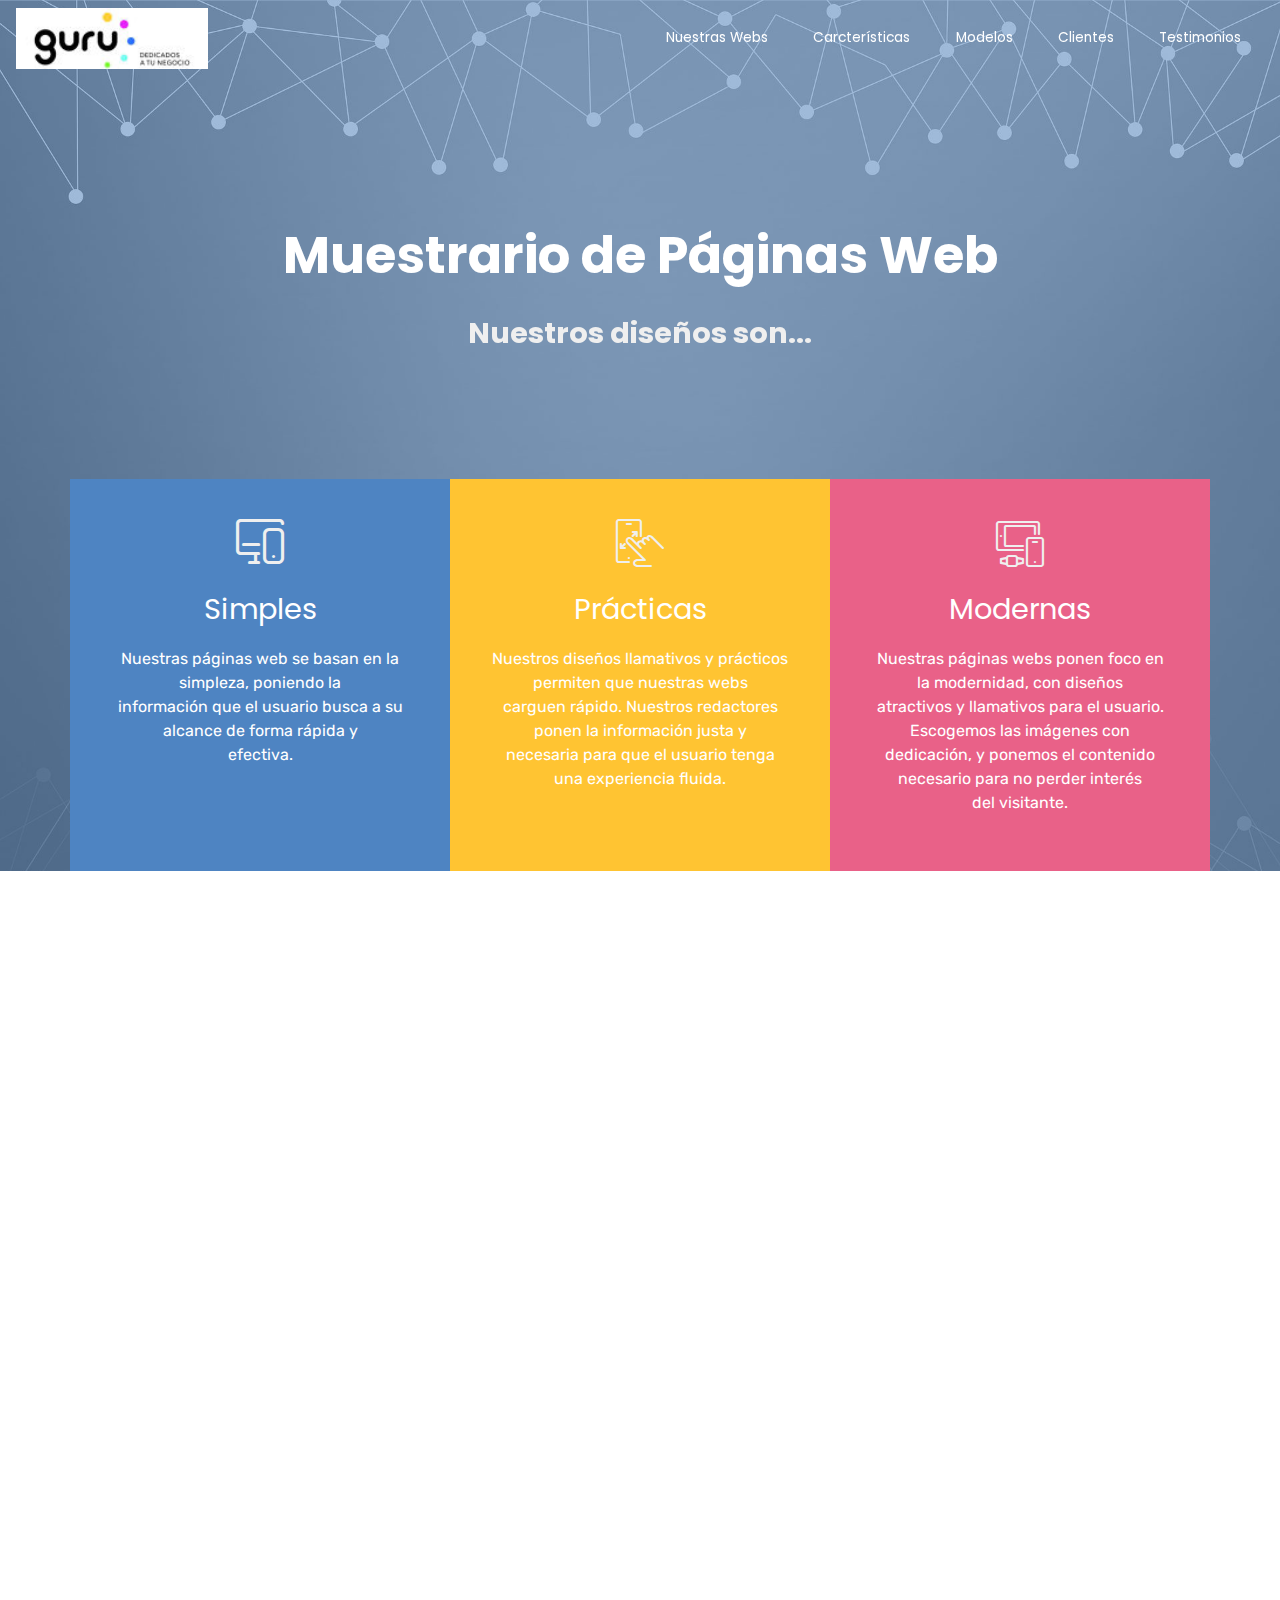
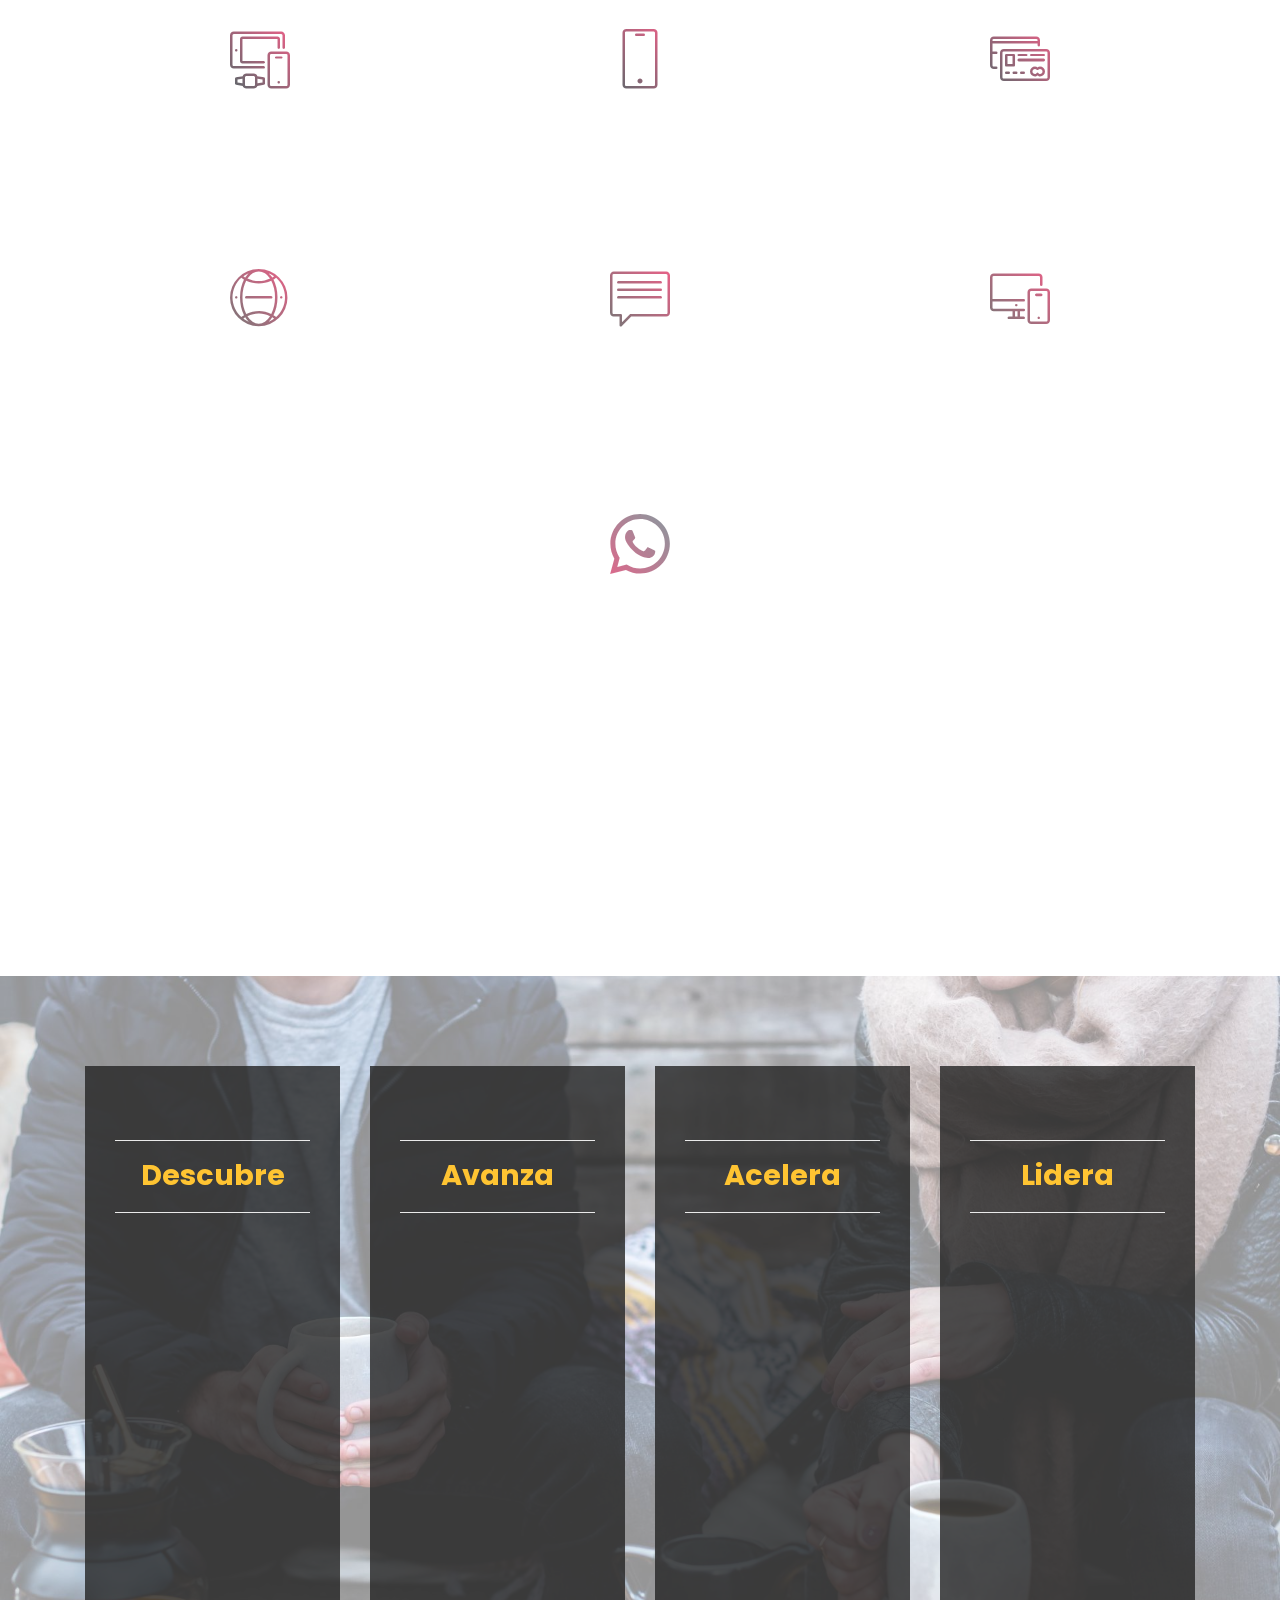
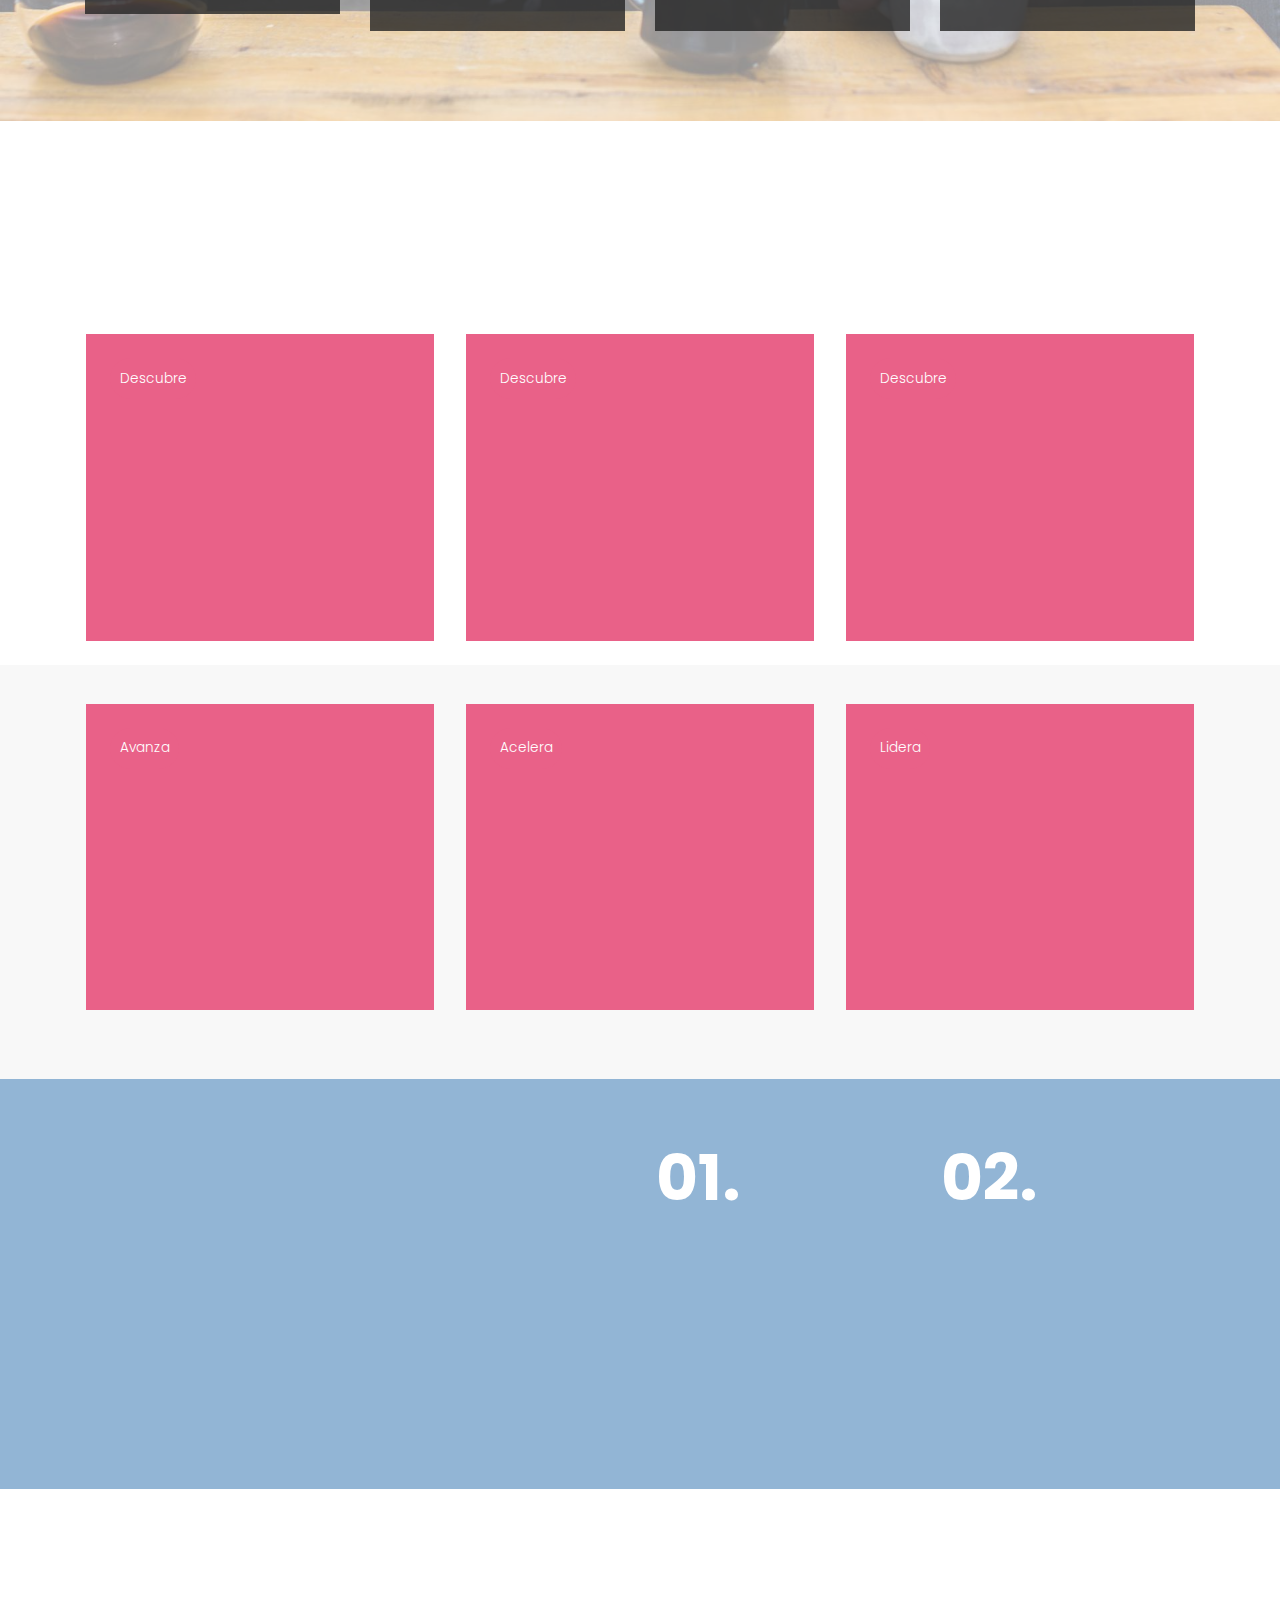
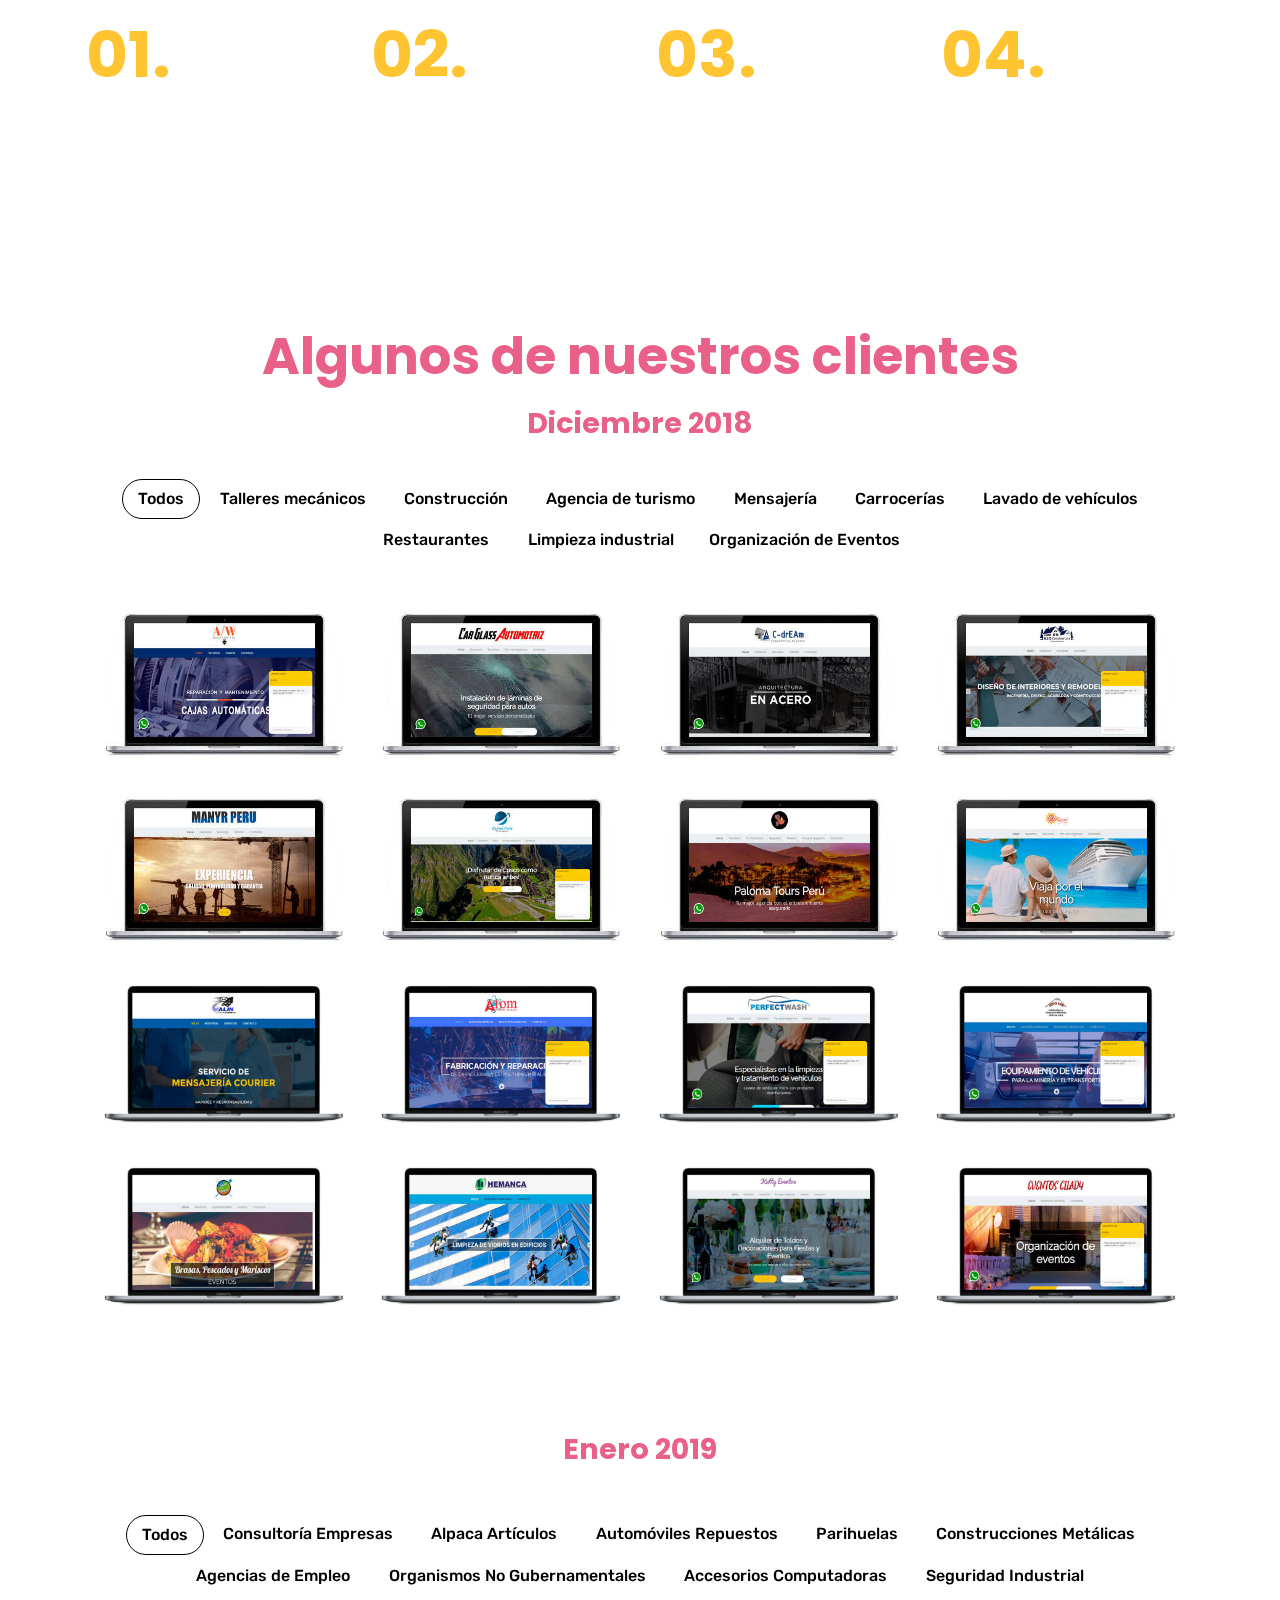
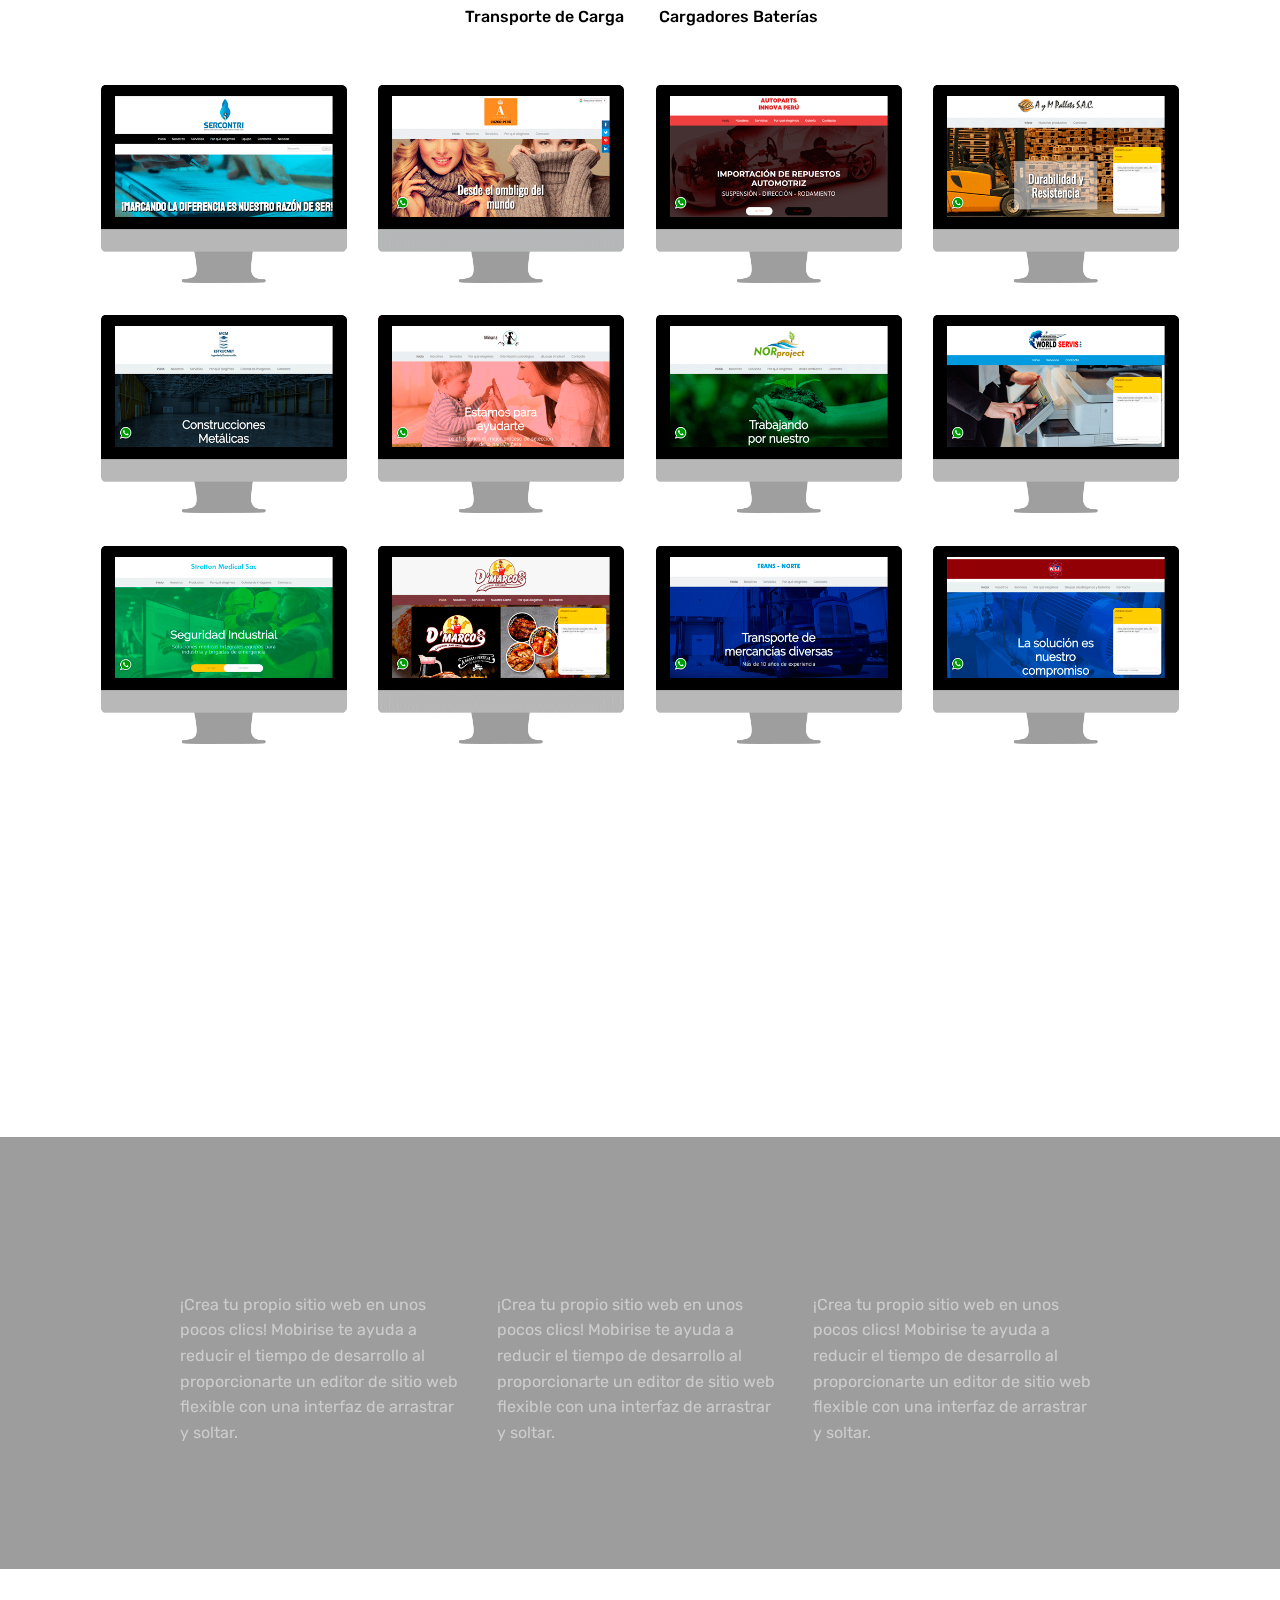
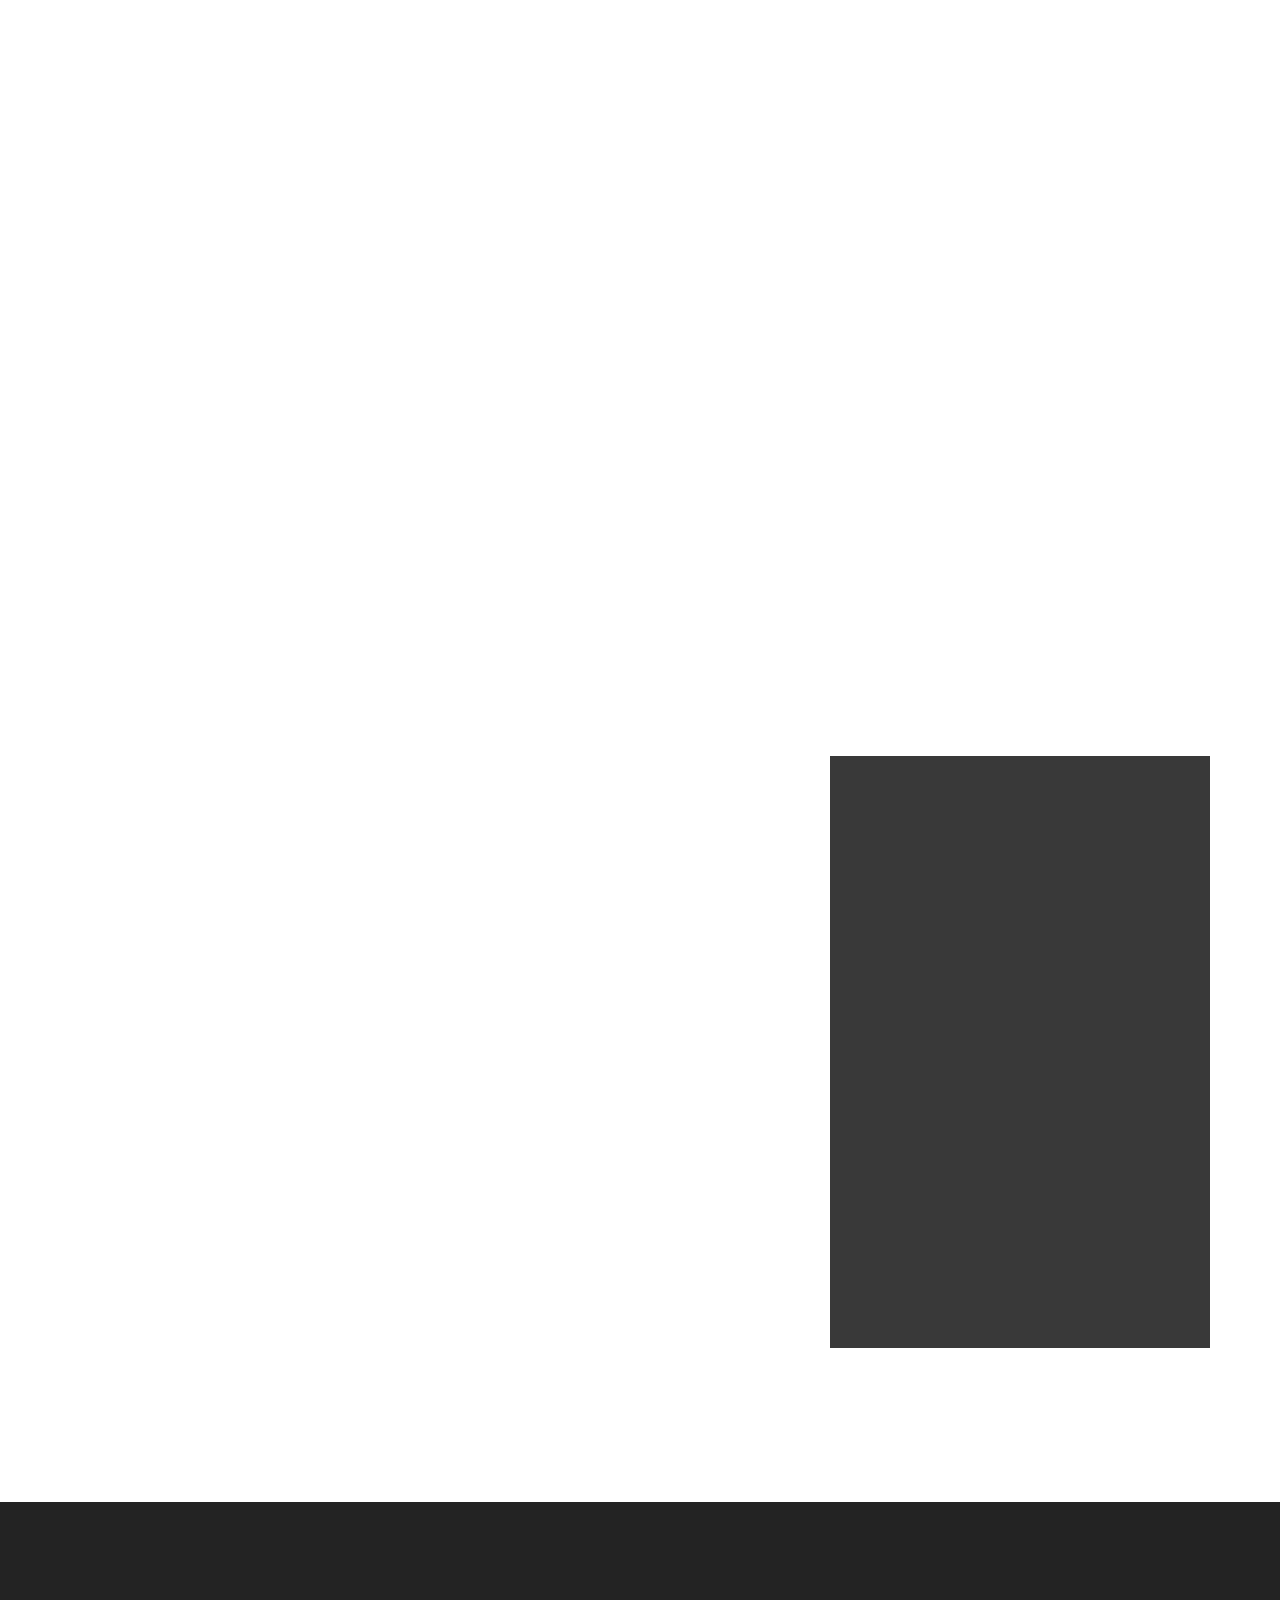
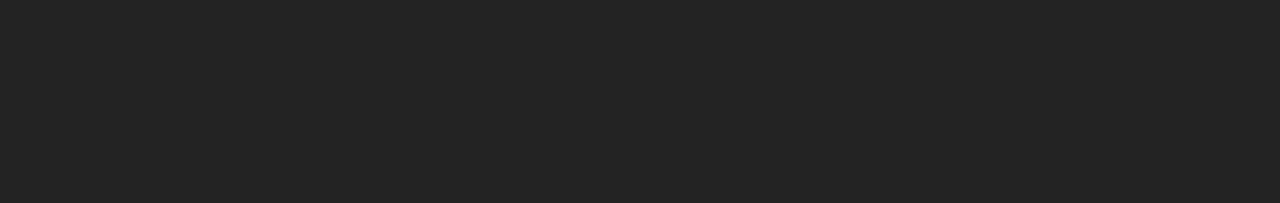
<file: index.html>
<!DOCTYPE html>
<html >
<head>
  <!-- Site made with Mobirise Website Builder v4.8.10, https://mobirise.com -->
  <meta charset="UTF-8">
  <meta http-equiv="X-UA-Compatible" content="IE=edge">
  <meta name="generator" content="Mobirise v4.8.10, mobirise.com">
  <meta name="viewport" content="width=device-width, initial-scale=1, minimum-scale=1">
  <link rel="shortcut icon" href="assets/images/logo-guru-164x52.jpg" type="image/x-icon">
  <meta name="description" content="">
  <title>Home</title>
  <link rel="stylesheet" href="assets/web/assets/mobirise-icons-bold/mobirise-icons-bold.css">
  <link rel="stylesheet" href="assets/web/assets/mobirise-icons/mobirise-icons.css">
  <link rel="stylesheet" href="assets/bootstrap/css/bootstrap.min.css">
  <link rel="stylesheet" href="assets/bootstrap/css/bootstrap-grid.min.css">
  <link rel="stylesheet" href="assets/bootstrap/css/bootstrap-reboot.min.css">
  <link rel="stylesheet" href="assets/animatecss/animate.min.css">
  <link rel="stylesheet" href="assets/dropdown/css/style.css">
  <link rel="stylesheet" href="assets/socicon/css/styles.css">
  <link rel="stylesheet" href="assets/theme/css/style.css">
  <link rel="stylesheet" href="assets/gallery/style.css">
  <link rel="stylesheet" href="assets/mobirise/css/mbr-additional.css" type="text/css">
  
  
  
</head>
<body>
  <section class="menu cid-rdACRpehW8" once="menu" id="menu3-1" data-sortbtn="btn-primary">

    
    

    <nav class="navbar navbar-dropdown navbar-fixed-top navbar-expand-lg">
        <div class="navbar-brand">
            <span class="navbar-logo">
                <a href="index.html#header2-1q">
                    <img src="assets/images/logo-guru-164x52.jpg" alt="Mobirise" title="" style="height: 3.8rem;">
                </a>
            </span>
            
        </div>
        <button class="navbar-toggler" type="button" data-toggle="collapse" data-target="#navbarSupportedContent" aria-controls="navbarNavAltMarkup" aria-expanded="false" aria-label="Toggle navigation">
            <div class="hamburger">
                <span></span>
                <span></span>
                <span></span>
                <span></span>
            </div>
        </button>
      <div class="collapse navbar-collapse" id="navbarSupportedContent">
            <ul class="navbar-nav nav-dropdown nav-right" data-app-modern-menu="true"><li class="nav-item"><a class="nav-link link text-white display-4" href="index.html" aria-expanded="false">
                        Nuestras Webs</a></li><li class="nav-item"><a class="nav-link link text-white display-4" href="index.html#features3-2h" aria-expanded="false">
                        Carcterísticas</a></li><li class="nav-item"><a class="nav-link link text-white display-4" href="index.html#info3-2l" aria-expanded="false">
                        Modelos</a></li><li class="nav-item"><a class="nav-link link text-white display-4" href="index.html#gallery2-2s" aria-expanded="false">
                        Clientes</a></li><li class="nav-item"><a class="nav-link link text-white display-4" href="index.html#content7-25" aria-expanded="false">
                        Testimonios</a></li></ul>
            
            
      </div>
    </nav>
</section>

<section class="header1 cid-reRrbXX9oQ mbr-parallax-background" id="header1-2f" data-sortbtn="btn-primary">

    

    <div class="mbr-overlay" style="opacity: 0.5; background-color: rgb(78, 132, 194);">
    </div>

    <div class="container text-content">

        

        <h1 class="mbr-section-title pb-3 mbr-fonts-style mbr-white align-center display-1"><strong>Muestrario de Páginas Web</strong></h1>
        <p class="mbr-text pb-3 mbr-fonts-style mbr-white align-center display-2"><strong>
            Nuestros diseños son...</strong></p>
        
    </div>
    <div class="container mbr-black">
        <div class="row justify-content-center">
            <div class="box-item col-md-4">
                <div class="icon-block-top pb-4 align-center">
                    <span class="mbr-iconfont mbrib-responsive display-2" style="color: rgb(239, 239, 239); fill: rgb(239, 239, 239);"></span>
                </div>
                <h4 class="box-item-title pb-3 mbr-fonts-style align-center display-2">Simples</h4>
                <p class="box-item-text mbr-fonts-style align-center display-7">Nuestras páginas web se basan en la simpleza, poniendo la
<br>información que el usuario busca a su alcance de forma rápida y
<br>efectiva.</p>
            </div>
            <div class="box-item col-md-4">
                <div class="icon-block-top pb-4 align-center">
                    <span class="mbr-iconfont mbri-touch-swipe display-2" style="color: rgb(239, 239, 239); fill: rgb(239, 239, 239);"></span>
                </div>
                <h4 class="box-item-title pb-3 mbr-fonts-style align-center display-2">Prácticas</h4>
                <p class="box-item-text mbr-fonts-style align-center display-7">Nuestros diseños llamativos y prácticos permiten que nuestras webs
<br>carguen rápido. Nuestros redactores ponen la información justa y
<br>necesaria para que el usuario tenga una experiencia fluida.</p>
            </div>
            <div class="box-item col-md-4">
                <div class="icon-block-top pb-4 align-center">
                    <span class="mbr-iconfont mbri-devices display-2" style="color: rgb(239, 239, 239); fill: rgb(239, 239, 239);"></span>
                </div>
                <h4 class="box-item-title pb-3 mbr-fonts-style align-center display-2">Modernas</h4>
                <p class="box-item-text mbr-fonts-style align-center display-7">Nuestras páginas webs ponen foco en la modernidad, con diseños
<br>atractivos y llamativos para el usuario. Escogemos las imágenes con
<br>dedicación, y ponemos el contenido necesario para no perder interés
<br>del visitante.</p>
            </div>
        </div>
    </div>
</section>

<section class="features16 cid-reRrqOzZcp" id="features16-2g" data-sortbtn="btn-primary">

    

    
    <div class="container">
        <div class="row main align-items-center">
            <div class="col-md-6 image-element ">
                <div class="img-wrap">
                    <img src="assets/images/website-3374825-640-640x426.jpg" alt="" title="">
                </div>
            </div>
            <div class="col-md-6 text-element">
                <div class="text-content">
                    
                    <h2 class="mbr-title pt-2 mbr-fonts-style align-left display-2">¿Cómo son nuestras Webs?</h2>
                    <div class="mbr-section-text">
                        <p class="mbr-text pt-3 mbr-light mbr-fonts-style align-left display-7">Nuestras páginas webs están
pensadas para mostrar tu&nbsp;negocio de forma simple,
practica y moderna.
<br>Rescatamos las mejores
practicas del mercado para&nbsp;crear webs donde los usuarios
puedan interactuar fácilmente
y conseguir los puntos de
contacto de tu negocio sin complicaciones.
¿Has entrado a una página&nbsp;web y no encuentras lo que
buscas? Con nuestras páginas
webs esto no pasará, toda la
información es accesible y al
alcance.<br> ¡No pierdas tiempo!</p>
                    </div>
                    <div class="mbr-section-btn pt-3 align-left"><a class="btn btn-md btn-info display-4" href="index.html#features3-2h">Conocer más</a></div>
                </div>
            </div>
        </div>
    </div>          
</section>

<section class="features3 cid-reRrrKQqRz" id="features3-2h" data-sortbtn="btn-primary">
    
    

    
    <div class="container">
        <h2 class="mbr-section-title align-center mbr-fonts-style display-1"><strong>
            Principales Características</strong></h2>
        <h3 class="mbr-section-subtitle display-5 align-center mbr-fonts-style">
            Conoce las bondades de nuestro producto</h3>
        <div class="row justify-content-center pt-3">
            <div class="card p-3 col-12 col-md-6 col-xl-4 col-lg-4">
                <div class="card-wrap">
                    <div class="card-img pb-4 align-center">
                        <span class="mbr-iconfont mbri-devices"></span>
                    </div>
                    <div class="card-box">
                        <h4 class="card-title mbr-fonts-style align-center display-5"><strong>
                            Diseño Flexible</strong></h4>
                        <p class="mbr-text mbr-fonts-style align-center display-7">Nuestras páginas webs están creadas sobre una&nbsp;plataforma que permite una gran flexibilidad en diseño.</p>
                    </div>
                </div>
            </div>

            <div class="card p-3 col-12 col-md-6 col-xl-4 col-lg-4">
                <div class="card-wrap">
                    <div class="card-img pb-4 align-center">
                        <span class="mbr-iconfont mbri-mobile"></span>
                    </div>
                    <div class="card-box">
                        <h4 class="card-title mbr-fonts-style align-center display-5"><strong>
                            Mobile Design</strong></h4>
                        <p class="mbr-text mbr-fonts-style align-center display-7">Nuestras páginas webs están pensadas para dispositivos&nbsp;móviles.</p>
                    </div>
                </div>
            </div>

            <div class="card p-3 col-12 col-md-6 col-xl-4 col-lg-4">
                <div class="card-wrap">
                    <div class="card-img pb-4 align-center">
                        <span class="mbr-iconfont mbri-credit-card"></span>
                    </div>
                    <div class="card-box">
                        <h4 class="card-title mbr-fonts-style align-center display-5"><strong>
                            Certificado de Seguridad SSL</strong></h4>
                        <p class="mbr-text mbr-fonts-style align-center display-7">Todas nuestras webs incluyen un certificado &nbsp;de&nbsp;seguridad que funciona con dominio propio.</p>
                    </div>
                </div>
            </div>

            
        </div>
    </div>
</section>

<section class="features3 cid-reRrtWooFU" id="features3-2i" data-sortbtn="btn-primary">
    
    

    
    <div class="container">
        
        
        <div class="row justify-content-center">
            <div class="card p-3 col-12 col-md-6 col-xl-4 col-lg-4">
                <div class="card-wrap">
                    <div class="card-img pb-4 align-center">
                        <span class="mbr-iconfont mbri-globe-2"></span>
                    </div>
                    <div class="card-box">
                        <h4 class="card-title mbr-fonts-style align-center display-5"><strong>
                            Visibilidad y Presencia</strong></h4>
                        <p class="mbr-text mbr-fonts-style align-center display-7">Todas nuestras webs son acompañadas por un trabajo
de optimización para SEO.</p>
                    </div>
                </div>
            </div>

            <div class="card p-3 col-12 col-md-6 col-xl-4 col-lg-4">
                <div class="card-wrap">
                    <div class="card-img pb-4 align-center">
                        <span class="mbr-iconfont mbri-chat" style="color: rgb(98, 166, 31); fill: rgb(98, 166, 31);"></span>
                    </div>
                    <div class="card-box">
                        <h4 class="card-title mbr-fonts-style align-center display-5"><strong>
                            Incluímos ChatBot ilimitado</strong></h4>
                        <p class="mbr-text mbr-fonts-style align-center display-7">Si contrataste tu anuncio de Páginas Amarillas con nosotros los incluímos en tu página y dispones de el ilimitadamente.</p>
                    </div>
                </div>
            </div>

            <div class="card p-3 col-12 col-md-6 col-xl-4 col-lg-4">
                <div class="card-wrap">
                    <div class="card-img pb-4 align-center">
                        <span class="mbr-iconfont mbri-responsive"></span>
                    </div>
                    <div class="card-box">
                        <h4 class="card-title mbr-fonts-style align-center display-5"><strong>Plataforma de Autogestión</strong></h4>
                        <p class="mbr-text mbr-fonts-style align-center display-7">¿Quieres modificar tu mismo la página web? Es muy simple, solo debes arrastrar y soltar (editor drag &amp; drop)</p>
                    </div>
                </div>
            </div>

            
        </div>
    </div>
</section>

<section class="features3 cid-rf59k6Nbzr" id="features3-2x" data-sortbtn="btn-primary">
    
    

    
    <div class="container">
        
        
        <div class="row justify-content-center">
            <div class="card p-3 col-12 col-md-6">
                <div class="card-wrap">
                    <div class="card-img pb-4 align-center">
                        <span class="mbr-iconfont socicon-whatsapp socicon"></span>
                    </div>
                    <div class="card-box">
                        <h4 class="card-title mbr-fonts-style align-center display-5"><strong>Ícono con link a WhatsApp</strong></h4>
                        <p class="mbr-text mbr-fonts-style align-center display-7">Con el fin de que no pierdas ningún canal&nbsp;de contacto con tus clientes<br>incluímos tu WhatsApp en tu página.</p>
                    </div>
                </div>
            </div>

            

            

            
        </div>
    </div>
</section>

<section class="cid-reRrvCmNh7" id="content7-2j" data-sortbtn="btn-primary">

    

    
    <div class="container">
        <div class="row justify-content-center">
            <div class="col-12 col-md-12 align-center">
                <h3 class="mbr-section-subtitle align-center mbr-fonts-style pb-2 display-2">Conoce más de nuestras Webs</h3>
                <h2 class="mbr-section-title align-center mbr-fonts-style mbr-bold display-1">Atributos funcionales</h2>
            </div>
        </div>
    </div>
</section>

<section class="cid-reRrwPWUSh" id="pricing-tables1-2k" data-sortbtn="btn-primary">

    

    <div class="mbr-overlay" style="opacity: 0.5; background-color: rgb(255, 255, 255);">
    </div>
    <div class="container">
        <div class="row align-items-start">
            <div class="col-md-6 justify-content-center col-lg-3">
                <div class="plan">
                    <div class="mbr-overlay"></div>
                    <div class="plan-header text-center">
                        <h3 class="plan-title mbr-white mbr-fonts-style display-2">
                            One Page</h3>
                        
                        <div class="plan-price">
                            <span class="price-figure mbr-white mbr-fonts-style display-2"><strong>Descubre</strong></span>
                            
                            
                        </div>
                    </div>
                    <div class="plan-body">
                        <div class="plan-list align-center">
                            <ul class="list-group list-group-flush mbr-white mbr-fonts-style display-4">
                                <li class="list-group-item"><span style="background-color: initial;">3 Ctas. de Correo - 6gb c/u</span><br></li><li class="list-group-item">6 fotos precargadas, ilimitadas por gestor</li><li class="list-group-item">Certificado SSL 
</li><li class="list-group-item">Estadísticas Web 
</li><li class="list-group-item">SEO Básico
</li><li class="list-group-item">Administrador de contenido 
</li><li class="list-group-item">Diseño Responsive
</li><li class="list-group-item">ChatBot, WhatsApp</li><li class="list-group-item">1 Formulario</li>
                            </ul>
                        </div>
                        
                    </div>
                </div>
            </div>

            <div class="col-md-6 justify-content-center col-lg-3">
                <div class="plan">
                    <div class="mbr-overlay"></div>
                    <div class="plan-header text-center">
                        <h3 class="plan-title mbr-white mbr-fonts-style display-2">
                            3 Páginas</h3>
                        
                        <div class="plan-price">
                            <span class="price-figure mbr-white mbr-fonts-style display-2"><strong>Avanza</strong></span>
                            
                            
                        </div>
                    </div>
                    <div class="plan-body">
                        <div class="plan-list align-center">
                            <ul class="list-group list-group-flush mbr-white mbr-fonts-style display-4">
                                <li class="list-group-item"><span style="background-color: initial;">5 Ctas. de Correo - 6gb c/u</span><br></li><li class="list-group-item">12 fotos precargadas, ilimitadas por gestor</li><li class="list-group-item"><span style="background-color: initial;">Certificado SSL&nbsp;</span><br></li><li class="list-group-item"><span style="background-color: initial;">Estadísticas Web&nbsp;</span></li><li class="list-group-item">SEO Básico
</li><li class="list-group-item"><span style="background-color: initial;">Administrador de contenido&nbsp;</span><span style="background-color: initial;"></span></li><li class="list-group-item">Diseño Responsive
</li><li class="list-group-item"><span style="background-color: initial;">ChatBot, WhatsApp</span></li><li class="list-group-item"><span style="background-color: initial;">2 Formularios</span><br></li>
                            </ul>
                        </div>
                        
                    </div>
                </div>
            </div>

            <div class="col-md-6 justify-content-center col-lg-3">
                <div class="plan">
                    <div class="mbr-overlay"></div>
                    <div class="plan-header text-center">
                        <h3 class="plan-title mbr-white mbr-fonts-style display-2">
                            5 Páginas</h3>
                        
                        <div class="plan-price">
                            <span class="price-figure mbr-white mbr-fonts-style display-2"><strong>Acelera</strong></span>
                            
                            
                        </div>
                    </div>
                    <div class="plan-body">
                        <div class="plan-list align-center">
                            <ul class="list-group list-group-flush mbr-white mbr-fonts-style display-4">
                                <li class="list-group-item"><span style="background-color: initial;">10 Ctas. de Correo - 6gb c/u</span><br></li><li class="list-group-item">18 fotos precargadas, ilimitadas por gestor</li><li class="list-group-item">Certificado SSL 
</li><li class="list-group-item">Estadísticas Web 
</li><li class="list-group-item">SEO Básico
</li><li class="list-group-item">Administrador de contenido 
</li><li class="list-group-item">Diseño Responsive
</li><li class="list-group-item">ChatBot, WhatsApp</li><li class="list-group-item">3 Formularios</li>
                            </ul>
                        </div>
                        
                    </div>
                </div>
            </div>

            <div class="col-md-6 justify-content-center col-lg-3">
                <div class="plan">
                    <div class="mbr-overlay"></div>
                    <div class="plan-header text-center">
                        <h3 class="plan-title mbr-white mbr-fonts-style display-2">
                            10 Páginas</h3>
                        
                        <div class="plan-price">
                            <span class="price-figure mbr-white mbr-fonts-style display-2"><strong>Lidera</strong></span>
                            
                            
                        </div>
                    </div>
                    <div class="plan-body">
                        <div class="plan-list align-center">
                            <ul class="list-group list-group-flush mbr-white mbr-fonts-style display-4">
                                <li class="list-group-item"><span style="background-color: initial;">15 Ctas. de Correo - 6gb c/u</span><br></li><li class="list-group-item">24 fotos precargadas, ilimitadas por gestor</li><li class="list-group-item">Certificado SSL 
</li><li class="list-group-item">Estadísticas Web 
</li><li class="list-group-item">SEO Básico
</li><li class="list-group-item">Administrador de contenido 
</li><li class="list-group-item">Diseño Responsive
</li><li class="list-group-item">ChatBot, WhatsApp</li><li class="list-group-item">4 Formularios</li>
                            </ul>
                        </div>
                        
                    </div>
                </div>
            </div>
        </div>
    </div>
</section>

<section class="cid-reRrxWvAi8" id="info3-2l" data-sortbtn="btn-primary">

    

    
    <div class="container">
        <div class="row justify-content-center">
            <div class="col-12 col-md-12 align-center">
                
                <h2 class="mbr-section-title align-center mbr-fonts-style mbr-bold display-1">Elige el modelo de Diseño</h2>
            </div>
        </div>
    </div>
</section>

<section class="features10 cid-reRrzgaqPh" id="features10-2m" data-sortbtn="btn-primary">

    

    
    <div class="container">
        

        
        <div class="row justify-content-center align-items-start">
            
            <div class="card px-3 py-4 col-md-4">
                <div class="card-wrapper flip-card">
                    <div class="card-img">
                        <a href="https://gurudesign.websguru.pe/" target="_blank"><img src="assets/images/gur-design-696x371.png" alt="Mobirise" title=""></a>
                        <div class="img-text mbr-text mbr-fonts-style align-center mbr-white display-4">Descubre</div>
                    </div>
                    <div class="card-box">
                        <h3 class="mbr-title mbr-fonts-style mbr-black align-center display-5"><strong>Diseño One Page</strong></h3>
                        <p class="mbr-card-text mbr-fonts-style align-center display-4">Diseño ideal para prfesionales y empresas del rubro de diseño, fotografía, venta de artículos personales, etc.</p>
                        
                    </div>
                </div>
            </div>

            <div class="card px-3 py-4 col-md-4">
                <div class="card-wrapper flip-card">
                    <div class="card-img">
                        <a href="https://gurudigital.websguru.pe/" target="_blank"><img src="assets/images/guru-digital-696x371.png" alt="Mobirise" title=""></a>
                        <div class="img-text mbr-text mbr-fonts-style align-center mbr-white display-4">
                             Descubre</div>
                    </div>
                    <div class="card-box">
                        <h3 class="mbr-title mbr-fonts-style mbr-black align-center display-5"><strong>Diseño One Page</strong></h3>
                        <p class="mbr-card-text mbr-fonts-style align-center display-4">Diseño limpio para empresas del rubro de servicios digitales, asesoría, marketing, publicidad, etc.</p>
                        
                    </div>
                </div>
            </div>

            <div class="card px-3 py-4 col-md-4">
                <div class="card-wrapper flip-card">
                    <div class="card-img">
                        <a href="https://guruinmobiliaria.websguru.pe/" target="_blank"><img src="assets/images/guru-inmobiliaria-696x371.png" alt="Mobirise" title=""></a>
                        <div class="img-text mbr-text mbr-fonts-style align-center mbr-white display-4">Descubre</div>
                    </div>
                    <div class="card-box">
                        <h3 class="mbr-title mbr-fonts-style mbr-black align-center display-5"><strong>Diseño One Page</strong></h3>
                        <p class="mbr-card-text mbr-fonts-style align-center display-4">
                            Para empresas del rubro inmobiliario, proyectos, construcción, arquitectura, obras, etc. &nbsp;</p>
                        
                    </div>
                </div>
            </div>

            
        </div>
    </div>
</section>

<section class="features10 cid-reRrA6p1vS" id="features10-2n" data-sortbtn="btn-primary">

    

    
    <div class="container">
        

        
        <div class="row justify-content-center align-items-start">
            
            <div class="card px-3 py-4 col-md-4">
                <div class="card-wrapper flip-card">
                    <div class="card-img">
                        <a href="https://gurutravel.websguru.pe/" target="_blank"><img src="assets/images/guru-travel-696x371.png" alt="Mobirise" title=""></a>
                        <div class="img-text mbr-text mbr-fonts-style align-center mbr-white display-4">Avanza</div>
                    </div>
                    <div class="card-box">
                        <h3 class="mbr-title mbr-fonts-style mbr-black align-center display-5"><strong>Diseño hasta en 3 Páginas</strong></h3>
                        <p class="mbr-card-text mbr-fonts-style align-center display-4">Modelo atractivo para empresas del sector turismo, agencias, hostales y hoteles, restaurantes, clubs, etc.&nbsp;</p>
                        
                    </div>
                </div>
            </div>

            <div class="card px-3 py-4 col-md-4">
                <div class="card-wrapper flip-card">
                    <div class="card-img">
                        <a href="https://guruodontologia.websguru.pe/" target="_blank"><img src="assets/images/gur-odontologa-696x371.png" alt="Mobirise" title=""></a>
                        <div class="img-text mbr-text mbr-fonts-style align-center mbr-white display-4">
                             Acelera</div>
                    </div>
                    <div class="card-box">
                        <h3 class="mbr-title mbr-fonts-style mbr-black align-center display-5"><strong>Diseño hasta en 5 Páginas</strong></h3>
                        <p class="mbr-card-text mbr-fonts-style align-center display-4">
                            Ideal para profesiobnales del sector salud, abogados, contadores, que quieran promocionar sus servicios.&nbsp;</p>
                        
                    </div>
                </div>
            </div>

            <div class="card px-3 py-4 col-md-4">
                <div class="card-wrapper flip-card">
                    <div class="card-img">
                        <a href="https://www.juegosrecreativoswlcing.com/" target="_blank"><img src="assets/images/guru-lidera-696x371.png" alt="Mobirise" title=""></a>
                        <div class="img-text mbr-text mbr-fonts-style align-center mbr-white display-4">Lidera</div>
                    </div>
                    <div class="card-box">
                        <h3 class="mbr-title mbr-fonts-style mbr-black align-center display-5"><strong>Diseño hasta en 10 Páginas</strong></h3>
                        <p class="mbr-card-text mbr-fonts-style align-center display-4">Para empresas que deseen publicitar información completa de la empresa, sus productos y servicios, sucursales, etc.</p>
                        
                    </div>
                </div>
            </div>

            
        </div>
    </div>
</section>

<section class="features7 cid-reRrC4Ea8h" id="features7-2p" data-sortbtn="btn-primary">
    
    

    
    <div class="container">
        <div class="row justify-content-center content-row">
            <div class="col-md-6 content-column">
                    <h4 class="mbr-section-subtitle mbr-fonts-style mbr-black align-left display-2"><strong>Nuestra Web más vendida</strong></h4>
                    
                    <h2 class="mbr-title pt-2 mbr-fonts-style align-left display-1"><strong>
                        Web DESCUBRE</strong></h2>
                    <p class="mbr-text mbr-section-text pt-3 mbr-fonts-style align-left display-7">Diseño One Page - Muchas compañías en el mundo están optando por este tipo de diseño, muy similares a las Landing page con el objetivo de lograr más conversiones, al brindar la información de sus productos o servicios de una manera más concisa, buscando el contacto posterior con los datos que proporcionan los clientes en su formulario.&nbsp;</p>
                    
            </div>
            <div class="col-md-6">
                <div class="row">
                    <div class="card p-3 col-md-6">
                        <div class="card-box">
                            <div class="title">
                                <span class="num mbr-fonts-style mbr-bold display-1">01.</span>
                                <h4 class="card-title m-0 mbr-fonts-style mbr-bold display-5">
                                    Ventaja</h4>
                            </div>
                            <p class="mbr-text card-text mbr-fonts-style  display-7">Toda la información relevante de la empresa se muestra en una única página, de esta manera los clientes pueden encontrar lo que necesitan de una manera intuitiva sin hacer muchos clics.</p>
                        </div>
                    </div>
                    <div class="card p-3 col-md-6">
                        <div class="card-box">
                            <div class="title">
                                <span class="num mbr-fonts-style mbr-bold display-1">02.</span>
                                <h4 class="card-title mbr-fonts-style m-0 mbr-bold display-5">
                                    Ventaja</h4>
                            </div>
                            <p class="mbr-text card-text mbr-fonts-style display-7">Con este tipo de web tienes la posibilidad de transmitir las competencias básicas de tu empresa de una forma ordenada y estructurada, así tus clientes tendrán la información a la mano. &nbsp;</p>
                        </div>
                    </div>
                    
                    
                </div>
            </div>
        </div>
    </div>
</section>

<section class="features5 cid-reRrB2Q3vl" id="features5-2o" data-sortbtn="btn-primary">
    
    

    
    <div class="container">
        <h2 class="mbr-section-title align-left mbr-fonts-style display-2">¿Por qué elegir un Diseño One Page?</h2>
        

        <div class="row justify-content-center content-row pt-4">
            <div class="card p-3 col-md-6 col-lg-3">
                <div class="card-box">
                    <div class="title">
                        <span class="num mbr-fonts-style mbr-bold display-1">01.</span>
                        <h4 class="card-title m-0 mbr-fonts-style mbr-bold display-5">INFORMACIÓN ACCESIBLE</h4>
                    </div>
                    <p class="mbr-text card-text mbr-fonts-style  display-7">Proporcionan a los usuarios una experiencia rápida, limpia y simple.</p>
                </div>
            </div>
            <div class="card p-3 col-md-6 col-lg-3">
                <div class="card-box">
                    <div class="title">
                        <span class="num mbr-fonts-style mbr-bold display-1">02.</span>
                        <h4 class="card-title mbr-fonts-style m-0 mbr-bold display-5">DISEÑOS MODERNOS</h4>
                    </div>
                    <p class="mbr-text card-text mbr-fonts-style display-7">El acabado que se logra denota orden y limpieza que la hacen agradable a la vista.</p>
                </div>
            </div>
            <div class="card p-3 col-md-6 col-lg-3">
                <div class="card-box">
                    <div class="title">
                        <span class="num mbr-fonts-style mbr-bold display-1">03.</span>
                        <h4 class="card-title m-0 mbr-fonts-style mbr-bold display-5">MAYOR % DE CONVERSIÓN</h4>
                    </div>
                    <p class="mbr-text card-text mbr-fonts-style  display-7">Al mostrar la información de una manera clara y directa aumenta la probabilidad de conversión.</p>
                </div>
            </div>
            <div class="card p-3 col-md-6 col-lg-3">
                <div class="card-box">
                    <div class="title">
                        <span class="num mbr-fonts-style mbr-bold display-1">04.</span>
                        <h4 class="card-title mbr-fonts-style m-0 mbr-bold display-5">FACIL MANTENIMIENTO</h4>
                    </div>
                    <p class="mbr-text card-text mbr-fonts-style display-7">Las acciones de modificaciones desde el gestor de contenido se hacen más sencillas.</p>
                </div>
            </div>
        </div>
    </div>
</section>

<section class="mbr-gallery mbr-slider-carousel cid-reRrTYK851" id="gallery2-2s" data-sortbtn="btn-primary">

    

    
    <div class="container">
        <h3 class="mbr-section-subtitle mbr-fonts-style pb-2 align-center display-1"><strong>Algunos de nuestros clientes</strong></h3>
        <h2 class="align-center mbr-fonts-style mbr-section-title display-2"><strong>Diciembre 2018</strong></h2>
    </div> 

    <div class="container">
        <div class="col-left-gallery"><!-- Filter --><div class="mbr-gallery-filter container gallery-filter-active"><ul buttons="0"><li class="mbr-gallery-filter-all"><a class="btn btn-md btn-primary-outline active display-7" href="">Todos</a></li></ul></div><!-- Gallery --><div class="mbr-gallery-row"><div class="mbr-gallery-layout-default"><div><div><div class="mbr-gallery-item mbr-gallery-item--p2" data-video-url="false" data-tags="Talleres mecánicos"><div href="#lb-gallery2-2s" data-slide-to="0" data-toggle="modal"><img src="assets/images/aw-480x300-480x300.jpg" alt="" title=""><span class="icon-focus"></span><span class="mbr-gallery-title mbr-fonts-style display-4"><a href="https://www.awcajasautomaticas.com" target="_blank" class="text-black">Ver Página Web</a></span></div></div><div class="mbr-gallery-item mbr-gallery-item--p2" data-video-url="false" data-tags="Talleres mecánicos"><div href="#lb-gallery2-2s" data-slide-to="1" data-toggle="modal"><img src="assets/images/carglass-480x300-480x300.jpg" alt="Car Glass" title="www.carglass.com"><span class="icon-focus"></span><span class="mbr-gallery-title mbr-fonts-style display-7"><a href="https://www.carglassautomotriz.com" target="_blank" class="text-black">Ver Página Web</a><br></span></div></div><div class="mbr-gallery-item mbr-gallery-item--p2" data-video-url="false" data-tags="Construcción"><div href="#lb-gallery2-2s" data-slide-to="2" data-toggle="modal"><img src="assets/images/cdream-480x300-480x300.jpg" alt="" title=""><span class="icon-focus"></span><span class="mbr-gallery-title mbr-fonts-style display-7"><a href="https://www.cdreamperu.com" target="_blank">Ver Página Web</a></span></div></div><div class="mbr-gallery-item mbr-gallery-item--p2" data-video-url="false" data-tags="Construcción"><div href="#lb-gallery2-2s" data-slide-to="3" data-toggle="modal"><img src="assets/images/gso-constructora-480x300-480x300.jpg" alt="" title=""><span class="icon-focus"></span><span class="mbr-gallery-title mbr-fonts-style display-7"><a href="https://gsoconstructora.com" target="_blank">Ver Página Web</a></span></div></div><div class="mbr-gallery-item mbr-gallery-item--p2" data-video-url="false" data-tags="Construcción"><div href="#lb-gallery2-2s" data-slide-to="4" data-toggle="modal"><img src="assets/images/manyr-480x300-480x300.jpg" alt="" title=""><span class="icon-focus"></span><span class="mbr-gallery-title mbr-fonts-style display-7"><a href="https://manyrperu.com" target="_blank">Ver Página Web</a></span></div></div><div class="mbr-gallery-item mbr-gallery-item--p2" data-video-url="false" data-tags="Agencia de turismo"><div href="#lb-gallery2-2s" data-slide-to="5" data-toggle="modal"><img src="assets/images/ozone-480x300-480x300.jpg" alt="" title=""><span class="icon-focus"></span><span class="mbr-gallery-title mbr-fonts-style display-7"><a href="https://www.ozoneperu.com" target="_blank" class="text-black">Ver Página Web</a></span></div></div><div class="mbr-gallery-item mbr-gallery-item--p2" data-video-url="false" data-tags="Agencia de turismo"><div href="#lb-gallery2-2s" data-slide-to="6" data-toggle="modal"><img src="assets/images/paloma-480x300-480x300.jpg" alt="" title=""><span class="icon-focus"></span><span class="mbr-gallery-title mbr-fonts-style display-7"><a href="https://www.palomatoursperu.com" target="_blank">Ver Página Web</a></span></div></div><div class="mbr-gallery-item mbr-gallery-item--p2" data-video-url="false" data-tags="Agencia de turismo"><div href="#lb-gallery2-2s" data-slide-to="7" data-toggle="modal"><img src="assets/images/raymi-480x300-480x300.jpg" alt="" title=""><span class="icon-focus"></span><span class="mbr-gallery-title mbr-fonts-style display-7"><a href="https://raymitoursusa.com" target="_blank">Ver Página web</a></span></div></div><div class="mbr-gallery-item mbr-gallery-item--p2" data-video-url="false" data-tags="Mensajería"><div href="#lb-gallery2-2s" data-slide-to="8" data-toggle="modal"><img src="assets/images/alin-mensajeria-808x492-800x487.jpg" alt="" title=""><span class="icon-focus"></span><span class="mbr-gallery-title mbr-fonts-style display-4"><a href="https://www.alincourier.com" target="_blank" class="text-black">Ver Página Web</a></span></div></div><div class="mbr-gallery-item mbr-gallery-item--p2" data-video-url="false" data-tags="Carrocerías"><div href="#lb-gallery2-2s" data-slide-to="9" data-toggle="modal"><img src="assets/images/atom-carrocerias-808x492-800x487.jpg" alt="" title=""><span class="icon-focus"></span><span class="mbr-gallery-title mbr-fonts-style display-4"><a href="https://www.atomindustriametalica.com" target="_blank" class="text-black">Ver Página Web</a></span></div></div><div class="mbr-gallery-item mbr-gallery-item--p2" data-video-url="false" data-tags="Lavado de vehículos"><div href="#lb-gallery2-2s" data-slide-to="10" data-toggle="modal"><img src="assets/images/perfectwash-limpieza-808x492-800x487.jpg" alt="" title=""><span class="icon-focus"></span><span class="mbr-gallery-title mbr-fonts-style display-4"><a href="https://www.perfectwashlamolina.com" target="_blank" class="text-black">Ver Página Web</a></span></div></div><div class="mbr-gallery-item mbr-gallery-item--p2" data-video-url="false" data-tags="Carrocerías"><div href="#lb-gallery2-2s" data-slide-to="11" data-toggle="modal"><img src="assets/images/misticar-carrocerias-808x492-800x487.jpg" alt="" title=""><span class="icon-focus"></span><span class="mbr-gallery-title mbr-fonts-style display-4"><a href="https://www.misticar.com" target="_blank" class="text-black">Ver Página Web</a></span></div></div><div class="mbr-gallery-item mbr-gallery-item--p2" data-video-url="false" data-tags="Restaurantes"><div href="#lb-gallery2-2s" data-slide-to="12" data-toggle="modal"><img src="assets/images/limon-restaurantes-808x492-800x487.jpg" alt="" title=""><span class="icon-focus"></span><span class="mbr-gallery-title mbr-fonts-style display-4"><a href="https://www.limonybrasas.com" target="_blank" class="text-black">Ver Página Web</a></span></div></div><div class="mbr-gallery-item mbr-gallery-item--p2" data-video-url="false" data-tags="Limpieza industrial"><div href="#lb-gallery2-2s" data-slide-to="13" data-toggle="modal"><img src="assets/images/hemanca-limpieza-808x492-800x487.jpg" alt="" title=""><span class="icon-focus"></span><span class="mbr-gallery-title mbr-fonts-style display-4"><a href="https://www.limpiezaindustrialhemanca.com" target="_blank" class="text-black">Ver Página Web</a></span></div></div><div class="mbr-gallery-item mbr-gallery-item--p2" data-video-url="false" data-tags="Organización de Eventos"><div href="#lb-gallery2-2s" data-slide-to="14" data-toggle="modal"><img src="assets/images/katty-eventos-808x492-800x487.jpg" alt="" title=""><span class="icon-focus"></span><span class="mbr-gallery-title mbr-fonts-style display-4"><a href="https://www.kattytoldos.com" target="_blank" class="text-black">Ver Página Web</a></span></div></div><div class="mbr-gallery-item mbr-gallery-item--p2" data-video-url="false" data-tags="Organización de Eventos"><div href="#lb-gallery2-2s" data-slide-to="15" data-toggle="modal"><img src="assets/images/cilady-org-eventos-808x492-800x487.jpg" alt="" title=""><span class="icon-focus"></span><span class="mbr-gallery-title mbr-fonts-style display-4"><a href="https://www.eventoscilady.net" target="_blank" class="text-black">Ver Página Web</a></span></div></div></div></div><div class="clearfix"></div></div></div><!-- Lightbox --><div data-app-prevent-settings="" class="mbr-slider modal fade carousel slide" tabindex="-1" data-keyboard="true" data-interval="false" id="lb-gallery2-2s"><div class="modal-dialog"><div class="modal-content"><div class="modal-body"><ol class="carousel-indicators"><li data-app-prevent-settings="" data-target="#lb-gallery2-2s" data-slide-to="0"></li><li data-app-prevent-settings="" data-target="#lb-gallery2-2s" data-slide-to="1"></li><li data-app-prevent-settings="" data-target="#lb-gallery2-2s" data-slide-to="2"></li><li data-app-prevent-settings="" data-target="#lb-gallery2-2s" data-slide-to="3"></li><li data-app-prevent-settings="" data-target="#lb-gallery2-2s" data-slide-to="4"></li><li data-app-prevent-settings="" data-target="#lb-gallery2-2s" data-slide-to="5"></li><li data-app-prevent-settings="" data-target="#lb-gallery2-2s" data-slide-to="6"></li><li data-app-prevent-settings="" data-target="#lb-gallery2-2s" data-slide-to="7"></li><li data-app-prevent-settings="" data-target="#lb-gallery2-2s" data-slide-to="8"></li><li data-app-prevent-settings="" data-target="#lb-gallery2-2s" data-slide-to="9"></li><li data-app-prevent-settings="" data-target="#lb-gallery2-2s" data-slide-to="10"></li><li data-app-prevent-settings="" data-target="#lb-gallery2-2s" data-slide-to="11"></li><li data-app-prevent-settings="" data-target="#lb-gallery2-2s" class=" active" data-slide-to="12"></li><li data-app-prevent-settings="" data-target="#lb-gallery2-2s" data-slide-to="13"></li><li data-app-prevent-settings="" data-target="#lb-gallery2-2s" data-slide-to="14"></li><li data-app-prevent-settings="" data-target="#lb-gallery2-2s" data-slide-to="15"></li></ol><div class="carousel-inner"><div class="carousel-item"><img src="assets/images/aw-480x300.jpg" alt="" title=""></div><div class="carousel-item"><img src="assets/images/carglass-480x300.jpg" alt="Car Glass" title="www.carglass.com"></div><div class="carousel-item"><img src="assets/images/cdream-480x300.jpg" alt="" title=""></div><div class="carousel-item"><img src="assets/images/gso-constructora-480x300.jpg" alt="" title=""></div><div class="carousel-item"><img src="assets/images/manyr-480x300.jpg" alt="" title=""></div><div class="carousel-item"><img src="assets/images/ozone-480x300.jpg" alt="" title=""></div><div class="carousel-item"><img src="assets/images/paloma-480x300.jpg" alt="" title=""></div><div class="carousel-item"><img src="assets/images/raymi-480x300.jpg" alt="" title=""></div><div class="carousel-item"><img src="assets/images/alin-mensajeria-808x492.jpg" alt="" title=""></div><div class="carousel-item"><img src="assets/images/atom-carrocerias-808x492.jpg" alt="" title=""></div><div class="carousel-item"><img src="assets/images/perfectwash-limpieza-808x492.jpg" alt="" title=""></div><div class="carousel-item"><img src="assets/images/misticar-carrocerias-808x492.jpg" alt="" title=""></div><div class="carousel-item active"><img src="assets/images/limon-restaurantes-808x492.jpg" alt="" title=""></div><div class="carousel-item"><img src="assets/images/hemanca-limpieza-808x492.jpg" alt="" title=""></div><div class="carousel-item"><img src="assets/images/katty-eventos-808x492.jpg" alt="" title=""></div><div class="carousel-item"><img src="assets/images/cilady-org-eventos-808x492.jpg" alt="" title=""></div></div><a class="carousel-control carousel-control-prev" role="button" data-slide="prev" href="#lb-gallery2-2s"><span class="mbri-left mbr-iconfont" aria-hidden="true"></span><span class="sr-only">Previous</span></a><a class="carousel-control carousel-control-next" role="button" data-slide="next" href="#lb-gallery2-2s"><span class="mbri-right mbr-iconfont" aria-hidden="true"></span><span class="sr-only">Next</span></a><a class="close" href="#" role="button" data-dismiss="modal"><span class="sr-only">Close</span></a></div></div></div></div></div>
    </div>
</section>

<section class="mbr-gallery mbr-slider-carousel cid-rgYu9vtyaB" id="gallery2-32" data-sortbtn="btn-primary">

    

    
    <div class="container">
        <h3 class="mbr-section-subtitle mbr-fonts-style pb-2 align-center display-2"><strong>Enero 2019</strong></h3>
        
    </div> 

    <div class="container">
        <div class="col-left-gallery"><!-- Filter --><div class="mbr-gallery-filter container gallery-filter-active"><ul buttons="0"><li class="mbr-gallery-filter-all"><a class="btn btn-md btn-primary-outline active display-7" href="">Todos</a></li></ul></div><!-- Gallery --><div class="mbr-gallery-row"><div class="mbr-gallery-layout-default"><div><div><div class="mbr-gallery-item mbr-gallery-item--p2" data-video-url="false" data-tags="Consultoría Empresas"><div href="#lb-gallery2-32" data-slide-to="0" data-toggle="modal"><img src="assets/images/sercontri-460x372-460x372.png" alt="Diseño One Page" title=""><span class="icon-focus"></span><span class="mbr-gallery-title mbr-fonts-style display-7"><a href="https://www.sercontrigestionempresarial.com/" target="_blank" class="text-info">Descubre</a></span></div></div><div class="mbr-gallery-item mbr-gallery-item--p2" data-video-url="false" data-tags="Alpaca Artículos"><div href="#lb-gallery2-32" data-slide-to="1" data-toggle="modal"><img src="assets/images/alparey-pdescubre-460x372-460x372.png" alt="" title=""><span class="icon-focus"></span><span class="mbr-gallery-title mbr-fonts-style display-7"><a href="https://www.alpareycuzcoproducts.com/" target="_blank">Descubre</a></span></div></div><div class="mbr-gallery-item mbr-gallery-item--p2" data-video-url="false" data-tags="Automóviles Repuestos"><div href="#lb-gallery2-32" data-slide-to="2" data-toggle="modal"><img src="assets/images/autoparts-pdescubre-460x372-460x372.png" alt="" title=""><span class="icon-focus"></span><span class="mbr-gallery-title mbr-fonts-style display-7"><a href="https://www.autopartsinnovaperu.com/" target="_blank">Descubre</a></span></div></div><div class="mbr-gallery-item mbr-gallery-item--p2" data-video-url="false" data-tags="Parihuelas"><div href="#lb-gallery2-32" data-slide-to="3" data-toggle="modal"><img src="assets/images/a-y-m-pallets-pavanza-460x372-460x372.png" alt="" title=""><span class="icon-focus"></span><span class="mbr-gallery-title mbr-fonts-style display-7"><a href="https://www.aympallets.com/" target="_blank">Avanza</a></span></div></div><div class="mbr-gallery-item mbr-gallery-item--p2" data-video-url="false" data-tags="Construcciones Metálicas"><div href="#lb-gallery2-32" data-slide-to="4" data-toggle="modal"><img src="assets/images/estrucmet-pdescubre-460x372-460x372.png" alt="" title=""><span class="icon-focus"></span><span class="mbr-gallery-title mbr-fonts-style display-7"><a href="https://www.ingenieraestrucmet.com/" target="_blank">Descubre</a></span></div></div><div class="mbr-gallery-item mbr-gallery-item--p2" data-video-url="false" data-tags="Agencias de Empleo"><div href="#lb-gallery2-32" data-slide-to="5" data-toggle="modal"><img src="assets/images/minana-pdescubre-460x372-460x372.png" alt="" title=""><span class="icon-focus"></span><span class="mbr-gallery-title mbr-fonts-style display-7"><a href="https://www.minanaperu.com/" target="_blank">Descubre</a></span></div></div><div class="mbr-gallery-item mbr-gallery-item--p2" data-video-url="false" data-tags="Organismos No Gubernamentales"><div href="#lb-gallery2-32" data-slide-to="6" data-toggle="modal"><img src="assets/images/norproyect-pdescubre-460x372-460x372.png" alt="" title=""><span class="icon-focus"></span><span class="mbr-gallery-title mbr-fonts-style display-7"><a href="https://norproject.org/" target="_blank" class="text-info">Descubre</a></span></div></div><div class="mbr-gallery-item mbr-gallery-item--p2" data-video-url="false" data-tags="Accesorios Computadoras"><div href="#lb-gallery2-32" data-slide-to="7" data-toggle="modal"><img src="assets/images/world-servis-pavanza-460x372-460x372.png" alt="" title=""><span class="icon-focus"></span><span class="mbr-gallery-title mbr-fonts-style display-7"><a href="https://www.worldservisperu.com/" target="_blank">Avanza</a></span></div></div><div class="mbr-gallery-item mbr-gallery-item--p2" data-video-url="false" data-tags="Seguridad Industrial"><div href="#lb-gallery2-32" data-slide-to="8" data-toggle="modal"><img src="assets/images/stratton-pdescubre-460x372-460x372.png" alt="Diseño One Page" title=""><span class="icon-focus"></span><span class="mbr-gallery-title mbr-fonts-style display-7"><a href="https://www.strattonperu.com/" target="_blank" class="text-info">Descubre</a></span></div></div><div class="mbr-gallery-item mbr-gallery-item--p2" data-video-url="false" data-tags="Consultoría Empresas"><div href="#lb-gallery2-32" data-slide-to="9" data-toggle="modal"><img src="assets/images/demarcos-pdescubre-460x372-460x372.png" alt="Diseño One Page" title=""><span class="icon-focus"></span><span class="mbr-gallery-title mbr-fonts-style display-7"><a href="https://www.dmarcospollosyparrillas.com/" target="_blank" class="text-info">Descubre</a></span></div></div><div class="mbr-gallery-item mbr-gallery-item--p2" data-video-url="false" data-tags="Transporte de Carga"><div href="#lb-gallery2-32" data-slide-to="10" data-toggle="modal"><img src="assets/images/transnorte-pdescubre-460x372-460x372.png" alt="Diseño One Page" title=""><span class="icon-focus"></span><span class="mbr-gallery-title mbr-fonts-style display-7"><a href="https://www.trans-norte.com/" target="_blank" class="text-info">Descubre</a></span></div></div><div class="mbr-gallery-item mbr-gallery-item--p2" data-video-url="false" data-tags="Cargadores Baterías"><div href="#lb-gallery2-32" data-slide-to="11" data-toggle="modal"><img src="assets/images/world-servicios-pdescubre-460x372-460x372.png" alt="Diseño One Page" title=""><span class="icon-focus"></span><span class="mbr-gallery-title mbr-fonts-style display-7"><a href="https://www.worldserviciosindustriales.com/" target="_blank" class="text-info">Descubre</a></span></div></div></div></div><div class="clearfix"></div></div></div><!-- Lightbox --><div data-app-prevent-settings="" class="mbr-slider modal fade carousel slide" tabindex="-1" data-keyboard="true" data-interval="false" id="lb-gallery2-32"><div class="modal-dialog"><div class="modal-content"><div class="modal-body"><ol class="carousel-indicators"><li data-app-prevent-settings="" data-target="#lb-gallery2-32" data-slide-to="0"></li><li data-app-prevent-settings="" data-target="#lb-gallery2-32" data-slide-to="1"></li><li data-app-prevent-settings="" data-target="#lb-gallery2-32" data-slide-to="2"></li><li data-app-prevent-settings="" data-target="#lb-gallery2-32" data-slide-to="3"></li><li data-app-prevent-settings="" data-target="#lb-gallery2-32" data-slide-to="4"></li><li data-app-prevent-settings="" data-target="#lb-gallery2-32" data-slide-to="5"></li><li data-app-prevent-settings="" data-target="#lb-gallery2-32" data-slide-to="6"></li><li data-app-prevent-settings="" data-target="#lb-gallery2-32" data-slide-to="7"></li><li data-app-prevent-settings="" data-target="#lb-gallery2-32" data-slide-to="8"></li><li data-app-prevent-settings="" data-target="#lb-gallery2-32" data-slide-to="9"></li><li data-app-prevent-settings="" data-target="#lb-gallery2-32" data-slide-to="10"></li><li data-app-prevent-settings="" data-target="#lb-gallery2-32" class=" active" data-slide-to="11"></li></ol><div class="carousel-inner"><div class="carousel-item"><img src="assets/images/sercontri-460x372.png" alt="Diseño One Page" title=""></div><div class="carousel-item"><img src="assets/images/alparey-pdescubre-460x372.png" alt="" title=""></div><div class="carousel-item"><img src="assets/images/autoparts-pdescubre-460x372.png" alt="" title=""></div><div class="carousel-item"><img src="assets/images/a-y-m-pallets-pavanza-460x372.png" alt="" title=""></div><div class="carousel-item"><img src="assets/images/estrucmet-pdescubre-460x372.png" alt="" title=""></div><div class="carousel-item"><img src="assets/images/minana-pdescubre-460x372.png" alt="" title=""></div><div class="carousel-item"><img src="assets/images/norproyect-pdescubre-460x372.png" alt="" title=""></div><div class="carousel-item"><img src="assets/images/world-servis-pavanza-460x372.png" alt="" title=""></div><div class="carousel-item"><img src="assets/images/stratton-pdescubre-460x372.png" alt="Diseño One Page" title=""></div><div class="carousel-item"><img src="assets/images/demarcos-pdescubre-460x372.png" alt="Diseño One Page" title=""></div><div class="carousel-item"><img src="assets/images/transnorte-pdescubre-460x372.png" alt="Diseño One Page" title=""></div><div class="carousel-item active"><img src="assets/images/world-servicios-pdescubre-460x372.png" alt="Diseño One Page" title=""></div></div><a class="carousel-control carousel-control-prev" role="button" data-slide="prev" href="#lb-gallery2-32"><span class="mbri-left mbr-iconfont" aria-hidden="true"></span><span class="sr-only">Previous</span></a><a class="carousel-control carousel-control-next" role="button" data-slide="next" href="#lb-gallery2-32"><span class="mbri-right mbr-iconfont" aria-hidden="true"></span><span class="sr-only">Next</span></a><a class="close" href="#" role="button" data-dismiss="modal"><span class="sr-only">Close</span></a></div></div></div></div></div>
    </div>
</section>

<section class="cid-relEcVN0Lm" id="content7-25" data-sortbtn="btn-primary">

    

    
    <div class="container">
        <div class="row justify-content-center">
            <div class="col-12 col-md-12 align-center">
                <h3 class="mbr-section-subtitle align-center mbr-fonts-style pb-2 display-5">Tu opinión es importante para nosotros&nbsp;</h3>
                <h2 class="mbr-section-title align-center mbr-fonts-style mbr-bold display-1">
                    Testimonios de nuestros clientes</h2>
            </div>
        </div>
    </div>
</section>

<section class="carousel slide testimonials-slider cid-rdQLYZnEDh" data-bg-video="https://www.youtube.com/watch?v=36YgDDJ7XSc" id="testimonials-slider2-24" data-sortbtn="btn-primary">
    
    

    <div class="mbr-overlay" style="opacity: 0.4; background-color: rgb(35, 35, 35);">
    </div>

    <div class="container text-center">
        
        <h3 class="mbr-section-subtitle mbr-fonts-style align-left display-5">Trabajamos para impulsar tu negocio</h3>

        <h2 class="mbr-fonts-style mbr-section-title align-left mbr-white display-2">
            Ellos Dicen
        </h2>

        <div class="carousel slide pt-4" data-ride="carousel" role="listbox">
            <div class="carousel-inner">
                
            <div class="carousel-item">
                    <div class="row justify-content-center">
                        <div class="col-md-4">                          
                            <div class="mbr-text mbr-fonts-style align-left display-7">
                                 ¡Crea tu propio sitio web en unos pocos clics! Mobirise te ayuda a reducir el tiempo de desarrollo al proporcionarte un editor de sitio web flexible con una interfaz de arrastrar y soltar.
                            </div>
                            <h4 class="mbr-fonts-style signature mbr-bold pt-3 align-left display-5"><strong>— John Smith</strong></h4>                   
                            <h5 class="desk mbr-fonts-style pt-3 align-left display-5">Gerente</h5>
                        </div>

                        <div class="col-md-4 d-none d-md-block">
                            <div class="mbr-text mbr-fonts-style align-left display-7">
                                 ¡Crea tu propio sitio web en unos pocos clics! Mobirise te ayuda a reducir el tiempo de desarrollo al proporcionarte un editor de sitio web flexible con una interfaz de arrastrar y soltar.
                            </div>
                            <h4 class="mbr-fonts-style signature mbr-bold pt-3 align-left display-5"><strong>— John Smith</strong></h4>       
                            <h5 class="desk mbr-fonts-style pt-3 align-left display-5">Gerente</h5>            
                        </div>
                        
                        <div class="col-md-4 d-none d-md-block">
                            <div class="mbr-text mbr-fonts-style align-left display-7">
                                 ¡Crea tu propio sitio web en unos pocos clics! Mobirise te ayuda a reducir el tiempo de desarrollo al proporcionarte un editor de sitio web flexible con una interfaz de arrastrar y soltar.</div>
                            <h4 class="mbr-fonts-style signature mbr-bold pt-3 align-left display-5"><strong>— John Smith</strong></h4>
                            <h5 class="desk mbr-fonts-style pt-3 align-left display-5">Gerente</h5>                    
                        </div>
                    </div>
                </div><div class="carousel-item">
                    <div class="row justify-content-center">
                        <div class="col-md-4">                          
                            <div class="mbr-text mbr-fonts-style align-left display-7">
                                 ¡Crea tu propio sitio web en unos pocos clics! Mobirise te ayuda a reducir el tiempo de desarrollo al proporcionarte un editor de sitio web flexible con una interfaz de arrastrar y soltar.
                            </div>
                            <h4 class="mbr-fonts-style signature mbr-bold pt-3 align-left display-5"><strong>— John Smith</strong></h4>                   
                            <h5 class="desk mbr-fonts-style pt-3 align-left display-5">Gerente</h5>
                        </div>

                        <div class="col-md-4 d-none d-md-block">
                            <div class="mbr-text mbr-fonts-style align-left display-7">
                                 ¡Crea tu propio sitio web en unos pocos clics! Mobirise te ayuda a reducir el tiempo de desarrollo al proporcionarte un editor de sitio web flexible con una interfaz de arrastrar y soltar.
                            </div>
                            <h4 class="mbr-fonts-style signature mbr-bold pt-3 align-left display-5"><strong>— John Smith</strong></h4>       
                            <h5 class="desk mbr-fonts-style pt-3 align-left display-5">Gerente</h5>            
                        </div>
                        
                        <div class="col-md-4 d-none d-md-block">
                            <div class="mbr-text mbr-fonts-style align-left display-7">
                                 ¡Crea tu propio sitio web en unos pocos clics! Mobirise te ayuda a reducir el tiempo de desarrollo al proporcionarte un editor de sitio web flexible con una interfaz de arrastrar y soltar.</div>
                            <h4 class="mbr-fonts-style signature mbr-bold pt-3 align-left display-5"><strong>— John Smith</strong></h4>
                            <h5 class="desk mbr-fonts-style pt-3 align-left display-5">Gerente</h5>                    
                        </div>
                    </div>
                </div></div>

            <div class="carousel-controls">
                <a class="carousel-control-prev" role="button" data-slide="prev">
                  <span aria-hidden="true" class="mbri-left mbr-iconfont"></span>
                  <span class="sr-only">Anterior</span>
                </a>
                
                <a class="carousel-control-next" role="button" data-slide="next">
                  <span aria-hidden="true" class="mbri-right mbr-iconfont"></span>
                  <span class="sr-only">Siguiente</span>
                </a>
            </div>
        </div>
    </div>
</section>

<section class="features13 cid-reDdKSyTTU" id="features13-2h" data-sortbtn="btn-primary">

    

    
    <div class="container">
        <h2 class="mbr-section-title align-left mbr-fonts-style display-1"><strong>
            Tenemos algo valioso para tí</strong><br><strong><br></strong></h2>

        <p class="mbr-section-subtitle align-left mbr-fonts-style display-5">
            En gurú queremos ser parte de tu éxito, para ello ponemos a tu disposición información valiosa e importante que contribuya a consolidar tu emprendimiento o crecimiento de tu negocio.</p>
        <div class="row justify-content-center align-items-start">
            
            <div class="card px-3 py-4 col-md-4">
                <div class="card-wrapper flip-card">
                    <div class="card-img">
                        <a href="https://drive.google.com/file/d/1iCAEBm57UyaFCbY3nRcODpbJSvRSeuOf/view?usp=sharing"><img src="assets/images/mbr-6-696x392.jpg" alt="Mobirise" title=""></a>
                        
                    </div>
                    
                </div>
            </div>

            <div class="card px-3 py-4 col-md-4">
                <div class="card-wrapper flip-card">
                    <div class="card-img">
                        <a href="https://drive.google.com/file/d/19C9sl0-0riBu2bEvg05VVrup71A2M619/view?usp=sharing"><img src="assets/images/diccionario-mkt-458x318.jpg" alt="Mobirise" title=""></a>
                        
                    </div>
                    
                </div>
            </div>

            <div class="card px-3 py-4 col-md-4">
                <div class="card-wrapper flip-card">
                    <div class="card-img">
                        <a href="https://drive.google.com/file/d/1aLdnXSx6DxYmowGUYqyfiFfIB-bNHEJh/view?usp=sharing" target="_blank"><img src="assets/images/marketing-arrasador-492x348.jpg" alt="Mobirise" title=""></a>
                        
                    </div>
                    
                </div>
            </div>

            
        </div>
    </div>
</section>

<section class="cid-rdPu0JioWs mbr-fullscreen" id="header2-1q" data-sortbtn="btn-primary">

    

    
    <div class="container">
        <div class="row justify-content-center">
            <div class="col-md-12 col-lg-8 text-element">
                <h3 class="mbr-section-subtitle mbr-fonts-style align-left pb-2 display-2">Llámanos o escríbenos!</h3>
                <h1 class="mbr-section-title mbr-white mbr-fonts-style align-left display-1">Solicita una llamada de nuestros asesores...</h1>
                <p class="mbr-text pb-3 mbr-fonts-style mbr-white align-left display-7">en gurú estamos Dedicados a tu negocio.&nbsp;</p>
                
            </div>
            <div class="form-1 col-md-12 col-lg-4" data-form-type="formoid">
                <div class="mbr-overlay" style="opacity: 0.9; background-color: rgb(35, 35, 35);">
                </div>
                <h2 class="form-title pb-3 mbr-fonts-style mbr-white display-2">Bríndanos tu nombre, correo o teléfono</h2>
                <h4 class="mbr-fonts-style form-subtitle align-left display-7">&nbsp;</h4>
                <div data-form-alert="" hidden="">¡Gracias, nos pondremos en contacto contigo!</div>
                <form class="mbr-form" action="https://mobirise.com/" method="post" data-form-title="My Mobirise Form"><input type="hidden" name="email" data-form-email="true" value="xjqoI95pFCoBC6evkWxAbYrmwVFpnaigYB6P1p1cdA0yrokBEryirFYgm4rPFIiO+z1Vj9odAW6p3qrYbf+A0wzJx6qHhx71DLWEYYuAdsszVeXp8RTiP1OZZsLLzWWF">
                    <div class="input-wrap" data-for="name">
                        <input type="text" class="field display-7" name="name" data-form-field="Name" required="" placeholder="Tu nombre" id="name-header2-1q">
                    </div>
                     <div class="input-wrap" data-for="RUC">
                        <input type="text" class="field display-7" name="ruc" data-form-field="RUC" required="" placeholder="Tu RUC" id="ruc-header2-1q">
                    </div>
                    <div class="input-wrap" data-for="email">
                        <input type="text" class="field display-7" name="email" data-form-field="E-mail" required="" placeholder="Tu correo electrónico" id="email-header2-1q">
                    </div>
                    <div class="input-wrap" data-for="phone">
                        <input type="text" class="field display-7" name="phone" data-form-field="Phone" placeholder="Tu celular" id="phone-header2-1q">
                    </div>
                    <div class="btn-row">
                        <span class="input-group-btn">
                            <button href="https://mobirise.com/" type="submit" class="btn btn-md btn-form btn-info display-4">Enviar Ahora</button>
                        </span>
                    </div>
                </form>
                <h5 class="pt-3 mbr-fonts-style form-text align-left display-4">gurú Soluciones SAC.</h5>
            </div>
        </div>
    </div>
              
</section>

<section class="footer4 cid-rdADpaAuv8" id="footer3-4" data-sortbtn="btn-primary">

    

    

    <div class="container">
        <div class="row content mbr-white justify-content-center">
            <div class="col-lg-4 col-md-12 mb-md-4">
                <h2 class="mb-4 footer-main-title mbr-fonts-style display-2">gurú Soluciones</h2>
                <div class="media-container-column" data-form-type="formoid">
                    <div data-form-alert="" hidden="" class="align-center">¡Gracias por rellenar el formulario!</div>

                    <form class="form-inline" action="https://mobirise.com/" method="post" data-form-title="Mobirise Form">
                        <input type="hidden" value="yWZRetBeCXQkIifcZTvQz1Ndq+LOYS4KtFMbmgRergsyQDxiDzPi8rj3LcVcfhfv7I3H3cOTyaaPUKXo4t1iGC242rP09njA3lPRhWOl1LxvTAFVYpaEeuCbJah/Z6Pj" data-form-email="true">
                        <div class="form-group">
                            <input type="email" class="form-control input-sm input-inverse my-2" name="email" required="" data-form-field="Email" placeholder="Ingresa tu Correo electrónico*" id="email-footer3-4">
                        </div>
                        <div class="input-group-btn mx-0 my-2"><button href="" class="btn btn-white-outline m-0 display-4" type="submit" role="button">Contáctenme</button></div>
                    </form>
                </div>
                <p class="mbr-text mbr-fonts-style form-text mt-4 display-4">© Copyright 2019 gurú Soluciones</p>
            </div>

            <div class="col-md-6 col-lg-4">
                <h3 class="mb-4 mbr-fonts-style footer-title display-5">
                    Contáctanos</h3>
                <div class="mbr-footer-list mbr-fonts-style display-4">
                    <ul class="list">
                        <li>Phone: +51 (1) 417 2000</li>
                        <li>Email: contacto@gurusoluciones.com</li>
                        <li>Dirección: Av. Paseo de la República 3775, Piso 2, San Isidro</li>
                    </ul>
                </div>
                
            </div>
            <div class="col-md-6 col-lg-4">
                <h3 class="mb-4 footer-title mbr-fonts-style display-5">Webs gurú</h3>
                <div class="mbr-footer-list mbr-fonts-style display-4">
                    <ul class="list">
                        <li><a href="index.html#features3-2h">Características</a></li><a href="page2.html#header1-1a">
                        </a><li><a href="index.html#info3-2l">Modelos</a></li><li><a href="index.html#gallery2-2s">Agunos Clientes</a></li><a href="index.html#info3-d">
                        </a><li><br></li>
                    </ul>
                </div>
            </div>
            
        </div>
    </div>
</section>


  <script src="assets/web/assets/jquery/jquery.min.js"></script>
  <script src="assets/popper/popper.min.js"></script>
  <script src="assets/bootstrap/js/bootstrap.min.js"></script>
  <script src="assets/viewportchecker/jquery.viewportchecker.js"></script>
  <script src="assets/masonry/masonry.pkgd.min.js"></script>
  <script src="assets/imagesloaded/imagesloaded.pkgd.min.js"></script>
  <script src="assets/bootstrapcarouselswipe/bootstrap-carousel-swipe.js"></script>
  <script src="assets/smoothscroll/smooth-scroll.js"></script>
  <script src="assets/parallax/jarallax.min.js"></script>
  <script src="assets/ytplayer/jquery.mb.ytplayer.min.js"></script>
  <script src="assets/vimeoplayer/jquery.mb.vimeo_player.js"></script>
  <script src="assets/dropdown/js/script.min.js"></script>
  <script src="assets/touchswipe/jquery.touch-swipe.min.js"></script>
  <script src="assets/mbr-testimonials-slider/mbr-testimonials-slider.js"></script>
  <script src="assets/theme/js/script.js"></script>
  <script src="assets/formoid/formoid.min.js"></script>
  <script src="assets/gallery/player.min.js"></script>
  <script src="assets/gallery/script.js"></script>
  
  
 <div id="scrollToTop" class="scrollToTop mbr-arrow-up"><a style="text-align: center;"><i></i></a></div>
    <input name="animation" type="hidden">
  </body>
</html>
</file>
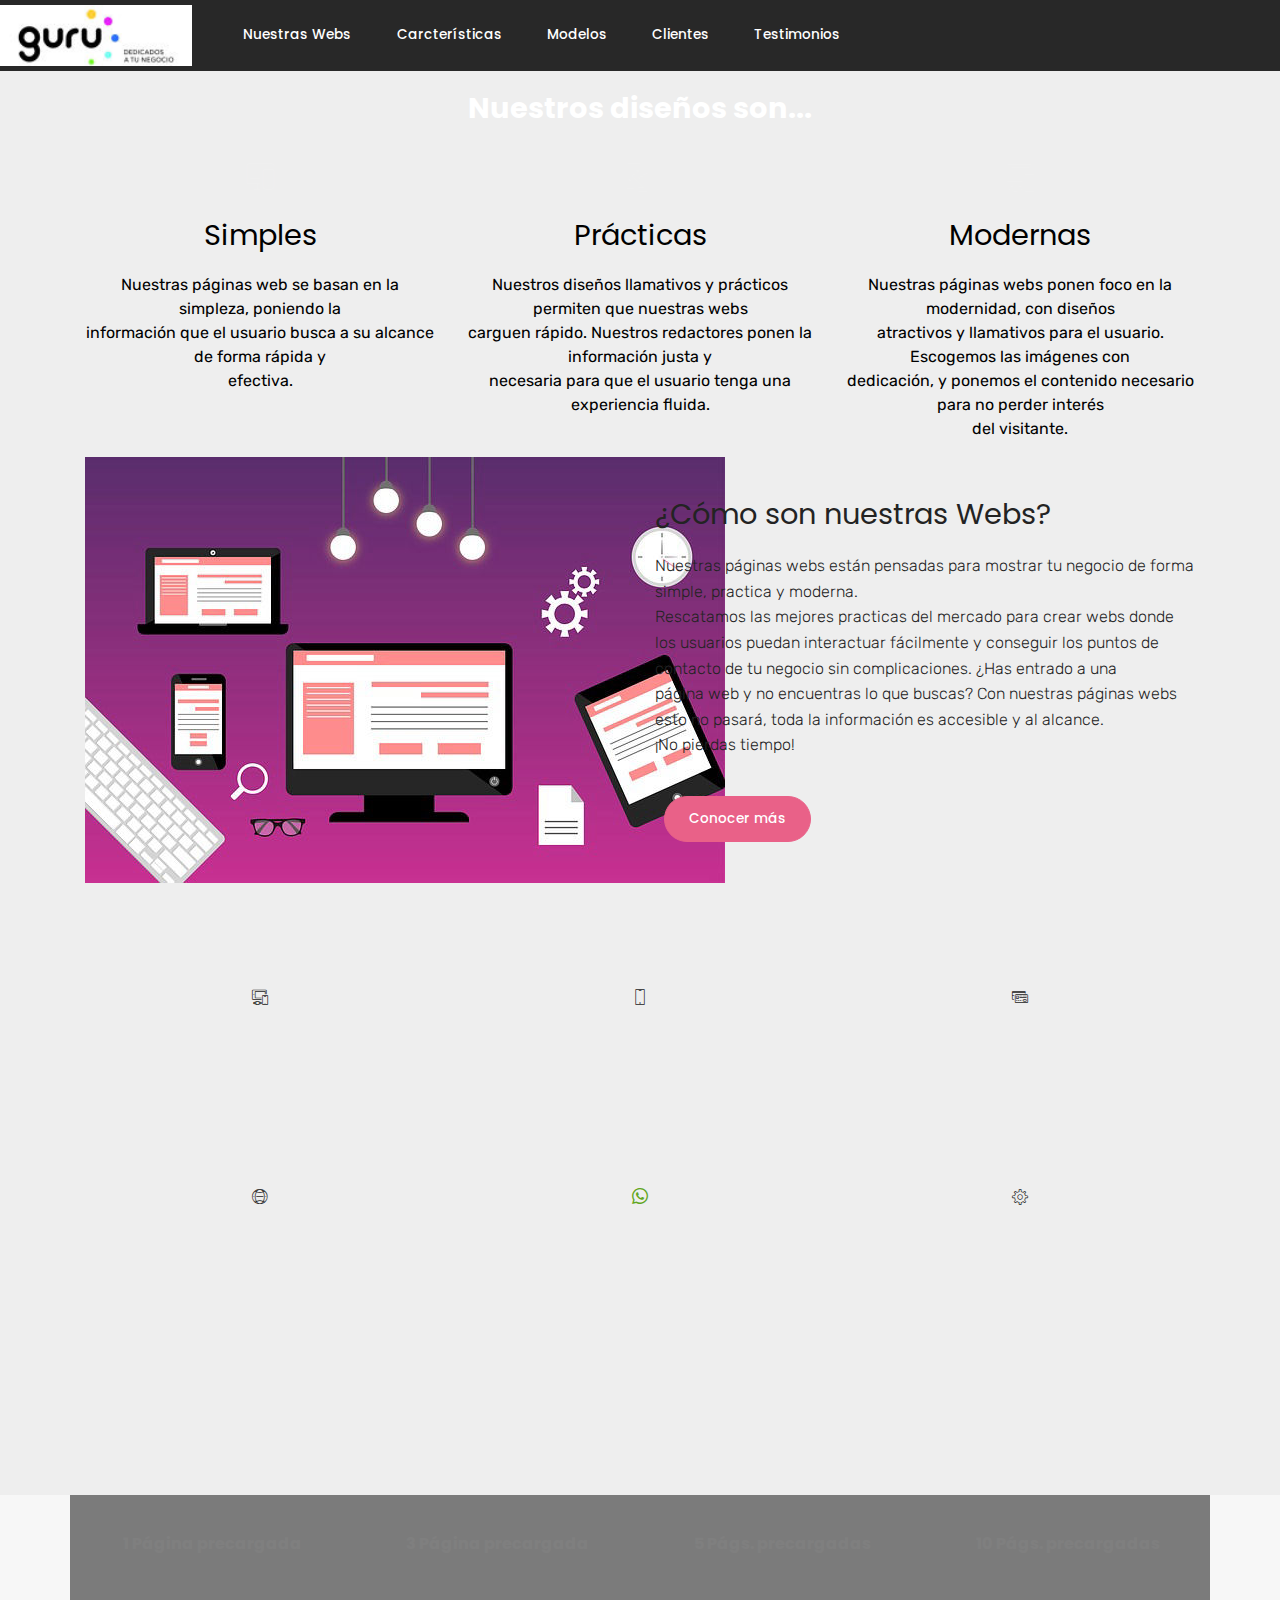
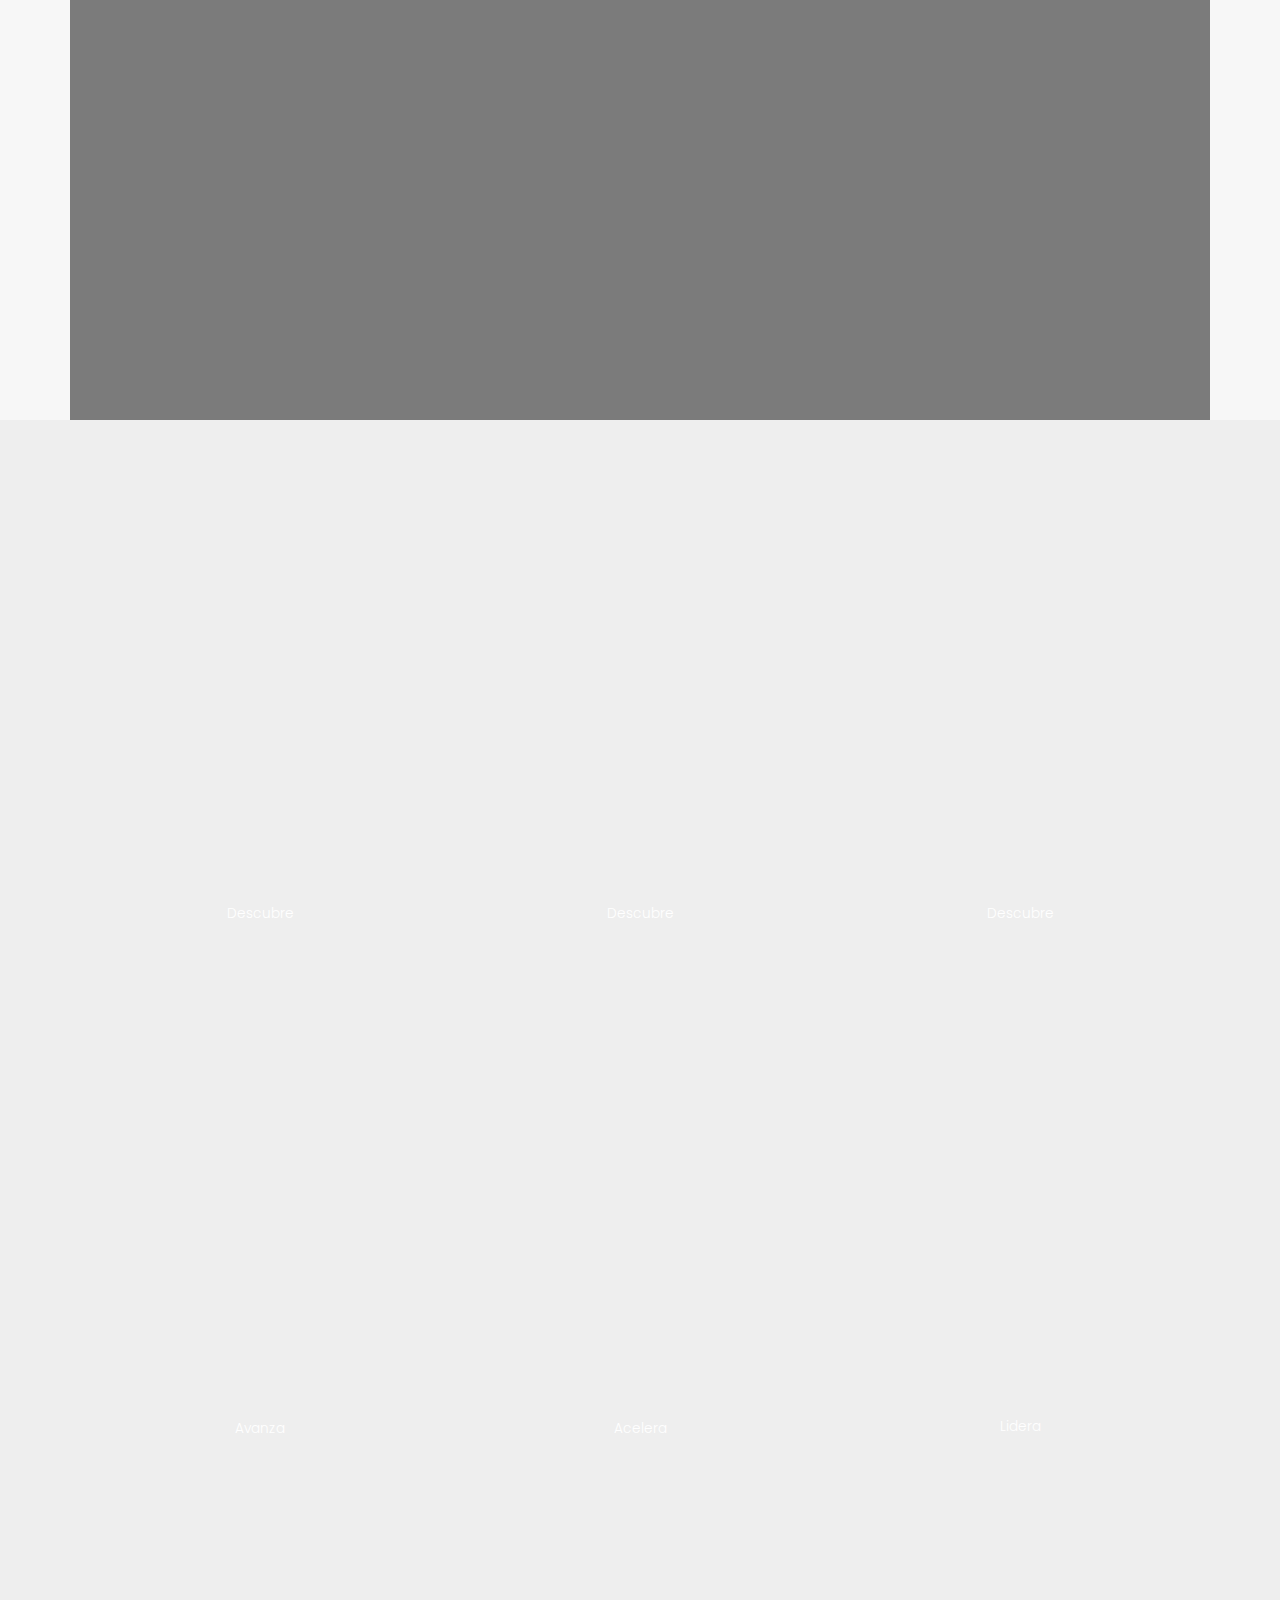
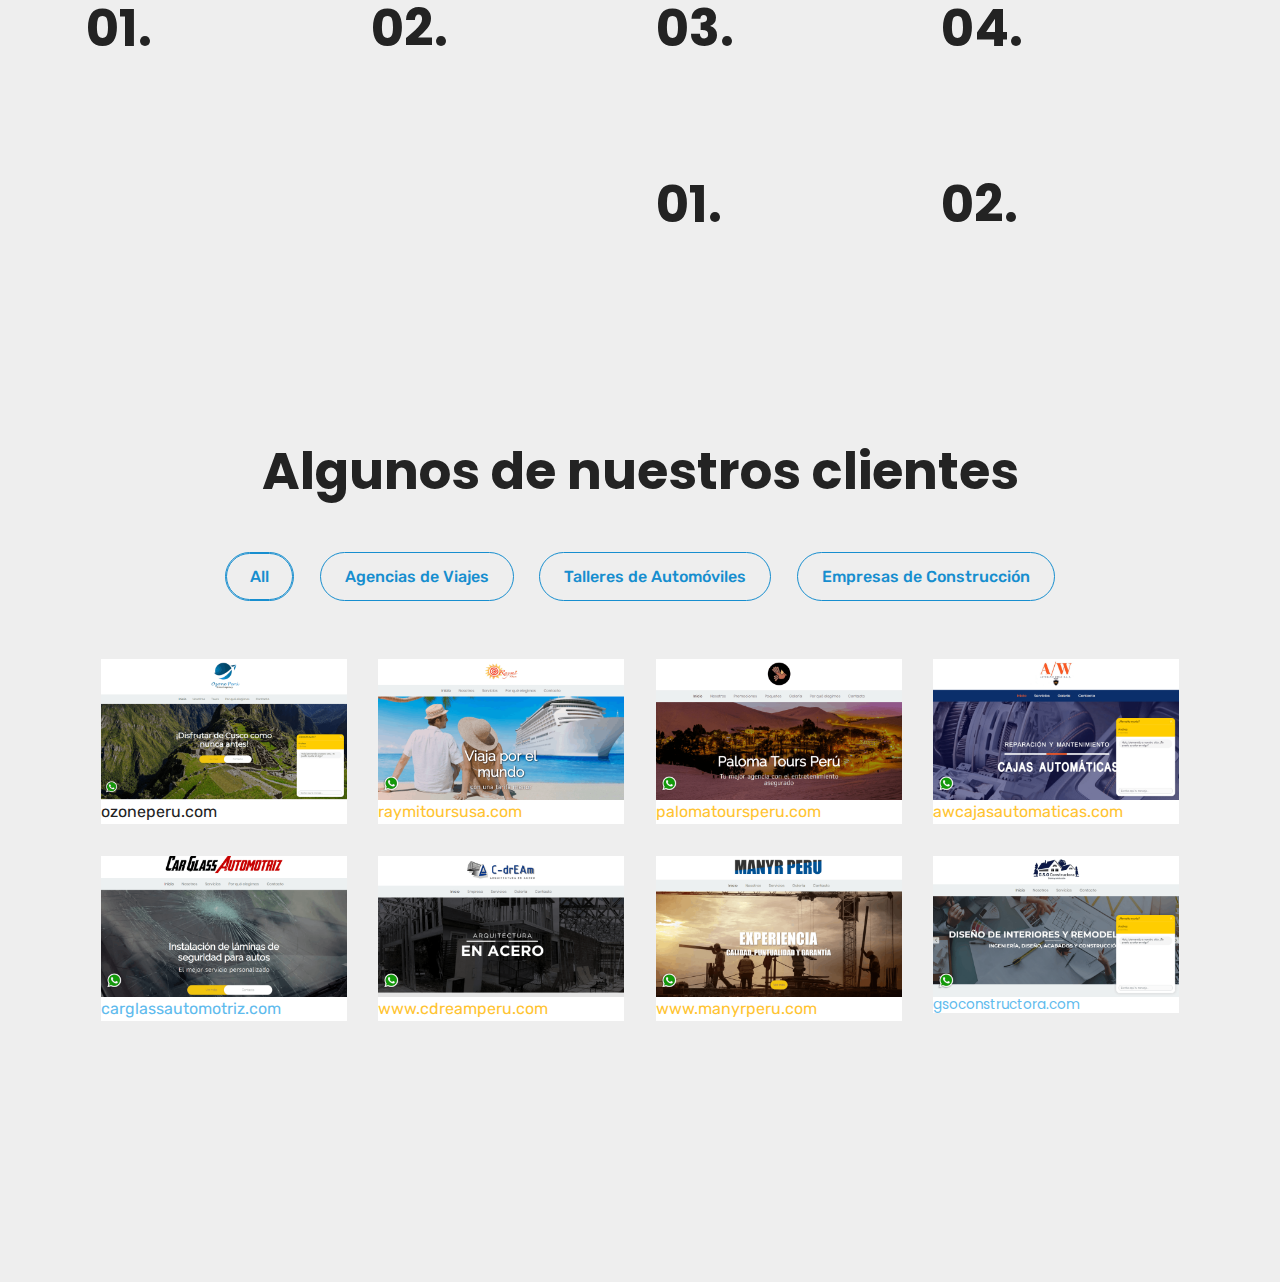
<file: page2.html>
<!DOCTYPE html>
<html >
<head>
  <!-- Site made with Mobirise Website Builder v4.8.10, https://mobirise.com -->
  <meta charset="UTF-8">
  <meta http-equiv="X-UA-Compatible" content="IE=edge">
  <meta name="generator" content="Mobirise v4.8.10, mobirise.com">
  <meta name="viewport" content="width=device-width, initial-scale=1, minimum-scale=1">
  <link rel="shortcut icon" href="assets/images/logo-guru-164x52.jpg" type="image/x-icon">
  <meta name="description" content="">
  <title>Páginas Web</title>
  <link rel="stylesheet" href="assets/web/assets/mobirise-icons-bold/mobirise-icons-bold.css">
  <link rel="stylesheet" href="assets/web/assets/mobirise-icons/mobirise-icons.css">
  <link rel="stylesheet" href="assets/bootstrap/css/bootstrap.min.css">
  <link rel="stylesheet" href="assets/bootstrap/css/bootstrap-grid.min.css">
  <link rel="stylesheet" href="assets/bootstrap/css/bootstrap-reboot.min.css">
  <link rel="stylesheet" href="assets/animatecss/animate.min.css">
  <link rel="stylesheet" href="assets/dropdown/css/style.css">
  <link rel="stylesheet" href="assets/socicon/css/styles.css">
  <link rel="stylesheet" href="assets/theme/css/style.css">
  <link rel="stylesheet" href="assets/gallery/style.css">
  <link rel="stylesheet" href="assets/mobirise/css/mbr-additional.css" type="text/css">
  
  
  
</head>
<body>
  <section class="menu cid-rdBl8ezCsQ" once="menu" id="menu3-19">

    
    

    <nav class="navbar navbar-dropdown navbar-fixed-top navbar-expand-lg">
        <div class="navbar-brand">
            <span class="navbar-logo">
                <a href="index.html#header2-1q">
                    <img src="assets/images/logo-guru-164x52.jpg" alt="Mobirise" title="" style="height: 3.8rem;">
                </a>
            </span>
            
        </div>
        <button class="navbar-toggler" type="button" data-toggle="collapse" data-target="#navbarSupportedContent" aria-controls="navbarNavAltMarkup" aria-expanded="false" aria-label="Toggle navigation">
            <div class="hamburger">
                <span></span>
                <span></span>
                <span></span>
                <span></span>
            </div>
        </button>
      <div class="collapse navbar-collapse" id="navbarSupportedContent">
            <ul class="navbar-nav nav-dropdown nav-right" data-app-modern-menu="true"><li class="nav-item"><a class="nav-link link text-white display-4" href="index.html" aria-expanded="false">
                        Nuestras Webs</a></li><li class="nav-item"><a class="nav-link link text-white display-4" href="index.html#content7-2j" aria-expanded="false">
                        Carcterísticas</a></li><li class="nav-item"><a class="nav-link link text-white display-4" href="index.html#info3-2l" aria-expanded="false">
                        Modelos</a></li><li class="nav-item"><a class="nav-link link text-white display-4" href="index.html#gallery2-2s" aria-expanded="false">
                        Clientes</a></li><li class="nav-item"><a class="nav-link link text-white display-4" href="index.html#content7-25" aria-expanded="false">
                        Testimonios</a></li></ul>
            
            
      </div>
    </nav>
</section>

<section class="header1 cid-rdBmakKdJ0 mbr-parallax-background" id="header1-1a">

    

    

    <div class="container text-content">

        

        <h1 class="mbr-section-title pb-3 mbr-fonts-style mbr-white align-center display-1"><strong>Muestrario de Páginas Web</strong></h1>
        <p class="mbr-text pb-3 mbr-fonts-style mbr-white align-center display-2"><strong>
            Nuestros diseños son...</strong></p>
        
    </div>
    <div class="container mbr-black">
        <div class="row justify-content-center">
            <div class="box-item col-md-4">
                <div class="icon-block-top pb-4 align-center">
                    <span class="mbr-iconfont mbrib-responsive display-2" style="color: rgb(239, 239, 239); fill: rgb(239, 239, 239);"></span>
                </div>
                <h4 class="box-item-title pb-3 mbr-fonts-style align-center display-2">Simples</h4>
                <p class="box-item-text mbr-fonts-style align-center display-7">Nuestras páginas web se basan en la simpleza, poniendo la
<br>información que el usuario busca a su alcance de forma rápida y
<br>efectiva.</p>
            </div>
            <div class="box-item col-md-4">
                <div class="icon-block-top pb-4 align-center">
                    <span class="mbr-iconfont mbri-touch-swipe display-2" style="color: rgb(239, 239, 239); fill: rgb(239, 239, 239);"></span>
                </div>
                <h4 class="box-item-title pb-3 mbr-fonts-style align-center display-2">Prácticas</h4>
                <p class="box-item-text mbr-fonts-style align-center display-7">Nuestros diseños llamativos y prácticos permiten que nuestras webs
<br>carguen rápido. Nuestros redactores ponen la información justa y
<br>necesaria para que el usuario tenga una experiencia fluida.</p>
            </div>
            <div class="box-item col-md-4">
                <div class="icon-block-top pb-4 align-center">
                    <span class="mbr-iconfont mbri-devices display-2" style="color: rgb(239, 239, 239); fill: rgb(239, 239, 239);"></span>
                </div>
                <h4 class="box-item-title pb-3 mbr-fonts-style align-center display-2">Modernas</h4>
                <p class="box-item-text mbr-fonts-style align-center display-7">Nuestras páginas webs ponen foco en la modernidad, con diseños
<br>atractivos y llamativos para el usuario. Escogemos las imágenes con
<br>dedicación, y ponemos el contenido necesario para no perder interés
<br>del visitante.</p>
            </div>
        </div>
    </div>
</section>

<section class="features16 cid-rdBl842jVC" id="features16-11">

    

    
    <div class="container">
        <div class="row main align-items-center">
            <div class="col-md-6 image-element ">
                <div class="img-wrap">
                    <img src="assets/images/website-3374825-640-640x426.jpg" alt="" title="">
                </div>
            </div>
            <div class="col-md-6 text-element">
                <div class="text-content">
                    
                    <h2 class="mbr-title pt-2 mbr-fonts-style align-left display-2">¿Cómo son nuestras Webs?</h2>
                    <div class="mbr-section-text">
                        <p class="mbr-text pt-3 mbr-light mbr-fonts-style align-left display-7">Nuestras páginas webs están
pensadas para mostrar tu&nbsp;negocio de forma simple,
practica y moderna.
<br>Rescatamos las mejores
practicas del mercado para&nbsp;crear webs donde los usuarios
puedan interactuar fácilmente
y conseguir los puntos de
contacto de tu negocio sin complicaciones.
¿Has entrado a una página&nbsp;web y no encuentras lo que
buscas? Con nuestras páginas
webs esto no pasará, toda la
información es accesible y al
alcance.<br> ¡No pierdas tiempo!</p>
                    </div>
                    <div class="mbr-section-btn pt-3 align-left"><a class="btn btn-md btn-info display-4" href="page2.html#features3-1d">Conocer más</a></div>
                </div>
            </div>
        </div>
    </div>          
</section>

<section class="features3 cid-rdBvOkxaJ0" id="features3-1d">
    
    

    
    <div class="container">
        <h2 class="mbr-section-title align-center mbr-fonts-style display-2">
            Principales Características</h2>
        <h3 class="mbr-section-subtitle display-5 align-center mbr-fonts-style">
            Conoce las bondades de nuestro producto</h3>
        <div class="row justify-content-center pt-3">
            <div class="card p-3 col-12 col-md-6 col-xl-4 col-lg-4">
                <div class="card-wrap">
                    <div class="card-img pb-4 align-center">
                        <span class="mbr-iconfont mbri-devices"></span>
                    </div>
                    <div class="card-box">
                        <h4 class="card-title mbr-fonts-style align-center display-5"><strong>
                            Diseño Flexible</strong></h4>
                        <p class="mbr-text mbr-fonts-style align-center display-7">Nuestras páginas webs están creadas sobre una&nbsp;plataforma que permite una gran flexibilidad en diseño.</p>
                    </div>
                </div>
            </div>

            <div class="card p-3 col-12 col-md-6 col-xl-4 col-lg-4">
                <div class="card-wrap">
                    <div class="card-img pb-4 align-center">
                        <span class="mbr-iconfont mbri-mobile"></span>
                    </div>
                    <div class="card-box">
                        <h4 class="card-title mbr-fonts-style align-center display-5"><strong>
                            Mobile Design</strong></h4>
                        <p class="mbr-text mbr-fonts-style align-center display-7">Nuestras páginas webs están pensadas para dispositivos&nbsp;móviles.</p>
                    </div>
                </div>
            </div>

            <div class="card p-3 col-12 col-md-6 col-xl-4 col-lg-4">
                <div class="card-wrap">
                    <div class="card-img pb-4 align-center">
                        <span class="mbr-iconfont mbri-credit-card"></span>
                    </div>
                    <div class="card-box">
                        <h4 class="card-title mbr-fonts-style align-center display-5"><strong>
                            Certificado de Seguridad SSL</strong></h4>
                        <p class="mbr-text mbr-fonts-style align-center display-7">Todas nuestras webs incluyen un certificado &nbsp;de&nbsp;seguridad que funciona con dominio propio.</p>
                    </div>
                </div>
            </div>

            
        </div>
    </div>
</section>

<section class="features3 cid-rdBwAXiFVM" id="features3-1e">
    
    

    
    <div class="container">
        
        
        <div class="row justify-content-center">
            <div class="card p-3 col-12 col-md-6 col-xl-4 col-lg-4">
                <div class="card-wrap">
                    <div class="card-img pb-4 align-center">
                        <span class="mbr-iconfont mbri-globe-2"></span>
                    </div>
                    <div class="card-box">
                        <h4 class="card-title mbr-fonts-style align-center display-5"><strong>
                            Visibilidad y Presencia</strong></h4>
                        <p class="mbr-text mbr-fonts-style align-center display-7">Todas nuestras webs son acompañadas por un trabajo
de optimización para SEO.</p>
                    </div>
                </div>
            </div>

            <div class="card p-3 col-12 col-md-6 col-xl-4 col-lg-4">
                <div class="card-wrap">
                    <div class="card-img pb-4 align-center">
                        <span class="mbr-iconfont socicon-whatsapp socicon" style="color: rgb(98, 166, 31); fill: rgb(98, 166, 31);"></span>
                    </div>
                    <div class="card-box">
                        <h4 class="card-title mbr-fonts-style align-center display-5"><strong>
                            Incluímos ChatBot y WhatsApp</strong></h4>
                        <p class="mbr-text mbr-fonts-style align-center display-7">Incluimos todos los puntos de contacto necesarios para
el usuario, incluida la opción de WhatsApp y un
ChatBot.</p>
                    </div>
                </div>
            </div>

            <div class="card p-3 col-12 col-md-6 col-xl-4 col-lg-4">
                <div class="card-wrap">
                    <div class="card-img pb-4 align-center">
                        <span class="mbr-iconfont mbri-setting3"></span>
                    </div>
                    <div class="card-box">
                        <h4 class="card-title mbr-fonts-style align-center display-5"><strong>Plataforma de Autogestión</strong></h4>
                        <p class="mbr-text mbr-fonts-style align-center display-7">¿Quieres modificar tu mismo la página web? Es muy simple, solo debes arrastrar y soltar (editor drag &amp; drop)</p>
                    </div>
                </div>
            </div>

            
        </div>
    </div>
</section>

<section class="cid-rdBxOj5gc9" id="content7-1f">

    

    
    <div class="container">
        <div class="row justify-content-center">
            <div class="col-12 col-md-12 align-center">
                <h3 class="mbr-section-subtitle align-center mbr-fonts-style pb-2 display-2">Conoce más de nuestras Webs</h3>
                <h2 class="mbr-section-title align-center mbr-fonts-style mbr-bold display-1">Características</h2>
            </div>
        </div>
    </div>
</section>

<section class="cid-rdBl8acSrl" id="pricing-tables1-16">

    

    <div class="mbr-overlay" style="opacity: 0.5; background-color: rgb(255, 255, 255);">
    </div>
    <div class="container">
        <div class="row align-items-start">
            <div class="col-md-6 justify-content-center col-lg-3">
                <div class="plan">
                    <div class="mbr-overlay"></div>
                    <div class="plan-header text-center">
                        <h3 class="plan-title mbr-white mbr-fonts-style display-2">
                            Descubre</h3>
                        
                        <div class="plan-price">
                            <span class="price-figure mbr-white mbr-fonts-style display-5"><strong>1 Página precargada</strong></span>
                            
                            
                        </div>
                    </div>
                    <div class="plan-body">
                        <div class="plan-list align-center">
                            <ul class="list-group list-group-flush mbr-white mbr-fonts-style display-7">
                                <li class="list-group-item"><span style="background-color: initial;">3 Ctas. de Correo (6gb)&nbsp;</span><br></li><li class="list-group-item">6 fotos precargadas, ilimitadas por gestor</li><li class="list-group-item">Certificado SSL 
</li><li class="list-group-item">Estadísticas Web 
</li><li class="list-group-item">SEO Básico
</li><li class="list-group-item">Administrador de contenido 
</li><li class="list-group-item">Diseño Responsive
</li><li class="list-group-item">ChatBot, WAttsApp, </li><li class="list-group-item">1 Formulario</li>
                            </ul>
                        </div>
                        
                    </div>
                </div>
            </div>

            <div class="col-md-6 justify-content-center col-lg-3">
                <div class="plan">
                    <div class="mbr-overlay"></div>
                    <div class="plan-header text-center">
                        <h3 class="plan-title mbr-white mbr-fonts-style display-2">
                            Avanza</h3>
                        
                        <div class="plan-price">
                            <span class="price-figure mbr-white mbr-fonts-style display-5"><strong>3 Página precargada</strong></span>
                            
                            
                        </div>
                    </div>
                    <div class="plan-body">
                        <div class="plan-list align-center">
                            <ul class="list-group list-group-flush mbr-white mbr-fonts-style display-7">
                                <li class="list-group-item"><span style="background-color: initial;">5 Ctas. de Correo (6gb)</span><br></li><li class="list-group-item">12 fotos precargadas, ilimitadas por gestor</li><li class="list-group-item"><span style="background-color: initial;">Certificado SSL&nbsp;</span><br></li><li class="list-group-item"><span style="background-color: initial;">Estadísticas Web&nbsp;</span></li><li class="list-group-item">SEO Básico
</li><li class="list-group-item"><span style="background-color: initial;">Administrador de contenido&nbsp;</span><span style="background-color: initial;"></span></li><li class="list-group-item">Diseño Responsive
</li><li class="list-group-item"><span style="background-color: initial;">ChatBot, WAttsApp</span></li><li class="list-group-item"><span style="background-color: initial;">2 Formularios</span><br></li>
                            </ul>
                        </div>
                        
                    </div>
                </div>
            </div>

            <div class="col-md-6 justify-content-center col-lg-3">
                <div class="plan">
                    <div class="mbr-overlay"></div>
                    <div class="plan-header text-center">
                        <h3 class="plan-title mbr-white mbr-fonts-style display-2">
                            Acelera</h3>
                        
                        <div class="plan-price">
                            <span class="price-figure mbr-white mbr-fonts-style display-5"><strong>
                                5 Págs. precargadas</strong></span>
                            
                            
                        </div>
                    </div>
                    <div class="plan-body">
                        <div class="plan-list align-center">
                            <ul class="list-group list-group-flush mbr-white mbr-fonts-style display-7">
                                <li class="list-group-item"><span style="background-color: initial;">10 Ctas. de Correo (6gb)</span><br></li><li class="list-group-item">18 fotos precargadas, ilimitadas por gestor</li><li class="list-group-item">Certificado SSL 
</li><li class="list-group-item">Estadísticas Web 
</li><li class="list-group-item">SEO Básico
</li><li class="list-group-item">Administrador de contenido 
</li><li class="list-group-item">Diseño Responsive
</li><li class="list-group-item">ChatBot, WAttsApp</li><li class="list-group-item">3 Formularios</li>
                            </ul>
                        </div>
                        
                    </div>
                </div>
            </div>

            <div class="col-md-6 justify-content-center col-lg-3">
                <div class="plan">
                    <div class="mbr-overlay"></div>
                    <div class="plan-header text-center">
                        <h3 class="plan-title mbr-white mbr-fonts-style display-2">
                            Lidera</h3>
                        
                        <div class="plan-price">
                            <span class="price-figure mbr-white mbr-fonts-style display-5"><strong>10 Págs. precargadas</strong></span>
                            
                            
                        </div>
                    </div>
                    <div class="plan-body">
                        <div class="plan-list align-center">
                            <ul class="list-group list-group-flush mbr-white mbr-fonts-style display-7">
                                <li class="list-group-item"><span style="background-color: initial;">15 Ctas. de Correo (6gb)</span><br></li><li class="list-group-item">24 fotos precargadas, ilimitadas por gestor</li><li class="list-group-item">Certificado SSL 
</li><li class="list-group-item">Estadísticas Web 
</li><li class="list-group-item">SEO Básico
</li><li class="list-group-item">Administrador de contenido 
</li><li class="list-group-item">Diseño Responsive
</li><li class="list-group-item">ChatBot, WAttsApp</li><li class="list-group-item">4 Formularios</li>
                            </ul>
                        </div>
                        
                    </div>
                </div>
            </div>
        </div>
    </div>
</section>

<section class="cid-resmJXiqQg" id="info3-2c">

    

    
    <div class="container">
        <div class="row justify-content-center">
            <div class="col-12 col-md-12 align-center">
                
                <h2 class="mbr-section-title align-center mbr-fonts-style mbr-bold display-1">Elige el modelo de Diseño</h2>
            </div>
        </div>
    </div>
</section>

<section class="features10 cid-reDOwNkZ6a" id="features10-2i">

    

    
    <div class="container">
        

        
        <div class="row justify-content-center align-items-start">
            
            <div class="card px-3 py-4 col-md-4">
                <div class="card-wrapper flip-card">
                    <div class="card-img">
                        <a href="https://gurudesign.websguru.pe/" target="_blank"><img src="assets/images/gurudesign.websguru-696x779.jpg" alt="Mobirise" title=""></a>
                        <div class="img-text mbr-text mbr-fonts-style align-center mbr-white display-4">Descubre</div>
                    </div>
                    <div class="card-box">
                        <h3 class="mbr-title mbr-fonts-style mbr-black align-center display-5">One Page</h3>
                        <p class="mbr-card-text mbr-fonts-style align-center display-4">Diseño ideal para pequeñas empresas</p>
                        
                    </div>
                </div>
            </div>

            <div class="card px-3 py-4 col-md-4">
                <div class="card-wrapper flip-card">
                    <div class="card-img">
                        <a href="https://gurudigital.websguru.pe/" target="_blank"><img src="assets/images/gurudigital.websguru-696x779.jpg" alt="Mobirise" title=""></a>
                        <div class="img-text mbr-text mbr-fonts-style align-center mbr-white display-4">
                             Descubre</div>
                    </div>
                    <div class="card-box">
                        <h3 class="mbr-title mbr-fonts-style mbr-black align-center display-5">One Page</h3>
                        <p class="mbr-card-text mbr-fonts-style align-center display-4">Diseño limpio y ordenado</p>
                        
                    </div>
                </div>
            </div>

            <div class="card px-3 py-4 col-md-4">
                <div class="card-wrapper flip-card">
                    <div class="card-img">
                        <a href="https://guruinmobiliaria.websguru.pe/" target="_blank"><img src="assets/images/guruinmobiliaria.websguru-696x779.jpg" alt="Mobirise" title=""></a>
                        <div class="img-text mbr-text mbr-fonts-style align-center mbr-white display-4">Descubre</div>
                    </div>
                    <div class="card-box">
                        <h3 class="mbr-title mbr-fonts-style mbr-black align-center display-5">One Page</h3>
                        <p class="mbr-card-text mbr-fonts-style align-center display-4">
                            Simples, eficaces y modernas</p>
                        
                    </div>
                </div>
            </div>

            
        </div>
    </div>
</section>

<section class="features10 cid-reDOxCVBhh" id="features10-2j">

    

    
    <div class="container">
        

        
        <div class="row justify-content-center align-items-start">
            
            <div class="card px-3 py-4 col-md-4">
                <div class="card-wrapper flip-card">
                    <div class="card-img">
                        <a href="https://gurutravel.websguru.pe/" target="_blank"><img src="assets/images/gurutravel.websguru-696x779.jpg" alt="Mobirise" title=""></a>
                        <div class="img-text mbr-text mbr-fonts-style align-center mbr-white display-4">Avanza</div>
                    </div>
                    <div class="card-box">
                        <h3 class="mbr-title mbr-fonts-style mbr-black align-center display-5">3 Páginas</h3>
                        <p class="mbr-card-text mbr-fonts-style align-center display-4">
                            Nuestra web más vendida</p>
                        
                    </div>
                </div>
            </div>

            <div class="card px-3 py-4 col-md-4">
                <div class="card-wrapper flip-card">
                    <div class="card-img">
                        <a href="https://guruodontologia.websguru.pe/" target="_blank"><img src="assets/images/guruodontologia.websguru-696x778.jpg" alt="Mobirise" title=""></a>
                        <div class="img-text mbr-text mbr-fonts-style align-center mbr-white display-4">
                             Acelera</div>
                    </div>
                    <div class="card-box">
                        <h3 class="mbr-title mbr-fonts-style mbr-black align-center display-5">5 Páginas</h3>
                        <p class="mbr-card-text mbr-fonts-style align-center display-4">
                            Ideal si quieres ser encontrado</p>
                        
                    </div>
                </div>
            </div>

            <div class="card px-3 py-4 col-md-4">
                <div class="card-wrapper flip-card">
                    <div class="card-img">
                        <a href="https://www.juegosrecreativoswlcing.com/" target="_blank"><img src="assets/images/fabricacin-de-juegos-recreativos-696x775.jpg" alt="Mobirise" title=""></a>
                        <div class="img-text mbr-text mbr-fonts-style align-center mbr-white display-4">Lidera</div>
                    </div>
                    <div class="card-box">
                        <h3 class="mbr-title mbr-fonts-style mbr-black align-center display-5">10 Páginas</h3>
                        <p class="mbr-card-text mbr-fonts-style align-center display-4">Para empresas con mayor contenido</p>
                        
                    </div>
                </div>
            </div>

            
        </div>
    </div>
</section>

<section class="features5 cid-rdBl86i3LO" id="features5-13">
    
    

    
    <div class="container">
        <h2 class="mbr-section-title align-left mbr-fonts-style display-2">¿Por qué elegir un Diseño One Page?</h2>
        

        <div class="row justify-content-center content-row pt-4">
            <div class="card p-3 col-md-6 col-lg-3">
                <div class="card-box">
                    <div class="title">
                        <span class="num mbr-fonts-style mbr-bold display-1">01.</span>
                        <h4 class="card-title m-0 mbr-fonts-style mbr-bold display-5">INFORMACIÓN ACCESIBLE</h4>
                    </div>
                    <p class="mbr-text card-text mbr-fonts-style  display-7">Proporcionan a los usuarios una experiencia rápida, limpia y simple.</p>
                </div>
            </div>
            <div class="card p-3 col-md-6 col-lg-3">
                <div class="card-box">
                    <div class="title">
                        <span class="num mbr-fonts-style mbr-bold display-1">02.</span>
                        <h4 class="card-title mbr-fonts-style m-0 mbr-bold display-5">DISEÑOS MODERNOS</h4>
                    </div>
                    <p class="mbr-text card-text mbr-fonts-style display-7">El acabado que se logra denota orden y limpieza que la hacen agradable a la vista.</p>
                </div>
            </div>
            <div class="card p-3 col-md-6 col-lg-3">
                <div class="card-box">
                    <div class="title">
                        <span class="num mbr-fonts-style mbr-bold display-1">03.</span>
                        <h4 class="card-title m-0 mbr-fonts-style mbr-bold display-5">MAYOR % DE CONVERSIÓN</h4>
                    </div>
                    <p class="mbr-text card-text mbr-fonts-style  display-7">Al mostrar la información de una manera clara y directa aumenta la probabilidad de conversión.</p>
                </div>
            </div>
            <div class="card p-3 col-md-6 col-lg-3">
                <div class="card-box">
                    <div class="title">
                        <span class="num mbr-fonts-style mbr-bold display-1">04.</span>
                        <h4 class="card-title mbr-fonts-style m-0 mbr-bold display-5">FACIL MANTENIMIENTO</h4>
                    </div>
                    <p class="mbr-text card-text mbr-fonts-style display-7">Las acciones de modificaciones desde el gestor de contenido se hacen más sencillas.</p>
                </div>
            </div>
        </div>
    </div>
</section>

<section class="features7 cid-rdBl88S06w" id="features7-15">
    
    

    
    <div class="container">
        <div class="row justify-content-center content-row">
            <div class="col-md-6 content-column">
                    <h4 class="mbr-section-subtitle mbr-fonts-style mbr-black align-left display-2"><strong>Nuestra Web más vendida</strong></h4>
                    
                    <h2 class="mbr-title pt-2 mbr-fonts-style align-left display-1"><strong>
                        Web DESCUBRE</strong></h2>
                    <p class="mbr-text mbr-section-text pt-3 mbr-fonts-style align-left display-7">Diseño One Page - Muchas compañías en el mundo están optando por este tipo de diseño, muy similares a las Landing page con el objetivo de lograr más conversiones, al brindar la información de sus productos o servicios de una manera más concisa, buscando el contacto posterior con los datos que proporcionan los clientes en su formulario.&nbsp;</p>
                    
            </div>
            <div class="col-md-6">
                <div class="row">
                    <div class="card p-3 col-md-6">
                        <div class="card-box">
                            <div class="title">
                                <span class="num mbr-fonts-style mbr-bold display-1">01.</span>
                                <h4 class="card-title m-0 mbr-fonts-style mbr-bold display-5">
                                    Ventaja</h4>
                            </div>
                            <p class="mbr-text card-text mbr-fonts-style  display-7">Toda la información relevante de la empresa se muestra en una única página, de esta manera los clientes pueden encontrar lo que necesitan de una manera intuitiva sin hacer muchos clics.</p>
                        </div>
                    </div>
                    <div class="card p-3 col-md-6">
                        <div class="card-box">
                            <div class="title">
                                <span class="num mbr-fonts-style mbr-bold display-1">02.</span>
                                <h4 class="card-title mbr-fonts-style m-0 mbr-bold display-5">
                                    Ventaja</h4>
                            </div>
                            <p class="mbr-text card-text mbr-fonts-style display-7">Con este tipo de web tienes la posibilidad de transmitir las competencias básicas de tu empresa de una forma ordenada y estructurada, así tus clientes tendrán la información a la mano. &nbsp;</p>
                        </div>
                    </div>
                    
                    
                </div>
            </div>
        </div>
    </div>
</section>

<section class="mbr-gallery mbr-slider-carousel cid-rdBl84SL8V" id="gallery2-12">

    

    
    <div class="container">
        
        <h2 class="align-center mbr-fonts-style mbr-section-title display-1"><strong>Algunos de nuestros clientes</strong></h2>
    </div> 

    <div class="container">
        <div class="col-left-gallery"><!-- Filter --><div class="mbr-gallery-filter container gallery-filter-active"><ul buttons="0"><li class="mbr-gallery-filter-all"><a class="btn btn-md btn-primary-outline active display-7" href="">All</a></li></ul></div><!-- Gallery --><div class="mbr-gallery-row"><div class="mbr-gallery-layout-default"><div><div><div class="mbr-gallery-item mbr-gallery-item--p2" data-video-url="false" data-tags="Agencias de Viajes"><div href="#lb-gallery2-12" data-slide-to="0" data-toggle="modal"><img src="assets/images/ozone-per-1253x721-800x460.png" alt="" title=""><span class="icon-focus"></span><span class="mbr-gallery-title mbr-fonts-style display-7">ozoneperu.com</span></div></div><div class="mbr-gallery-item mbr-gallery-item--p2" data-video-url="false" data-tags="Agencias de Viajes"><div href="#lb-gallery2-12" data-slide-to="1" data-toggle="modal"><img src="assets/images/raymi-tours-usa-1253x721-800x460.png" alt="" title=""><span class="icon-focus"></span><span class="mbr-gallery-title mbr-fonts-style display-7"><a href="https://www.raymitoursusa.com" target="_blank" class="text-warning">raymitoursusa.com&nbsp;</a><br></span></div></div><div class="mbr-gallery-item mbr-gallery-item--p2" data-video-url="false" data-tags="Agencias de Viajes"><div href="#lb-gallery2-12" data-slide-to="2" data-toggle="modal"><img src="assets/images/paloma-tours-peru-1253x721-800x460.png" alt="" title=""><span class="icon-focus"></span><span class="mbr-gallery-title mbr-fonts-style display-7"><a href="https://www.palomatoursperu.com/" target="_blank" class="text-warning">palomatoursperu.com</a></span></div></div><div class="mbr-gallery-item mbr-gallery-item--p2" data-video-url="false" data-tags="Talleres de Automóviles"><div href="#lb-gallery2-12" data-slide-to="3" data-toggle="modal"><img src="assets/images/automatic-word-s.a.c.-1253x721-800x460.png" alt="" title=""><span class="icon-focus"></span><span class="mbr-gallery-title mbr-fonts-style display-7"><a href="https://www.awcajasautomaticas.com" target="_blank" class="text-warning">awcajasautomaticas.com</a>&nbsp;<br></span></div></div><div class="mbr-gallery-item mbr-gallery-item--p2" data-video-url="false" data-tags="Talleres de Automóviles"><div href="#lb-gallery2-12" data-slide-to="4" data-toggle="modal"><img src="assets/images/car-glass-automotriz-1253x721-800x460.png" alt="" title=""><span class="icon-focus"></span><span class="mbr-gallery-title mbr-fonts-style display-7"><a href="https://www.carglassautomotriz.com" target="_blank">carglassautomotriz.com&nbsp;</a><br></span></div></div><div class="mbr-gallery-item mbr-gallery-item--p2" data-video-url="false" data-tags="Empresas de Construcción"><div href="#lb-gallery2-12" data-slide-to="5" data-toggle="modal"><img src="assets/images/c-dream-1253x721-800x460.png" alt="" title=""><span class="icon-focus"></span><span class="mbr-gallery-title mbr-fonts-style display-7"><a href="https://www.cdreamperu.com" target="_blank" class="text-warning">www.cdreamperu.com&nbsp;</a><br></span></div></div><div class="mbr-gallery-item mbr-gallery-item--p2" data-video-url="false" data-tags="Empresas de Construcción"><div href="#lb-gallery2-12" data-slide-to="6" data-toggle="modal"><img src="assets/images/manyr-peru-1253x721-800x460.png" alt="" title=""><span class="icon-focus"></span><span class="mbr-gallery-title mbr-fonts-style display-7"><a href="https://www.manyrperu.com" target="_blank" class="text-warning">www.manyrperu.com</a>&nbsp;<br></span></div></div><div class="mbr-gallery-item mbr-gallery-item--p2" data-video-url="false" data-tags="Empresas de Construcción"><div href="#lb-gallery2-12" data-slide-to="7" data-toggle="modal"><img src="assets/images/g.s.o.-inversiones-1253x721-800x460.png" alt="" title=""><span class="icon-focus"></span><span class="mbr-gallery-title mbr-fonts-style display-4"><p><a href="http://www.gsoconstructora.com" target="_blank"></a><a href="https://www.gsoconstructora.com" target="_blank">gsoconstructora.com</a><br></p></span></div></div></div></div><div class="clearfix"></div></div></div><!-- Lightbox --><div data-app-prevent-settings="" class="mbr-slider modal fade carousel slide" tabindex="-1" data-keyboard="true" data-interval="false" id="lb-gallery2-12"><div class="modal-dialog"><div class="modal-content"><div class="modal-body"><div class="carousel-inner"><div class="carousel-item"><img src="assets/images/ozone-per-1253x721.png" alt="" title=""></div><div class="carousel-item"><img src="assets/images/raymi-tours-usa-1253x721.png" alt="" title=""></div><div class="carousel-item active"><img src="assets/images/paloma-tours-peru-1253x721.png" alt="" title=""></div><div class="carousel-item"><img src="assets/images/automatic-word-s.a.c.-1253x721.png" alt="" title=""></div><div class="carousel-item"><img src="assets/images/car-glass-automotriz-1253x721.png" alt="" title=""></div><div class="carousel-item"><img src="assets/images/c-dream-1253x721.png" alt="" title=""></div><div class="carousel-item"><img src="assets/images/manyr-peru-1253x721.png" alt="" title=""></div><div class="carousel-item"><img src="assets/images/g.s.o.-inversiones-1253x721.png" alt="" title=""></div></div><a class="carousel-control carousel-control-prev" role="button" data-slide="prev" href="#lb-gallery2-12"><span class="mbri-left mbr-iconfont" aria-hidden="true"></span><span class="sr-only">Previous</span></a><a class="carousel-control carousel-control-next" role="button" data-slide="next" href="#lb-gallery2-12"><span class="mbri-right mbr-iconfont" aria-hidden="true"></span><span class="sr-only">Next</span></a><a class="close" href="#" role="button" data-dismiss="modal"><span class="sr-only">Close</span></a></div></div></div></div></div>
    </div>
</section>

<section class="footer4 cid-rdBl8cXEXC" id="footer3-18">

    

    

    <div class="container">
        <div class="row content mbr-white justify-content-center">
            <div class="col-lg-4 col-md-12 mb-md-4">
                <h2 class="mb-4 footer-main-title mbr-fonts-style display-2">gurú Soluciones</h2>
                <div class="media-container-column" data-form-type="formoid">
                    <div data-form-alert="" hidden="" class="align-center">¡Gracias por rellenar el formulario!</div>

                    <form class="form-inline" action="https://mobirise.com/" method="post" data-form-title="Mobirise Form">
                        <input type="hidden" value="VS72lckogtyyaSsoskZr3i2UFWQUEQWarr37gc1k/ej/jGz22ZYVNFuLr02XODAGaROB7lAYryXg9bB/8/l/CayLRRJmcyEPewGbOO3NQQT2Vbw4WEdkis28FlFQQZ/x" data-form-email="true">
                        <div class="form-group">
                            <input type="email" class="form-control input-sm input-inverse my-2" name="email" required="" data-form-field="Email" placeholder="Ingresa tu Correo electrónico*" id="email-footer3-18">
                        </div>
                        <div class="input-group-btn mx-0 my-2"><button href="" class="btn btn-white-outline m-0 display-4" type="submit" role="button">Contáctenme</button></div>
                    </form>
                </div>
                <p class="mbr-text mbr-fonts-style form-text mt-4 display-4"></p>
            </div>

            <div class="col-md-6 col-lg-4">
                <h3 class="mb-4 mbr-fonts-style footer-title display-5">
                    Contáctanos</h3>
                <div class="mbr-footer-list mbr-fonts-style display-4">
                    <ul class="list">
                        <li>Phone: +51 (1) 417 2000</li>
                        <li>Email: contacto@gurusoluciones.com</li>
                        <li>Dirección: Av. Paseo de la República 3775, Piso 2, San Isidro</li>
                    </ul>
                </div>
                <div class="social-list pl-0 mb-0">
                    <div class="soc-item">
                        <a href="https://twitter.com/mobirise" target="_blank">
                            <span class="socicon-twitter socicon mbr-iconfont mbr-iconfont-social"></span>
                        </a>
                    </div>
                    <div class="soc-item">
                        <a href="https://www.facebook.com/pages/Mobirise/1616226671953247" target="_blank">
                            <span class="socicon-facebook socicon mbr-iconfont mbr-iconfont-social"></span>
                        </a>
                    </div>
                    <div class="soc-item">
                        <a href="https://www.youtube.com/c/mobirise" target="_blank">
                            <span class="socicon-youtube socicon mbr-iconfont mbr-iconfont-social"></span>
                        </a>
                    </div>
                    
                    
                    
                </div>
            </div>
            <div class="col-md-6 col-lg-4">
                <h3 class="mb-4 footer-title mbr-fonts-style display-5">
                    NOVEDADES RECIENTES
                </h3>
                <div class="mbr-footer-list mbr-fonts-style display-4">
                    <ul class="list">
                        <li><a href="page2.html#header1-1a">Catálogo de Pa´ginas Web</a></li><a href="page2.html#header1-1a">
                        </a><li><a href="index.html#content7-1x">Nuestras Soluciones</a></li><li><a href="index.html#info3-d">Modelo de Servicio</a></li><a href="index.html#info3-d">
                        </a><li><br></li>
                    </ul>
                </div>
            </div>
            
        </div>
    </div>
</section>


  <script src="assets/web/assets/jquery/jquery.min.js"></script>
  <script src="assets/popper/popper.min.js"></script>
  <script src="assets/bootstrap/js/bootstrap.min.js"></script>
  <script src="assets/parallax/jarallax.min.js"></script>
  <script src="assets/viewportchecker/jquery.viewportchecker.js"></script>
  <script src="assets/masonry/masonry.pkgd.min.js"></script>
  <script src="assets/imagesloaded/imagesloaded.pkgd.min.js"></script>
  <script src="assets/bootstrapcarouselswipe/bootstrap-carousel-swipe.js"></script>
  <script src="assets/smoothscroll/smooth-scroll.js"></script>
  <script src="assets/dropdown/js/script.min.js"></script>
  <script src="assets/touchswipe/jquery.touch-swipe.min.js"></script>
  <script src="assets/theme/js/script.js"></script>
  <script src="assets/gallery/player.min.js"></script>
  <script src="assets/gallery/script.js"></script>
  <script src="assets/formoid/formoid.min.js"></script>
  
  
 <div id="scrollToTop" class="scrollToTop mbr-arrow-up"><a style="text-align: center;"><i></i></a></div>
    <input name="animation" type="hidden">
  </body>
</html>
</file>
<file: assets/web/assets/mobirise-icons-bold/mobirise-icons-bold.css>
@font-face {
  font-family: 'mobirise-icons-bold';
  src:  url('mobirise-icons-bold.eot?m1l4yr');
  src:  url('mobirise-icons-bold.eot?m1l4yr#iefix') format('embedded-opentype'),
    url('mobirise-icons-bold.ttf?m1l4yr') format('truetype'),
    url('mobirise-icons-bold.woff?m1l4yr') format('woff'),
    url('mobirise-icons-bold.svg?m1l4yr#mobirise-icons-bold') format('svg');
  font-weight: normal;
  font-style: normal;
}

[class^="mbrib-"], [class*="mbrib-"] {
  /* use !important to prevent issues with browser extensions that change fonts */
  font-family: 'mobirise-icons-bold' !important;
  speak: none;
  font-style: normal;
  font-weight: normal;
  font-variant: normal;
  text-transform: none;
  line-height: 1;

  /* Better Font Rendering =========== */
  -webkit-font-smoothing: antialiased;
  -moz-osx-font-smoothing: grayscale;
}

.mbrib-add-submenu:before {
  content: "\e900";
}
.mbrib-alert:before {
  content: "\e901";
}
.mbrib-align-center:before {
  content: "\e902";
}
.mbrib-align-justify:before {
  content: "\e903";
}
.mbrib-align-left:before {
  content: "\e904";
}
.mbrib-align-right:before {
  content: "\e905";
}
.mbrib-android:before {
  content: "\e906";
}
.mbrib-apple:before {
  content: "\e907";
}
.mbrib-arrow-down:before {
  content: "\e908";
}
.mbrib-arrow-next:before {
  content: "\e909";
}
.mbrib-arrow-prev:before {
  content: "\e90a";
}
.mbrib-arrow-up:before {
  content: "\e90b";
}
.mbrib-bold:before {
  content: "\e90c";
}
.mbrib-bookmark:before {
  content: "\e90d";
}
.mbrib-bootstrap:before {
  content: "\e90e";
}
.mbrib-briefcase:before {
  content: "\e90f";
}
.mbrib-browse:before {
  content: "\e910";
}
.mbrib-bulleted-list:before {
  content: "\e911";
}
.mbrib-calendar:before {
  content: "\e912";
}
.mbrib-camera:before {
  content: "\e913";
}
.mbrib-cart-add:before {
  content: "\e914";
}
.mbrib-cart-full:before {
  content: "\e915";
}
.mbrib-cash:before {
  content: "\e916";
}
.mbrib-change-style:before {
  content: "\e917";
}
.mbrib-chat:before {
  content: "\e918";
}
.mbrib-clock:before {
  content: "\e919";
}
.mbrib-close:before {
  content: "\e91a";
}
.mbrib-cloud:before {
  content: "\e91b";
}
.mbrib-code:before {
  content: "\e91c";
}
.mbrib-contact-form:before {
  content: "\e91d";
}
.mbrib-credit-card:before {
  content: "\e91e";
}
.mbrib-cursor-click:before {
  content: "\e91f";
}
.mbrib-cust-feedback:before {
  content: "\e920";
}
.mbrib-database:before {
  content: "\e921";
}
.mbrib-delivery:before {
  content: "\e922";
}
.mbrib-desktop:before {
  content: "\e923";
}
.mbrib-devices:before {
  content: "\e924";
}
.mbrib-down:before {
  content: "\e925";
}
.mbrib-download:before {
  content: "\e926";
}
.mbrib-drag-n-drop:before {
  content: "\e927";
}
.mbrib-drag-n-drop2:before {
  content: "\e928";
}
.mbrib-edit:before {
  content: "\e929";
}
.mbrib-edit2:before {
  content: "\e92a";
}
.mbrib-error:before {
  content: "\e92b";
}
.mbrib-extension:before {
  content: "\e92c";
}
.mbrib-features:before {
  content: "\e92d";
}
.mbrib-file:before {
  content: "\e92e";
}
.mbrib-flag:before {
  content: "\e92f";
}
.mbrib-folder:before {
  content: "\e930";
}
.mbrib-gift:before {
  content: "\e931";
}
.mbrib-github:before {
  content: "\e932";
}
.mbrib-globe-2:before {
  content: "\e933";
}
.mbrib-globe:before {
  content: "\e934";
}
.mbrib-growing-chart:before {
  content: "\e935";
}
.mbrib-hearth:before {
  content: "\e936";
}
.mbrib-help:before {
  content: "\e937";
}
.mbrib-home:before {
  content: "\e938";
}
.mbrib-hot-cup:before {
  content: "\e939";
}
.mbrib-idea:before {
  content: "\e93a";
}
.mbrib-image-gallery:before {
  content: "\e93b";
}
.mbrib-image-slider:before {
  content: "\e93c";
}
.mbrib-info:before {
  content: "\e93d";
}
.mbrib-italic:before {
  content: "\e93e";
}
.mbrib-key:before {
  content: "\e93f";
}
.mbrib-laptop:before {
  content: "\e940";
}
.mbrib-layers:before {
  content: "\e941";
}
.mbrib-left-right:before {
  content: "\e942";
}
.mbrib-left:before {
  content: "\e943";
}
.mbrib-letter:before {
  content: "\e944";
}
.mbrib-like:before {
  content: "\e945";
}
.mbrib-link:before {
  content: "\e946";
}
.mbrib-lock:before {
  content: "\e947";
}
.mbrib-login:before {
  content: "\e948";
}
.mbrib-logout:before {
  content: "\e949";
}
.mbrib-magic-stick:before {
  content: "\e94a";
}
.mbrib-map-pin:before {
  content: "\e94b";
}
.mbrib-menu:before {
  content: "\e94c";
}
.mbrib-mobile:before {
  content: "\e94d";
}
.mbrib-mobile2:before {
  content: "\e94e";
}
.mbrib-mobirise:before {
  content: "\e94f";
}
.mbrib-more-horizontal:before {
  content: "\e950";
}
.mbrib-more-vertical:before {
  content: "\e951";
}
.mbrib-music:before {
  content: "\e952";
}
.mbrib-new-file:before {
  content: "\e953";
}
.mbrib-numbered-list:before {
  content: "\e954";
}
.mbrib-opened-folder:before {
  content: "\e955";
}
.mbrib-pages:before {
  content: "\e956";
}
.mbrib-paper-plane:before {
  content: "\e957";
}
.mbrib-paperclip:before {
  content: "\e958";
}
.mbrib-photo:before {
  content: "\e959";
}
.mbrib-photos:before {
  content: "\e95a";
}
.mbrib-pin:before {
  content: "\e95b";
}
.mbrib-play:before {
  content: "\e95c";
}
.mbrib-plus:before {
  content: "\e95d";
}
.mbrib-preview:before {
  content: "\e95e";
}
.mbrib-print:before {
  content: "\e95f";
}
.mbrib-protect:before {
  content: "\e960";
}
.mbrib-question:before {
  content: "\e961";
}
.mbrib-quote-left:before {
  content: "\e962";
}
.mbrib-quote-right:before {
  content: "\e963";
}
.mbrib-redo:before {
  content: "\e964";
}
.mbrib-refresh:before {
  content: "\e965";
}
.mbrib-responsive:before {
  content: "\e966";
}
.mbrib-right:before {
  content: "\e967";
}
.mbrib-rocket:before {
  content: "\e968";
}
.mbrib-sad-face:before {
  content: "\e969";
}
.mbrib-sale:before {
  content: "\e96a";
}
.mbrib-save:before {
  content: "\e96b";
}
.mbrib-search:before {
  content: "\e96c";
}
.mbrib-setting:before {
  content: "\e96d";
}
.mbrib-setting2:before {
  content: "\e96e";
}
.mbrib-setting3:before {
  content: "\e96f";
}
.mbrib-share:before {
  content: "\e970";
}
.mbrib-shopping-bag:before {
  content: "\e971";
}
.mbrib-shopping-basket:before {
  content: "\e972";
}
.mbrib-shopping-cart:before {
  content: "\e973";
}
.mbrib-sites:before {
  content: "\e974";
}
.mbrib-smile-face:before {
  content: "\e975";
}
.mbrib-speed:before {
  content: "\e976";
}
.mbrib-star:before {
  content: "\e977";
}
.mbrib-success:before {
  content: "\e978";
}
.mbrib-sun:before {
  content: "\e979";
}
.mbrib-sun2:before {
  content: "\e97a";
}
.mbrib-tablet-vertical:before {
  content: "\e97b";
}
.mbrib-tablet:before {
  content: "\e97c";
}
.mbrib-target:before {
  content: "\e97d";
}
.mbrib-timer:before {
  content: "\e97e";
}
.mbrib-to-ftp:before {
  content: "\e97f";
}
.mbrib-to-local-drive:before {
  content: "\e980";
}
.mbrib-touch-swipe:before {
  content: "\e981";
}
.mbrib-touch:before {
  content: "\e982";
}
.mbrib-trash:before {
  content: "\e983";
}
.mbrib-underline:before {
  content: "\e984";
}
.mbrib-undo:before {
  content: "\e985";
}
.mbrib-unlink:before {
  content: "\e986";
}
.mbrib-unlock:before {
  content: "\e987";
}
.mbrib-up-down:before {
  content: "\e988";
}
.mbrib-up:before {
  content: "\e989";
}
.mbrib-update:before {
  content: "\e98a";
}
.mbrib-upload:before {
  content: "\e98b";
}
.mbrib-user:before {
  content: "\e98c";
}
.mbrib-user2:before {
  content: "\e98d";
}
.mbrib-users:before {
  content: "\e98e";
}
.mbrib-video-play:before {
  content: "\e98f";
}
.mbrib-video:before {
  content: "\e990";
}
.mbrib-watch:before {
  content: "\e991";
}
.mbrib-website-theme:before {
  content: "\e992";
}
.mbrib-wifi:before {
  content: "\e993";
}
.mbrib-windows:before {
  content: "\e994";
}
.mbrib-zoom-out:before {
  content: "\e995";
}
</file>
<file: assets/web/assets/mobirise-icons/mobirise-icons.css>
@font-face {
  font-family: 'MobiriseIcons';
  src:  url('mobirise-icons.eot?spat4u');
  src:  url('mobirise-icons.eot?spat4u#iefix') format('embedded-opentype'),
    url('mobirise-icons.ttf?spat4u') format('truetype'),
    url('mobirise-icons.woff?spat4u') format('woff'),
    url('mobirise-icons.svg?spat4u#MobiriseIcons') format('svg');
  font-weight: normal;
  font-style: normal;
}

[class^="mbri-"], [class*=" mbri-"] {
  /* use !important to prevent issues with browser extensions that change fonts */
  font-family: MobiriseIcons !important;
  speak: none;
  font-style: normal;
  font-weight: normal;
  font-variant: normal;
  text-transform: none;
  line-height: 1;

  /* Better Font Rendering =========== */
  -webkit-font-smoothing: antialiased;
  -moz-osx-font-smoothing: grayscale;
}

.mbri-add-submenu:before {
  content: "\e900";
}
.mbri-alert:before {
  content: "\e901";
}
.mbri-align-center:before {
  content: "\e902";
}
.mbri-align-justify:before {
  content: "\e903";
}
.mbri-align-left:before {
  content: "\e904";
}
.mbri-align-right:before {
  content: "\e905";
}
.mbri-android:before {
  content: "\e906";
}
.mbri-apple:before {
  content: "\e907";
}
.mbri-arrow-down:before {
  content: "\e908";
}
.mbri-arrow-next:before {
  content: "\e909";
}
.mbri-arrow-prev:before {
  content: "\e90a";
}
.mbri-arrow-up:before {
  content: "\e90b";
}
.mbri-bold:before {
  content: "\e90c";
}
.mbri-bookmark:before {
  content: "\e90d";
}
.mbri-bootstrap:before {
  content: "\e90e";
}
.mbri-briefcase:before {
  content: "\e90f";
}
.mbri-browse:before {
  content: "\e910";
}
.mbri-bulleted-list:before {
  content: "\e911";
}
.mbri-calendar:before {
  content: "\e912";
}
.mbri-camera:before {
  content: "\e913";
}
.mbri-cart-add:before {
  content: "\e914";
}
.mbri-cart-full:before {
  content: "\e915";
}
.mbri-cash:before {
  content: "\e916";
}
.mbri-change-style:before {
  content: "\e917";
}
.mbri-chat:before {
  content: "\e918";
}
.mbri-clock:before {
  content: "\e919";
}
.mbri-close:before {
  content: "\e91a";
}
.mbri-cloud:before {
  content: "\e91b";
}
.mbri-code:before {
  content: "\e91c";
}
.mbri-contact-form:before {
  content: "\e91d";
}
.mbri-credit-card:before {
  content: "\e91e";
}
.mbri-cursor-click:before {
  content: "\e91f";
}
.mbri-cust-feedback:before {
  content: "\e920";
}
.mbri-database:before {
  content: "\e921";
}
.mbri-delivery:before {
  content: "\e922";
}
.mbri-desktop:before {
  content: "\e923";
}
.mbri-devices:before {
  content: "\e924";
}
.mbri-down:before {
  content: "\e925";
}
.mbri-download:before {
  content: "\e989";
}
.mbri-drag-n-drop:before {
  content: "\e927";
}
.mbri-drag-n-drop2:before {
  content: "\e928";
}
.mbri-edit:before {
  content: "\e929";
}
.mbri-edit2:before {
  content: "\e92a";
}
.mbri-error:before {
  content: "\e92b";
}
.mbri-extension:before {
  content: "\e92c";
}
.mbri-features:before {
  content: "\e92d";
}
.mbri-file:before {
  content: "\e92e";
}
.mbri-flag:before {
  content: "\e92f";
}
.mbri-folder:before {
  content: "\e930";
}
.mbri-gift:before {
  content: "\e931";
}
.mbri-github:before {
  content: "\e932";
}
.mbri-globe:before {
  content: "\e933";
}
.mbri-globe-2:before {
  content: "\e934";
}
.mbri-growing-chart:before {
  content: "\e935";
}
.mbri-hearth:before {
  content: "\e936";
}
.mbri-help:before {
  content: "\e937";
}
.mbri-home:before {
  content: "\e938";
}
.mbri-hot-cup:before {
  content: "\e939";
}
.mbri-idea:before {
  content: "\e93a";
}
.mbri-image-gallery:before {
  content: "\e93b";
}
.mbri-image-slider:before {
  content: "\e93c";
}
.mbri-info:before {
  content: "\e93d";
}
.mbri-italic:before {
  content: "\e93e";
}
.mbri-key:before {
  content: "\e93f";
}
.mbri-laptop:before {
  content: "\e940";
}
.mbri-layers:before {
  content: "\e941";
}
.mbri-left-right:before {
  content: "\e942";
}
.mbri-left:before {
  content: "\e943";
}
.mbri-letter:before {
  content: "\e944";
}
.mbri-like:before {
  content: "\e945";
}
.mbri-link:before {
  content: "\e946";
}
.mbri-lock:before {
  content: "\e947";
}
.mbri-login:before {
  content: "\e948";
}
.mbri-logout:before {
  content: "\e949";
}
.mbri-magic-stick:before {
  content: "\e94a";
}
.mbri-map-pin:before {
  content: "\e94b";
}
.mbri-menu:before {
  content: "\e94c";
}
.mbri-mobile:before {
  content: "\e94d";
}
.mbri-mobile2:before {
  content: "\e94e";
}
.mbri-mobirise:before {
  content: "\e94f";
}
.mbri-more-horizontal:before {
  content: "\e950";
}
.mbri-more-vertical:before {
  content: "\e951";
}
.mbri-music:before {
  content: "\e952";
}
.mbri-new-file:before {
  content: "\e953";
}
.mbri-numbered-list:before {
  content: "\e954";
}
.mbri-opened-folder:before {
  content: "\e955";
}
.mbri-pages:before {
  content: "\e956";
}
.mbri-paper-plane:before {
  content: "\e957";
}
.mbri-paperclip:before {
  content: "\e958";
}
.mbri-photo:before {
  content: "\e959";
}
.mbri-photos:before {
  content: "\e95a";
}
.mbri-pin:before {
  content: "\e95b";
}
.mbri-play:before {
  content: "\e95c";
}
.mbri-plus:before {
  content: "\e95d";
}
.mbri-preview:before {
  content: "\e95e";
}
.mbri-print:before {
  content: "\e95f";
}
.mbri-protect:before {
  content: "\e960";
}
.mbri-question:before {
  content: "\e961";
}
.mbri-quote-left:before {
  content: "\e962";
}
.mbri-quote-right:before {
  content: "\e963";
}
.mbri-refresh:before {
  content: "\e964";
}
.mbri-responsive:before {
  content: "\e965";
}
.mbri-right:before {
  content: "\e966";
}
.mbri-rocket:before {
  content: "\e967";
}
.mbri-sad-face:before {
  content: "\e968";
}
.mbri-sale:before {
  content: "\e969";
}
.mbri-save:before {
  content: "\e96a";
}
.mbri-search:before {
  content: "\e96b";
}
.mbri-setting:before {
  content: "\e96c";
}
.mbri-setting2:before {
  content: "\e96d";
}
.mbri-setting3:before {
  content: "\e96e";
}
.mbri-share:before {
  content: "\e96f";
}
.mbri-shopping-bag:before {
  content: "\e970";
}
.mbri-shopping-basket:before {
  content: "\e971";
}
.mbri-shopping-cart:before {
  content: "\e972";
}
.mbri-sites:before {
  content: "\e973";
}
.mbri-smile-face:before {
  content: "\e974";
}
.mbri-speed:before {
  content: "\e975";
}
.mbri-star:before {
  content: "\e976";
}
.mbri-success:before {
  content: "\e977";
}
.mbri-sun:before {
  content: "\e978";
}
.mbri-sun2:before {
  content: "\e979";
}
.mbri-tablet:before {
  content: "\e97a";
}
.mbri-tablet-vertical:before {
  content: "\e97b";
}
.mbri-target:before {
  content: "\e97c";
}
.mbri-timer:before {
  content: "\e97d";
}
.mbri-to-ftp:before {
  content: "\e97e";
}
.mbri-to-local-drive:before {
  content: "\e97f";
}
.mbri-touch-swipe:before {
  content: "\e980";
}
.mbri-touch:before {
  content: "\e981";
}
.mbri-trash:before {
  content: "\e982";
}
.mbri-underline:before {
  content: "\e983";
}
.mbri-unlink:before {
  content: "\e984";
}
.mbri-unlock:before {
  content: "\e985";
}
.mbri-up-down:before {
  content: "\e986";
}
.mbri-up:before {
  content: "\e987";
}
.mbri-update:before {
  content: "\e988";
}
.mbri-upload:before {
 content: "\e926"; 
}
.mbri-user:before {
  content: "\e98a";
}
.mbri-user2:before {
  content: "\e98b";
}
.mbri-users:before {
  content: "\e98c";
}
.mbri-video:before {
  content: "\e98d";
}
.mbri-video-play:before {
  content: "\e98e";
}
.mbri-watch:before {
  content: "\e98f";
}
.mbri-website-theme:before {
  content: "\e990";
}
.mbri-wifi:before {
  content: "\e991";
}
.mbri-windows:before {
  content: "\e992";
}
.mbri-zoom-out:before {
  content: "\e993";
}
.mbri-redo:before {
  content: "\e994";
}
.mbri-undo:before {
  content: "\e995";
}
</file>
<file: assets/dropdown/css/style.css>
.navbar-dropdown {
  left: 0;
  padding: 0;
  position: absolute;
  right: 0;
  top: 0;
  transition: all 0.45s ease;
  z-index: 1030;
  background: #282828; }
  .navbar-dropdown .navbar-logo {
    margin-right: 0.8rem;
    transition: margin 0.3s ease-in-out;
    vertical-align: middle; }
    .navbar-dropdown .navbar-logo img {
      height: 3.125rem;
      transition: all 0.3s ease-in-out; }
    .navbar-dropdown .navbar-logo.mbr-iconfont {
      font-size: 3.125rem;
      line-height: 3.125rem; }
  .navbar-dropdown .navbar-caption {
    font-weight: 700;
    white-space: normal;
    vertical-align: -4px;
    line-height: 3.125rem !important; }
    .navbar-dropdown .navbar-caption, .navbar-dropdown .navbar-caption:hover {
      color: inherit;
      text-decoration: none; }
  .navbar-dropdown .mbr-iconfont + .navbar-caption {
    vertical-align: -1px; }
  .navbar-dropdown.navbar-fixed-top {
    position: fixed; }
  .navbar-dropdown .navbar-brand span {
    vertical-align: -4px; }
  .navbar-dropdown.bg-color.transparent {
    background: none; }
  .navbar-dropdown.navbar-short .navbar-brand {
    padding: 0.625rem 0; }
    .navbar-dropdown.navbar-short .navbar-brand span {
      vertical-align: -1px; }
  .navbar-dropdown.navbar-short .navbar-caption {
    line-height: 2.375rem !important;
    vertical-align: -2px; }
  .navbar-dropdown.navbar-short .navbar-logo {
    margin-right: 0.5rem; }
    .navbar-dropdown.navbar-short .navbar-logo img {
      height: 2.375rem; }
    .navbar-dropdown.navbar-short .navbar-logo.mbr-iconfont {
      font-size: 2.375rem;
      line-height: 2.375rem; }
  .navbar-dropdown.navbar-short .mbr-table-cell {
    height: 3.625rem; }
  .navbar-dropdown .navbar-close {
    left: 0.6875rem;
    position: fixed;
    top: 0.75rem;
    z-index: 1000; }
  .navbar-dropdown .hamburger-icon {
    content: "";
    display: inline-block;
    vertical-align: middle;
    width: 16px;
    -webkit-box-shadow: 0 -6px 0 1px #282828,0 0 0 1px #282828,0 6px 0 1px #282828;
    -moz-box-shadow: 0 -6px 0 1px #282828,0 0 0 1px #282828,0 6px 0 1px #282828;
    box-shadow: 0 -6px 0 1px #282828,0 0 0 1px #282828,0 6px 0 1px #282828; }

.dropdown-menu .dropdown-toggle[data-toggle="dropdown-submenu"]::after {
  border-bottom: 0.35em solid transparent;
  border-left: 0.35em solid;
  border-right: 0;
  border-top: 0.35em solid transparent;
  margin-left: 0.3rem; }

.dropdown-menu .dropdown-item:focus {
  outline: 0; }

.nav-dropdown {
  font-size: 0.75rem;
  font-weight: 500;
  height: auto !important; }
  .nav-dropdown .nav-btn {
    padding-left: 1rem; }
  .nav-dropdown .link {
    margin: .667em 1.667em;
    font-weight: 500;
    padding: 0;
    transition: color .2s ease-in-out; }
    .nav-dropdown .link.dropdown-toggle {
      margin-right: 2.583em; }
      .nav-dropdown .link.dropdown-toggle::after {
        margin-left: .25rem;
        border-top: 0.35em solid;
        border-right: 0.35em solid transparent;
        border-left: 0.35em solid transparent;
        border-bottom: 0; }
      .nav-dropdown .link.dropdown-toggle[aria-expanded="true"] {
        margin: 0;
        padding: 0.667em 3.263em  0.667em 1.667em; }
  .nav-dropdown .link::after,
  .nav-dropdown .dropdown-item::after {
    color: inherit; }
  .nav-dropdown .btn {
    font-size: 0.75rem;
    font-weight: 700;
    letter-spacing: 0;
    margin-bottom: 0;
    padding-left: 1.25rem;
    padding-right: 1.25rem; }
  .nav-dropdown .dropdown-menu {
    border-radius: 0;
    border: 0;
    left: 0;
    margin: 0;
    padding-bottom: 1.25rem;
    padding-top: 1.25rem;
    position: relative; }
  .nav-dropdown .dropdown-submenu {
    margin-left: 0.125rem;
    top: 0; }
  .nav-dropdown .dropdown-item {
    font-size: 0.8125rem;
    font-weight: 500;
    line-height: 2;
    padding: 0.3846em 4.615em 0.3846em 1.5385em;
    position: relative;
    transition: color .2s ease-in-out, background-color .2s ease-in-out; }
    .nav-dropdown .dropdown-item::after {
      margin-top: -0.3077em;
      position: absolute;
      right: 1.1538em;
      top: 50%; }
    .nav-dropdown .dropdown-item:focus, .nav-dropdown .dropdown-item:hover {
      background: none; }

@media (max-width: 767px) {
  .nav-dropdown.navbar-toggleable-sm {
    bottom: 0;
    display: none;
    left: 0;
    overflow-x: hidden;
    position: fixed;
    top: 0;
    transform: translateX(-100%);
    -ms-transform: translateX(-100%);
    -webkit-transform: translateX(-100%);
    width: 18.75rem;
    z-index: 999; } }
.nav-dropdown.navbar-toggleable-xl {
  bottom: 0;
  display: none;
  left: 0;
  overflow-x: hidden;
  position: fixed;
  top: 0;
  transform: translateX(-100%);
  -ms-transform: translateX(-100%);
  -webkit-transform: translateX(-100%);
  width: 18.75rem;
  z-index: 999; }

.nav-dropdown-sm {
  display: block !important;
  overflow-x: hidden;
  overflow: auto;
  padding-top: 3.875rem; }
  .nav-dropdown-sm::after {
    content: "";
    display: block;
    height: 3rem;
    width: 100%; }
  .nav-dropdown-sm.collapse.in ~ .navbar-close {
    display: block !important; }
  .nav-dropdown-sm.collapsing, .nav-dropdown-sm.collapse.in {
    transform: translateX(0);
    -ms-transform: translateX(0);
    -webkit-transform: translateX(0);
    transition: all 0.25s ease-out;
    -webkit-transition: all 0.25s ease-out;
    background: #282828; }
  .nav-dropdown-sm.collapsing[aria-expanded="false"] {
    transform: translateX(-100%);
    -ms-transform: translateX(-100%);
    -webkit-transform: translateX(-100%); }
  .nav-dropdown-sm .nav-item {
    display: block;
    margin-left: 0 !important;
    padding-left: 0; }
  .nav-dropdown-sm .link,
  .nav-dropdown-sm .dropdown-item {
    border-top: 1px dotted rgba(255, 255, 255, 0.1);
    font-size: 0.8125rem;
    line-height: 1.6;
    margin: 0 !important;
    padding: 0.875rem 2.4rem 0.875rem 1.5625rem !important;
    position: relative;
    white-space: normal; }
    .nav-dropdown-sm .link:focus, .nav-dropdown-sm .link:hover,
    .nav-dropdown-sm .dropdown-item:focus,
    .nav-dropdown-sm .dropdown-item:hover {
      background: rgba(0, 0, 0, 0.2) !important;
      color: #c0a375; }
  .nav-dropdown-sm .nav-btn {
    position: relative;
    padding: 1.5625rem 1.5625rem 0 1.5625rem; }
    .nav-dropdown-sm .nav-btn::before {
      border-top: 1px dotted rgba(255, 255, 255, 0.1);
      content: "";
      left: 0;
      position: absolute;
      top: 0;
      width: 100%; }
    .nav-dropdown-sm .nav-btn + .nav-btn {
      padding-top: 0.625rem; }
      .nav-dropdown-sm .nav-btn + .nav-btn::before {
        display: none; }
  .nav-dropdown-sm .btn {
    padding: 0.625rem 0; }
  .nav-dropdown-sm .dropdown-toggle[data-toggle="dropdown-submenu"]::after {
    margin-left: .25rem;
    border-top: 0.35em solid;
    border-right: 0.35em solid transparent;
    border-left: 0.35em solid transparent;
    border-bottom: 0; }
  .nav-dropdown-sm .dropdown-toggle[data-toggle="dropdown-submenu"][aria-expanded="true"]::after {
    border-top: 0;
    border-right: 0.35em solid transparent;
    border-left: 0.35em solid transparent;
    border-bottom: 0.35em solid; }
  .nav-dropdown-sm .dropdown-menu {
    margin: 0;
    padding: 0;
    position: relative;
    top: 0;
    left: 0;
    width: 100%;
    border: 0;
    float: none;
    border-radius: 0;
    background: none; }
  .nav-dropdown-sm .dropdown-submenu {
    left: 100%;
    margin-left: 0.125rem;
    margin-top: -1.25rem;
    top: 0; }

.navbar-toggleable-sm .nav-dropdown .dropdown-menu {
  position: absolute; }

.navbar-toggleable-sm .nav-dropdown .dropdown-submenu {
  left: 100%;
  margin-left: 0.125rem;
  margin-top: -1.25rem;
  top: 0; }

.navbar-toggleable-sm.opened .nav-dropdown .dropdown-menu {
  position: relative; }

.navbar-toggleable-sm.opened .nav-dropdown .dropdown-submenu {
  left: 0;
  margin-left: 00rem;
  margin-top: 0rem;
  top: 0; }

.is-builder .nav-dropdown.collapsing {
  transition: none !important; }

/*# sourceMappingURL=style.css.map */
</file>
<file: assets/socicon/css/styles.css>
@charset "UTF-8";

@font-face {
  font-family: "socicon";
  src:url("../fonts/socicon.eot");
  src:url("../fonts/socicon.eot?#iefix") format("embedded-opentype"),
    url("../fonts/socicon.woff") format("woff"),
    url("../fonts/socicon.ttf") format("truetype"),
    url("../fonts/socicon.svg#socicon") format("svg");
  font-weight: normal;
  font-style: normal;

}

[data-icon]:before {
  font-family: "socicon" !important;
  content: attr(data-icon);
  font-style: normal !important;
  font-weight: normal !important;
  font-variant: normal !important;
  text-transform: none !important;
  speak: none;
  line-height: 1;
  -webkit-font-smoothing: antialiased;
  -moz-osx-font-smoothing: grayscale;
}

[class^="socicon-"]:before,
[class*=" socicon-"]:before {
  font-family: "socicon" !important;
  font-style: normal !important;
  font-weight: normal !important;
  font-variant: normal !important;
  text-transform: none !important;
  speak: none;
  line-height: 1;
  -webkit-font-smoothing: antialiased;
  -moz-osx-font-smoothing: grayscale;
}

.socicon-modelmayhem:before {
  content: "\e000";
}
.socicon-mixcloud:before {
  content: "\e001";
}
.socicon-drupal:before {
  content: "\e002";
}
.socicon-swarm:before {
  content: "\e003";
}
.socicon-istock:before {
  content: "\e004";
}
.socicon-yammer:before {
  content: "\e005";
}
.socicon-ello:before {
  content: "\e006";
}
.socicon-stackoverflow:before {
  content: "\e007";
}
.socicon-persona:before {
  content: "\e008";
}
.socicon-triplej:before {
  content: "\e009";
}
.socicon-houzz:before {
  content: "\e00a";
}
.socicon-rss:before {
  content: "\e00b";
}
.socicon-paypal:before {
  content: "\e00c";
}
.socicon-odnoklassniki:before {
  content: "\e00d";
}
.socicon-airbnb:before {
  content: "\e00e";
}
.socicon-periscope:before {
  content: "\e00f";
}
.socicon-outlook:before {
  content: "\e010";
}
.socicon-coderwall:before {
  content: "\e011";
}
.socicon-tripadvisor:before {
  content: "\e012";
}
.socicon-appnet:before {
  content: "\e013";
}
.socicon-goodreads:before {
  content: "\e014";
}
.socicon-tripit:before {
  content: "\e015";
}
.socicon-lanyrd:before {
  content: "\e016";
}
.socicon-slideshare:before {
  content: "\e017";
}
.socicon-buffer:before {
  content: "\e018";
}
.socicon-disqus:before {
  content: "\e019";
}
.socicon-vkontakte:before {
  content: "\e01a";
}
.socicon-whatsapp:before {
  content: "\e01b";
}
.socicon-patreon:before {
  content: "\e01c";
}
.socicon-storehouse:before {
  content: "\e01d";
}
.socicon-pocket:before {
  content: "\e01e";
}
.socicon-mail:before {
  content: "\e01f";
}
.socicon-blogger:before {
  content: "\e020";
}
.socicon-technorati:before {
  content: "\e021";
}
.socicon-reddit:before {
  content: "\e022";
}
.socicon-dribbble:before {
  content: "\e023";
}
.socicon-stumbleupon:before {
  content: "\e024";
}
.socicon-digg:before {
  content: "\e025";
}
.socicon-envato:before {
  content: "\e026";
}
.socicon-behance:before {
  content: "\e027";
}
.socicon-delicious:before {
  content: "\e028";
}
.socicon-deviantart:before {
  content: "\e029";
}
.socicon-forrst:before {
  content: "\e02a";
}
.socicon-play:before {
  content: "\e02b";
}
.socicon-zerply:before {
  content: "\e02c";
}
.socicon-wikipedia:before {
  content: "\e02d";
}
.socicon-apple:before {
  content: "\e02e";
}
.socicon-flattr:before {
  content: "\e02f";
}
.socicon-github:before {
  content: "\e030";
}
.socicon-renren:before {
  content: "\e031";
}
.socicon-friendfeed:before {
  content: "\e032";
}
.socicon-newsvine:before {
  content: "\e033";
}
.socicon-identica:before {
  content: "\e034";
}
.socicon-bebo:before {
  content: "\e035";
}
.socicon-zynga:before {
  content: "\e036";
}
.socicon-steam:before {
  content: "\e037";
}
.socicon-xbox:before {
  content: "\e038";
}
.socicon-windows:before {
  content: "\e039";
}
.socicon-qq:before {
  content: "\e03a";
}
.socicon-douban:before {
  content: "\e03b";
}
.socicon-meetup:before {
  content: "\e03c";
}
.socicon-playstation:before {
  content: "\e03d";
}
.socicon-android:before {
  content: "\e03e";
}
.socicon-snapchat:before {
  content: "\e03f";
}
.socicon-twitter:before {
  content: "\e040";
}
.socicon-facebook:before {
  content: "\e041";
}
.socicon-googleplus:before {
  content: "\e042";
}
.socicon-pinterest:before {
  content: "\e043";
}
.socicon-foursquare:before {
  content: "\e044";
}
.socicon-yahoo:before {
  content: "\e045";
}
.socicon-skype:before {
  content: "\e046";
}
.socicon-yelp:before {
  content: "\e047";
}
.socicon-feedburner:before {
  content: "\e048";
}
.socicon-linkedin:before {
  content: "\e049";
}
.socicon-viadeo:before {
  content: "\e04a";
}
.socicon-xing:before {
  content: "\e04b";
}
.socicon-myspace:before {
  content: "\e04c";
}
.socicon-soundcloud:before {
  content: "\e04d";
}
.socicon-spotify:before {
  content: "\e04e";
}
.socicon-grooveshark:before {
  content: "\e04f";
}
.socicon-lastfm:before {
  content: "\e050";
}
.socicon-youtube:before {
  content: "\e051";
}
.socicon-vimeo:before {
  content: "\e052";
}
.socicon-dailymotion:before {
  content: "\e053";
}
.socicon-vine:before {
  content: "\e054";
}
.socicon-flickr:before {
  content: "\e055";
}
.socicon-500px:before {
  content: "\e056";
}
.socicon-wordpress:before {
  content: "\e058";
}
.socicon-tumblr:before {
  content: "\e059";
}
.socicon-twitch:before {
  content: "\e05a";
}
.socicon-8tracks:before {
  content: "\e05b";
}
.socicon-amazon:before {
  content: "\e05c";
}
.socicon-icq:before {
  content: "\e05d";
}
.socicon-smugmug:before {
  content: "\e05e";
}
.socicon-ravelry:before {
  content: "\e05f";
}
.socicon-weibo:before {
  content: "\e060";
}
.socicon-baidu:before {
  content: "\e061";
}
.socicon-angellist:before {
  content: "\e062";
}
.socicon-ebay:before {
  content: "\e063";
}
.socicon-imdb:before {
  content: "\e064";
}
.socicon-stayfriends:before {
  content: "\e065";
}
.socicon-residentadvisor:before {
  content: "\e066";
}
.socicon-google:before {
  content: "\e067";
}
.socicon-yandex:before {
  content: "\e068";
}
.socicon-sharethis:before {
  content: "\e069";
}
.socicon-bandcamp:before {
  content: "\e06a";
}
.socicon-itunes:before {
  content: "\e06b";
}
.socicon-deezer:before {
  content: "\e06c";
}
.socicon-telegram:before {
  content: "\e06e";
}
.socicon-openid:before {
  content: "\e06f";
}
.socicon-amplement:before {
  content: "\e070";
}
.socicon-viber:before {
  content: "\e071";
}
.socicon-zomato:before {
  content: "\e072";
}
.socicon-draugiem:before {
  content: "\e074";
}
.socicon-endomodo:before {
  content: "\e075";
}
.socicon-filmweb:before {
  content: "\e076";
}
.socicon-stackexchange:before {
  content: "\e077";
}
.socicon-wykop:before {
  content: "\e078";
}
.socicon-teamspeak:before {
  content: "\e079";
}
.socicon-teamviewer:before {
  content: "\e07a";
}
.socicon-ventrilo:before {
  content: "\e07b";
}
.socicon-younow:before {
  content: "\e07c";
}
.socicon-raidcall:before {
  content: "\e07d";
}
.socicon-mumble:before {
  content: "\e07e";
}
.socicon-medium:before {
  content: "\e06d";
}
.socicon-bebee:before {
  content: "\e07f";
}
.socicon-hitbox:before {
  content: "\e080";
}
.socicon-reverbnation:before {
  content: "\e081";
}
.socicon-formulr:before {
  content: "\e082";
}
.socicon-instagram:before {
  content: "\e057";
}
.socicon-battlenet:before {
  content: "\e083";
}
.socicon-chrome:before {
  content: "\e084";
}
.socicon-discord:before {
  content: "\e086";
}
.socicon-issuu:before {
  content: "\e087";
}
.socicon-macos:before {
  content: "\e088";
}
.socicon-firefox:before {
  content: "\e089";
}
.socicon-opera:before {
  content: "\e08d";
}
.socicon-keybase:before {
  content: "\e090";
}
.socicon-alliance:before {
  content: "\e091";
}
.socicon-livejournal:before {
  content: "\e092";
}
.socicon-googlephotos:before {
  content: "\e093";
}
.socicon-horde:before {
  content: "\e094";
}
.socicon-etsy:before {
  content: "\e095";
}
.socicon-zapier:before {
  content: "\e096";
}
.socicon-google-scholar:before {
  content: "\e097";
}
.socicon-researchgate:before {
  content: "\e098";
}
.socicon-wechat:before {
  content: "\e099";
}
.socicon-strava:before {
  content: "\e09a";
}
.socicon-line:before {
  content: "\e09b";
}
.socicon-lyft:before {
  content: "\e09c";
}
.socicon-uber:before {
  content: "\e09d";
}
.socicon-songkick:before {
  content: "\e09e";
}
.socicon-viewbug:before {
  content: "\e09f";
}
.socicon-googlegroups:before {
  content: "\e0a0";
}
.socicon-quora:before {
  content: "\e073";
}
.socicon-diablo:before {
  content: "\e085";
}
.socicon-blizzard:before {
  content: "\e0a1";
}
.socicon-hearthstone:before {
  content: "\e08b";
}
.socicon-heroes:before {
  content: "\e08a";
}
.socicon-overwatch:before {
  content: "\e08c";
}
.socicon-warcraft:before {
  content: "\e08e";
}
.socicon-starcraft:before {
  content: "\e08f";
}
.socicon-beam:before {
  content: "\e0a2";
}
.socicon-curse:before {
  content: "\e0a3";
}
.socicon-player:before {
  content: "\e0a4";
}
.socicon-streamjar:before {
  content: "\e0a5";
}
.socicon-nintendo:before {
  content: "\e0a6";
}
.socicon-hellocoton:before {
  content: "\e0a7";
}
</file>
<file: assets/theme/css/style.css>
.engine {
	position: absolute;
	text-indent: -2400px;
	text-align: center;
	padding: 0;
	top: 0;
	left: -2400px;
}/*!
 * Mobirise v4 theme (https://mobirise.com/)
 * Copyright 2017 Mobirise
 */
div, span, h1, h2, h3, h4, h5, h6, p, blockquote, a, ol, ul, li,
figcaption, textarea, input, .display-1, .display-2 {
  font: inherit; }

section {
  background-color: #eeeeee; }

section,
.container,
.container-fluid {
  position: relative;
  word-wrap: break-word; }

a.mbr-iconfont:hover {
  text-decoration: none; }

.article .lead p, .article .lead ul, .article .lead ol, .article .lead pre, .article .lead blockquote {
  margin-bottom: 0; }

a {
  font-style: normal;
  font-weight: 400;
  cursor: pointer; }
  a, a:hover {
    text-decoration: none; }

figure {
  margin-bottom: 0; }

body {
  color: #232323; }

h1, h2, h3, h4, h5, h6,
.h1, .h2, .h3, .h4, .h5, .h6,
.display-1, .display-2, .display-3 {
  line-height: 1;
  word-break: break-word;
  word-wrap: break-word; }

b, strong {
  font-weight: bold; }

blockquote {
  padding: 10px 0 10px 20px;
  position: relative;
  border-left: 2px solid;
  border-color: #ff3366; }

input:-webkit-autofill, input:-webkit-autofill:hover, input:-webkit-autofill:focus, input:-webkit-autofill:active {
  -webkit-transition-delay: 9999s;
  transition-delay: 9999s;
  -webkit-transition-property: background-color, color;
  -o-transition-property: background-color, color;
  transition-property: background-color, color; }

textarea[type="hidden"] {
  display: none; }

body {
  position: relative; }

section {
  background-position: 50% 50%;
  background-repeat: no-repeat;
  background-size: cover; }
  section .mbr-background-video,
  section .mbr-background-video-preview {
    position: absolute;
    bottom: 0;
    left: 0;
    right: 0;
    top: 0; }

.hidden {
  visibility: hidden; }

.mbr-z-index20 {
  z-index: 20; }

/*! Base colors */
.mbr-white {
  color: #ffffff; }

.mbr-black {
  color: #000000; }

.mbr-bg-white {
  background-color: #ffffff; }

.mbr-bg-black {
  background-color: #000000; }

/*! Text-aligns */
.align-left {
  text-align: left; }

.align-center {
  text-align: center; }

.align-right {
  text-align: right; }

@media (max-width: 767px) {
  .align-left, .align-center, .align-right, .mbr-section-btn, .mbr-section-title {
    text-align: center; } }
/*! Font-weight  */
.mbr-light {
  font-weight: 300; }

.mbr-regular {
  font-weight: 400; }

.mbr-semibold {
  font-weight: 500; }

.mbr-bold {
  font-weight: 700; }

/*! Media  */
.media-size-item {
  -moz-flex: 1 1 auto;
  -ms-flex: 1 1 auto;
  -o-flex: 1 1 auto;
  -webkit-box-flex: 1;
  flex: 1 1 auto; }

.media-content {
  -ms-flex-preferred-size: 100%;
  flex-basis: 100%; }

.media-container-row {
  display: -ms-flexbox;
  display: -webkit-box;
  display: flex;
  -ms-flex-direction: row;
  -webkit-box-orient: horizontal;
  -webkit-box-direction: normal;
  flex-direction: row;
  -ms-flex-wrap: wrap;
  flex-wrap: wrap;
  -ms-flex-pack: center;
  -webkit-box-pack: center;
  justify-content: center;
  -ms-flex-line-pack: center;
  align-content: center;
  -ms-flex-align: start;
  -webkit-box-align: start;
  align-items: start; }
  .media-container-row .media-size-item {
    width: 400px; }

.media-container-column {
  display: -ms-flexbox;
  display: -webkit-box;
  display: flex;
  -ms-flex-direction: column;
  -webkit-box-orient: vertical;
  -webkit-box-direction: normal;
  flex-direction: column;
  -ms-flex-wrap: wrap;
  flex-wrap: wrap;
  -ms-flex-pack: center;
  -webkit-box-pack: center;
  justify-content: center;
  -ms-flex-line-pack: center;
  align-content: center;
  -ms-flex-align: stretch;
  -webkit-box-align: stretch;
  align-items: stretch; }
  .media-container-column > * {
    width: 100%; }

@media (min-width: 992px) {
  .media-container-row {
    -ms-flex-wrap: nowrap;
    flex-wrap: nowrap; } }
figure {
  overflow: hidden; }

figure[mbr-media-size] {
  -webkit-transition: width 0.1s;
  -o-transition: width 0.1s;
  transition: width 0.1s; }

.mbr-figure img, .mbr-figure iframe {
  display: block;
  width: 100%; }

.card {
  background-color: transparent;
  border: none; }

.card-wrapper {
  -webkit-box-flex: 1;
  -ms-flex: 1;
  flex: 1;
  -webkit-flex: 1; }

.card-img {
  text-align: center;
  -ms-flex-negative: 0;
  flex-shrink: 0;
  -webkit-flex-shrink: 0; }

.media {
  max-width: 100%;
  margin: 0 auto; }

.mbr-figure {
  -ms-flex-item-align: center;
  -ms-grid-row-align: center;
  -webkit-align-self: center;
  align-self: center; }

.media-container > div {
  max-width: 100%; }

.mbr-figure img, .card-img img {
  width: 100%; }

@media (max-width: 991px) {
  .media-size-item {
    width: auto !important; }

  .media {
    width: auto; }

  .mbr-figure {
    width: 100% !important; } }
/*! Buttons */
.mbr-section-btn {
  margin-left: -.25rem;
  margin-right: -.25rem;
  font-size: 0; }

nav .mbr-section-btn {
  margin-left: 0rem;
  margin-right: 0rem; }

/*! Btn icon margin */
.btn .mbr-iconfont, .btn.btn-sm .mbr-iconfont {
  cursor: pointer;
  margin-right: 0.5rem; }

.btn.btn-md .mbr-iconfont, .btn.btn-md .mbr-iconfont {
  margin-right: 0.8rem; }

.mbr-regular {
  font-weight: 400; }

.mbr-semibold {
  font-weight: 500; }

.mbr-bold {
  font-weight: 700; }

[type="submit"] {
  -webkit-appearance: none; }

/*! Full-screen */
.mbr-fullscreen .mbr-overlay {
  min-height: 100vh; }

.mbr-fullscreen {
  display: -webkit-box;
  display: -ms-flexbox;
  display: flex;
  display: -moz-flex;
  display: -ms-flex;
  display: -o-flex;
  -webkit-box-align: center;
  -ms-flex-align: center;
  align-items: center;
  -webkit-align-items: center;
  min-height: 100vh;
  padding-top: 3rem;
  padding-bottom: 3rem; }

/*! Map */
.map {
  height: 25rem;
  position: relative; }
  .map iframe {
    width: 100%;
    height: 100%; }

/* Form */
.form-asterisk {
  font-family: initial;
  position: absolute;
  top: -2px;
  font-weight: normal; }

/*! Scroll to top arrow */
.mbr-arrow-up {
  bottom: 25px;
  right: 90px;
  position: fixed;
  text-align: right;
  z-index: 5000;
  color: #ffffff;
  font-size: 32px;
  -ms-transform: rotate(180deg);
  transform: rotate(180deg);
  -webkit-transform: rotate(180deg); }

.mbr-arrow-up a {
  background: rgba(0, 0, 0, 0.2);
  border-radius: 3px;
  color: #fff;
  display: inline-block;
  height: 60px;
  width: 60px;
  outline-style: none !important;
  position: relative;
  text-decoration: none;
  -webkit-transition: all .3s ease-in-out;
  -o-transition: all .3s ease-in-out;
  transition: all .3s ease-in-out;
  cursor: pointer;
  text-align: center; }
  .mbr-arrow-up a:hover {
    background-color: rgba(0, 0, 0, 0.4); }
  .mbr-arrow-up a i {
    line-height: 60px; }

.mbr-arrow-up-icon {
  display: block;
  color: #fff; }

.mbr-arrow-up-icon::before {
  content: "\203a";
  display: inline-block;
  font-family: serif;
  font-size: 32px;
  line-height: 1;
  font-style: normal;
  position: relative;
  top: 6px;
  left: -4px;
  -webkit-transform: rotate(-90deg);
  -ms-transform: rotate(-90deg);
  transform: rotate(-90deg); }

/*! Arrow Down */
.mbr-arrow {
  position: absolute;
  bottom: 45px;
  left: 50%;
  width: 60px;
  height: 60px;
  cursor: pointer;
  background-color: rgba(80, 80, 80, 0.5);
  border-radius: 50%;
  -webkit-transform: translateX(-50%);
  -ms-transform: translateX(-50%);
  transform: translateX(-50%); }
  .mbr-arrow > a {
    display: inline-block;
    text-decoration: none;
    outline-style: none;
    -webkit-animation: arrowdown 1.7s ease-in-out infinite;
    animation: arrowdown 1.7s ease-in-out infinite; }
    .mbr-arrow > a > i {
      position: absolute;
      top: -2px;
      left: 15px;
      font-size: 2rem; }

@keyframes arrowdown {
  0% {
    transform: translateY(0px);
    -webkit-transform: translateY(0px); }
  50% {
    transform: translateY(-5px);
    -webkit-transform: translateY(-5px); }
  100% {
    transform: translateY(0px);
    -webkit-transform: translateY(0px); } }
@-webkit-keyframes arrowdown {
  0% {
    transform: translateY(0px);
    -webkit-transform: translateY(0px); }
  50% {
    transform: translateY(-5px);
    -webkit-transform: translateY(-5px); }
  100% {
    transform: translateY(0px);
    -webkit-transform: translateY(0px); } }
@media (max-width: 500px) {
  .mbr-arrow-up {
    left: 50%;
    right: auto;
    -ms-transform: translateX(-50%) rotate(180deg);
    transform: translateX(-50%) rotate(180deg);
    -webkit-transform: translateX(-50%) rotate(180deg); } }
/*Gradients animation

use with:

background: linear-gradient(0deg, #2e3192, #1bffff);
background-size: 200% 200%;
animation: gradient-animation 4s infinite alternate;
-webkit-animation: gradient-animation 4s infinite alternate;
    */
@keyframes gradient-animation {
  from {
    background-position: 0% 100%;
    -webkit-animation-timing-function: ease-in-out;
    animation-timing-function: ease-in-out; }
  to {
    background-position: 100% 0%;
    -webkit-animation-timing-function: ease-in-out;
    animation-timing-function: ease-in-out; } }
@-webkit-keyframes gradient-animation {
  from {
    background-position: 0% 100%;
    -webkit-animation-timing-function: ease-in-out;
    animation-timing-function: ease-in-out; }
  to {
    background-position: 100% 0%;
    -webkit-animation-timing-function: ease-in-out;
    animation-timing-function: ease-in-out; } }
.bg-gradient {
  background-size: 200% 200%;
  animation: gradient-animation 5s infinite alternate;
  -webkit-animation: gradient-animation 5s infinite alternate; }

.menu .navbar-brand {
  display: -webkit-flex; }
  .menu .navbar-brand span {
    display: -webkit-box;
    display: -ms-flexbox;
    display: flex;
    display: -webkit-flex; }
  .menu .navbar-brand .navbar-caption-wrap {
    display: -webkit-flex; }
  .menu .navbar-brand .navbar-logo img {
    display: -webkit-flex; }
@media (max-width: 767px) {
  .menu .navbar-collapse {
    max-height: 60vh;
    overflow-y: auto; } }
@media (min-width: 768px) and (max-width: 991px) {
  .menu .navbar-toggleable-sm .navbar-nav {
    display: -webkit-box;
    display: -ms-flexbox; } }
@media (min-width: 992px) {
  .menu .navbar-nav.nav-dropdown {
    display: -webkit-flex; }
  .menu .navbar-toggleable-sm .navbar-collapse {
    display: -webkit-flex !important; } }

.navbar {
  display: -webkit-flex;
  -webkit-flex-wrap: wrap;
  -webkit-align-items: center;
  -webkit-justify-content: space-between; }

.navbar-collapse {
  -webkit-flex-basis: 100%;
  -webkit-flex-grow: 1;
  -webkit-align-items: center; }

.nav-dropdown .link {
  padding: .667em 1.667em !important;
  margin: 0 !important; }

.row {
  display: -webkit-flex;
  -webkit-flex-wrap: wrap; }

.justify-content-center {
  -webkit-justify-content: center; }

.carousel-control {
  display: -webkit-flex;
  -webkit-align-items: center;
  -webkit-justify-content: center; }

.form-inline {
  display: -webkit-flex;
  -webkit-align-items: center; }

@media (max-width: 576px) {
  .col-xs-3 {
    -webkit-box-flex: 0;
    -ms-flex: 0 0 25%;
    flex: 0 0 25%;
    max-width: 25%;
    padding-left: 0;
    padding-right: 0; } }

/*# sourceMappingURL=style.css.map */
</file>
<file: assets/gallery/style.css>
/*-------

   Gallery

-------*/
.mbr-gallery .mbr-gallery-item {
  position: relative;
  display: inline-block;
  width: 25%;
  cursor: pointer; }

@media (max-width: 768px) {
  .mbr-gallery .mbr-gallery-item {
    width: 50%; } }
@media (max-width: 400px) {
  .mbr-gallery .mbr-gallery-item {
    width: 100%; } }
.mbr-gallery .icon-focus,
.mbr-gallery .icon-video {
  position: absolute;
  top: calc(50% - 32px);
  left: calc(50% - 24px);
  font-family: 'MobiriseIcons' !important;
  font-size: 3rem !important;
  color: #fff;
  opacity: 0;
  transition: .2s opacity ease-in-out;
  z-index: 5; }

.mbr-gallery .icon-focus::before {
  content: '\e96b'; }

.mbr-gallery .icon-video::before {
  content: '\e95c'; }

.mbr-gallery .mbr-gallery-item > div:hover .icon-focus,
.mbr-gallery .mbr-gallery-item > div:hover .icon-video {
  opacity: 1; }

.mbr-gallery .mbr-gallery-item img {
  width: 100%;
  opacity: 1;
  -webkit-transition: .2s opacity ease-in-out;
  transition: .2s opacity ease-in-out; }

.mbr-gallery .mbr-gallery-item > div:hover img {
  opacity: 1; }

.mbr-gallery .mbr-gallery-item > div {
  background: #fff;
  display: block;
  outline: none;
  position: relative; }

.mbr-gallery .mbr-gallery-item .icon {
  -webkit-transform: translateX(-50%) translateY(-50%);
  -webkit-transition: .2s opacity ease-in-out;
  color: #000;
  font-size: 30px;
  height: 69px;
  left: 50%;
  opacity: 0;
  position: absolute;
  top: 50%;
  transform: translateX(-50%) translateY(-50%);
  transition: .2s opacity ease-in-out;
  width: 69px; }

.mbr-gallery .mbr-gallery-item .icon::after,
.mbr-gallery .mbr-gallery-item .icon::before {
  content: '';
  display: block;
  position: absolute;
  height: 69px;
  width: 1px;
  margin-left: 34.5px;
  background-color: #fff; }

.mbr-gallery .mbr-gallery-item .icon::after {
  width: 69px;
  height: 1px;
  margin-left: 0;
  margin-top: 34.5px; }

.mbr-gallery .mbr-gallery-item > div:hover .icon {
  opacity: 1; }

.mbr-gallery .mbr-gallery-item > div:hover::before {
  opacity: .9; }

.mbr-gallery .mbr-gallery-item > div:hover .mbr-gallery-title {
  background: transparent !important; }

/* remove spacing */
.mbr-gallery .mbr-gallery-row.no-gutter {
  margin: 0; }

.mbr-gallery .mbr-gallery-row.no-gutter .mbr-gallery-item {
  padding: 0; }

/* container */
.mbr-gallery .container.mbr-gallery-layout-default {
  padding: 93px 0; }

/* fix horizontal scrollbar */
.mbr-gallery .mbr-gallery-layout-article,
.mbr-gallery .mbr-gallery-layout-default {
  overflow: hidden; }

/* lightbox */
.mbr-gallery .modal {
  position: fixed;
  overflow: hidden;
  padding-right: 0 !important; }

.mbr-gallery .modal-content {
  border-radius: 0;
  border: none;
  background: transparent; }

.mbr-gallery .modal-body {
  padding: 0; }

.mbr-gallery .modal-body img {
  width: 100%; }

.mbr-gallery .modal .close {
  position: fixed;
  background: #1b1b1b;
  opacity: .5;
  font-size: 35px;
  font-weight: 300;
  width: 70px;
  height: 70px;
  border-radius: 50%;
  color: #fff;
  top: 2.5rem;
  right: 2.5rem;
  line-height: 70px;
  border: none;
  text-align: center;
  text-shadow: none;
  z-index: 5;
  -webkit-transition: opacity .3s ease;
  -moz-transition: opacity .3s ease;
  -o-transition: opacity .3s ease;
  transition: opacity .3s ease;
  font-family: 'MobiriseIcons'; }
  .mbr-gallery .modal .close::before {
    content: '\e91a'; }

.mbr-gallery .modal .close:hover {
  opacity: 1;
  background: #000;
  color: #fff; }

.mbr-gallery .modal-dialog {
  max-width: 100% !important; }

.mbr-gallery .modal.in .modal-dialog {
  margin: 0 auto; }

/* modal back color opacity */
.modal-backdrop.in {
  opacity: .8;
  filter: alpha(opacity=80); }

@media (max-width: 768px) {
  .mbr-gallery .carousel-control,
  .mbr-gallery .carousel-indicators,
  .mbr-gallery .modal .close {
    position: fixed; } }
/* fix fade in effect */
.mbr-gallery .modal.fade .modal-dialog {
  -webkit-transition: margin-top .3s ease-out;
  -moz-transition: margin-top .3s ease-out;
  -o-transition: margin-top .3s ease-out;
  transition: margin-top .3s ease-out; }

.mbr-gallery .modal.fade .modal-dialog,
.mbr-gallery .modal.in .modal-dialog {
  -webkit-transform: none;
  -ms-transform: none;
  -o-transform: none;
  transform: none; }

/*-------

   Slider

-------*/
.mbr-slider .carousel-inner > .active,
.mbr-slider .carousel-inner > .next,
.mbr-slider .carousel-inner > .prev {
  display: table; }

.mbr-slider .carousel-control {
  position: absolute;
  width: 70px;
  height: 70px;
  top: 50%;
  margin-top: -35px;
  line-height: 70px;
  border-radius: 50%;
  font-size: 35px;
  border: 0;
  opacity: .5;
  text-shadow: none;
  z-index: 5;
  color: #fff;
  -webkit-transition: all .2s ease-in-out 0s;
  -o-transition: all .2s ease-in-out 0s;
  transition: all .2s ease-in-out 0s; }

.mbr-gallery .mbr-slider .carousel-control {
  position: fixed; }

@media (max-width: 991px) {
  .mbr-gallery .mbr-slider .carousel-control {
    bottom: 2.5rem;
    margin-top: 0;
    top: auto;
    z-index: 17; } }
.mbr-gallery .mbr-slider .carousel-inner > .active {
  display: block; }

.mbr-slider .carousel-control.left {
  left: 0;
  margin-left: 2.5rem; }

.mbr-slider .carousel-control.right {
  right: 0;
  margin-right: 2.5rem; }

.mbr-slider .carousel-control .icon-next,
.mbr-slider .carousel-control .icon-prev {
  margin-top: -18px;
  font-size: 40px;
  line-height: 27px; }

.mbr-slider .carousel-control:hover {
  background: #1b1b1b;
  color: #fff;
  opacity: 1; }

.mbr-slider .carousel-indicators {
  position: absolute;
  bottom: 0;
  margin-bottom: 1.5rem !important; }

@media (max-width: 543px) {
  .mbr-slider .carousel-indicators {
    display: none; } }
.carousel-indicators .active,
.carousel-indicators li {
  width: 15px;
  height: 15px;
  margin: 3px;
  background: #1b1b1b;
  border: 0;
  opacity: .5; }

.carousel-indicators .active {
  border: 4px solid #1b1b1b;
  background: #fff; }

.carousel-indicators li {
  max-width: 15px;
  max-height: 15px;
  margin: 3px;
  background: #1b1b1b;
  border: 0;
  border-radius: 50%;
  opacity: .5; }

.carousel-indicators li.active {
  border: 4px solid #1b1b1b;
  background: #fff; }

.container .carousel-indicators {
  margin-bottom: 3px; }

.mbr-gallery .mbr-slider .carousel-indicators {
  position: fixed;
  margin-bottom: 2.5rem !important; }

@media (max-width: 991px) {
  .mbr-gallery .mbr-slider .carousel-indicators {
    margin-bottom: 3.625rem !important;
    padding-left: 2.5rem;
    padding-right: 2.5rem; } }
.mbr-slider .carousel-indicators .active,
.mbr-slider .carousel-indicators li {
  width: 15px;
  height: 15px;
  margin: 3px;
  background: #1b1b1b;
  border: 0;
  opacity: .5; }

.mbr-slider .carousel-indicators .active {
  border: 4px solid #1b1b1b;
  background: #fff; }

@media (max-width: 767px) {
  .mbr-slider .carousel-control {
    top: auto;
    bottom: 20px; }

  .mbr-slider > .container .carousel-control {
    margin-bottom: 0; } }
/* boxed slider */
.mbr-slider > .boxed-slider {
  position: relative;
  padding: 93px 0; }

.mbr-slider > .boxed-slider > div {
  position: relative; }

.mbr-slider > .container img {
  width: 100%; }

.mbr-slider > .container img + .row {
  position: absolute;
  top: 50%;
  left: 0;
  right: 0;
  -webkit-transform: translateY(-50%);
  -moz-transform: translateY(-50%);
  transform: translateY(-50%);
  z-index: 2; }

.mbr-slider .mbr-section {
  padding: 0;
  background-attachment: scroll; }

.mbr-slider .mbr-table-cell {
  padding: 0; }

.mbr-slider > .container .carousel-indicators {
  margin-bottom: 3px; }

/* article slider */
.mbr-slider > .article-slider .mbr-section,
.mbr-slider > .article-slider .mbr-section .mbr-table-cell {
  padding-top: 0;
  padding-bottom: 0; }

.modal-backdrop.show {
  opacity: .7; }

.video-container .mbr-background-video iframe {
  width: 100%;
  height: 100%; }

.mbr-gallery-item__hided {
  position: absolute !important;
  left: 0 !important;
  width: 0 !important;
  height: 0;
  padding: 0 !important; }

.mbr-gallery-item__hided img {
  display: none !important; }

.mbr-gallery-item__hided span {
  display: none !important; }

.mbr-gallery-filter {
  padding-top: 30px;
  padding-bottom: 30px;
  text-align: center; }
  .mbr-gallery-filter li {
    display: inline-block;
    padding: 5px 0;
    transition: all .3s ease-out; }
    .mbr-gallery-filter li .btn {
      cursor: pointer; }
  .mbr-gallery-filter.gallery-filter__bg li {
    color: #fff; }
  .mbr-gallery-filter.gallery-filter__bg .active {
    color: #000;
    background-color: #fff; }
  .mbr-gallery-filter ul {
    display: inline-block;
    width: 100%;
    padding-left: 0;
    margin-bottom: 0;
    list-style: none; }

.mbr-gallery-item > div {
  position: relative; }

.mbr-gallery-item--p1 {
  padding: 0.5rem; }

.mbr-gallery-item--p2 {
  padding: 1rem; }

.mbr-gallery-item--p3 {
  padding: 1.5rem; }

.mbr-gallery-item--p4 {
  padding: 2rem; }

.mbr-gallery-item--p5 {
  padding: 2.5rem; }

.mbr-gallery-item--p6 {
  padding: 3rem; }

.mbr-gallery .mbr-gallery-item--p4 {
  width: 33.333%; }

.mbr-gallery .mbr-gallery-item--p6, .mbr-gallery .mbr-gallery-item--p5 {
  width: 50%; }

@media (max-width: 992px) {
  .mbr-gallery-item--p1 {
    padding: 0.5rem; }

  .mbr-gallery-item--p2 {
    padding: 0.8rem; }

  .mbr-gallery-item--p3 {
    padding: 1rem; }

  .mbr-gallery-item--p4 {
    padding: 1.5rem; }

  .mbr-gallery-item--p5 {
    padding: 1.8rem; }

  .mbr-gallery-item--p6 {
    padding: 2rem; }

  .mbr-gallery .mbr-gallery-item--p2,
  .mbr-gallery .mbr-gallery-item--p3 {
    width: 50%; }

  .mbr-gallery .mbr-gallery-item--p6,
  .mbr-gallery .mbr-gallery-item--p5,
  .mbr-gallery .mbr-gallery-item--p4 {
    width: 100%; } }
@media (max-width: 400px) {
  .mbr-gallery .mbr-gallery-item--p3,
  .mbr-gallery .mbr-gallery-item--p2,
  .mbr-gallery .mbr-gallery-item--p1 {
    width: 100%; } }

/*# sourceMappingURL=style.css.map */
</file>
<file: assets/mobirise/css/mbr-additional.css>
@import url(https://fonts.googleapis.com/css?family=Poppins:300,400,500,600,700);
@import url(https://fonts.googleapis.com/css?family=Rubik:300,300i,400,400i,500,500i,700,700i,900,900i);





body {
  font-family: Poppins;
  font-style: normal;
  line-height: 1.5;
}
.mbr-section-title {
  font-style: normal;
  line-height: 1.2;
}
.mbr-section-subtitle {
  line-height: 1.3;
}
.mbr-text {
  font-style: normal;
  line-height: 1.6;
}
.display-1 {
  font-family: 'Poppins', sans-serif;
  font-size: 3.2rem;
}
.display-2 {
  font-family: 'Poppins', sans-serif;
  font-size: 1.8rem;
}
.display-4 {
  font-family: 'Poppins', sans-serif;
  font-size: 0.85rem;
}
.display-5 {
  font-family: 'Poppins', sans-serif;
  font-size: 1rem;
}
.display-7 {
  font-family: 'Rubik', sans-serif;
  font-size: 1rem;
}
/* ---- Fluid typography for mobile devices ---- */
/* 1.4 - font scale ratio ( bootstrap == 1.42857 ) */
/* 100vw - current viewport width */
/* (48 - 20)  48 == 48rem == 768px, 20 == 20rem == 320px(minimal supported viewport) */
/* 0.65 - min scale variable, may vary */
@media (max-width: 768px) {
  .display-1 {
    font-size: 2.56rem;
    font-size: calc( 1.77rem + (3.2 - 1.77) * ((100vw - 20rem) / (48 - 20)));
    line-height: calc( 1.4 * (1.77rem + (3.2 - 1.77) * ((100vw - 20rem) / (48 - 20))));
  }
  .display-2 {
    font-size: 1.44rem;
    font-size: calc( 1.28rem + (1.8 - 1.28) * ((100vw - 20rem) / (48 - 20)));
    line-height: calc( 1.4 * (1.28rem + (1.8 - 1.28) * ((100vw - 20rem) / (48 - 20))));
  }
  .display-4 {
    font-size: 0.68rem;
    font-size: calc( 0.9475rem + (0.85 - 0.9475) * ((100vw - 20rem) / (48 - 20)));
    line-height: calc( 1.4 * (0.9475rem + (0.85 - 0.9475) * ((100vw - 20rem) / (48 - 20))));
  }
  .display-5 {
    font-size: 0.8rem;
    font-size: calc( 1rem + (1 - 1) * ((100vw - 20rem) / (48 - 20)));
    line-height: calc( 1.4 * (1rem + (1 - 1) * ((100vw - 20rem) / (48 - 20))));
  }
}
/* Buttons */
.btn {
  position: relative;
  font-weight: 500;
  border-width: 1px;
  font-style: normal;
  letter-spacing: normal;
  margin: .4rem .8rem;
  white-space: normal;
  transition-property: background-color, color, border-color, box-shadow;
  transition-duration: .3s,.3s,.3s,2s;
  transition-timing-function: ease-in-out;
  display: -webkit-inline-flex;
  display: inline-flex;
  -webkit-align-items: center;
  align-items: center;
  -webkit-justify-content: center;
  justify-content: center;
  word-break: break-word;
  padding: 0.719rem 1.5rem;
  border-radius: 3px;
}
.btn .mbr-iconfont {
  font-size: 1.6rem;
}
.btn:hover:after,
.btn:focus:after,
.btn.active:after {
  content: '';
  border: 1px solid;
  border-color: inherit;
  width: 100%;
  height: 100%;
  transition: border-radius 0.3s;
  position: absolute;
  left: 0%;
  top: 0%;
  opacity: 1;
  -webkit-border-radius: 100px;
  border-radius: 100px;
}
.btn:hover:after,
.btn:focus:after,
.btn.active:after {
  -webkit-animation: 1s btn-animation linear infinite;
  animation: 1s btn-animation linear infinite;
}
.note-popover .btn:after {
  display: none;
}
@keyframes btn-animation {
  0% {
    -webkit-transform: scale(1);
    transform: scale(1);
  }
  100% {
    -webkit-transform: scale(1.3);
    transform: scale(1.3);
    opacity: 0;
  }
}
.btn-sm {
  border: 1px solid;
  font-weight: 500;
  letter-spacing: normal;
  -webkit-transition: all 0.3s ease-in-out;
  -moz-transition: all 0.3s ease-in-out;
  transition: all 0.3s ease-in-out;
  padding: 0.5rem 1rem;
  border-radius: 3px;
}
.btn-md {
  font-weight: 500;
  letter-spacing: normal;
  margin: .4rem .8rem !important;
  -webkit-transition: all 0.3s ease-in-out;
  -moz-transition: all 0.3s ease-in-out;
  transition: all 0.3s ease-in-out;
  padding: 0.719rem 1.5rem;
  border-radius: 3px;
}
.btn-lg {
  font-weight: 500;
  letter-spacing: normal;
  margin: .4rem .8rem !important;
  -webkit-transition: all 0.3s ease-in-out;
  -moz-transition: all 0.3s ease-in-out;
  transition: all 0.3s ease-in-out;
  padding: 0.875rem 1.875rem;
  border-radius: 3px;
}
.bg-primary {
  background-color: #5fbbed !important;
}
.bg-success {
  background-color: #5fbbed !important;
}
.bg-info {
  background-color: #e96188 !important;
}
.bg-warning {
  background-color: #ffc432 !important;
}
.bg-danger {
  background-color: #b2ccd2 !important;
}
.btn-primary,
.btn-primary:active,
.btn-primary.active {
  background-color: #5fbbed !important;
  border-color: #5fbbed !important;
  color: #ffffff !important;
}
.btn-primary:hover,
.btn-primary:focus,
.btn-primary.focus {
  color: #ffffff !important;
  background-color: #1a9ee5 !important;
  border-color: #1a9ee5 !important;
}
.btn-primary.disabled,
.btn-primary:disabled {
  color: #ffffff !important;
  background-color: #1a9ee5 !important;
  border-color: #1a9ee5 !important;
}
.btn-secondary,
.btn-secondary:active,
.btn-secondary.active {
  background-color: #ca4336 !important;
  border-color: #ca4336 !important;
  color: #ffffff !important;
}
.btn-secondary:hover,
.btn-secondary:focus,
.btn-secondary.focus {
  color: #ffffff !important;
  background-color: #8e2f25 !important;
  border-color: #8e2f25 !important;
}
.btn-secondary.disabled,
.btn-secondary:disabled {
  color: #ffffff !important;
  background-color: #8e2f25 !important;
  border-color: #8e2f25 !important;
}
.btn-info,
.btn-info:active,
.btn-info.active {
  background-color: #e96188 !important;
  border-color: #e96188 !important;
  color: #ffffff !important;
}
.btn-info:hover,
.btn-info:focus,
.btn-info.focus {
  color: #ffffff !important;
  background-color: #df1f56 !important;
  border-color: #df1f56 !important;
}
.btn-info.disabled,
.btn-info:disabled {
  color: #ffffff !important;
  background-color: #df1f56 !important;
  border-color: #df1f56 !important;
}
.btn-success,
.btn-success:active,
.btn-success.active {
  background-color: #5fbbed !important;
  border-color: #5fbbed !important;
  color: #ffffff !important;
}
.btn-success:hover,
.btn-success:focus,
.btn-success.focus {
  color: #ffffff !important;
  background-color: #1a9ee5 !important;
  border-color: #1a9ee5 !important;
}
.btn-success.disabled,
.btn-success:disabled {
  color: #ffffff !important;
  background-color: #1a9ee5 !important;
  border-color: #1a9ee5 !important;
}
.btn-warning,
.btn-warning:active,
.btn-warning.active {
  background-color: #ffc432 !important;
  border-color: #ffc432 !important;
  color: #322400 !important;
}
.btn-warning:hover,
.btn-warning:focus,
.btn-warning.focus {
  color: #322400 !important;
  background-color: #e4a300 !important;
  border-color: #e4a300 !important;
}
.btn-warning.disabled,
.btn-warning:disabled {
  color: #322400 !important;
  background-color: #e4a300 !important;
  border-color: #e4a300 !important;
}
.btn-danger,
.btn-danger:active,
.btn-danger.active {
  background-color: #b2ccd2 !important;
  border-color: #b2ccd2 !important;
  color: #ffffff !important;
}
.btn-danger:hover,
.btn-danger:focus,
.btn-danger.focus {
  color: #ffffff !important;
  background-color: #82acb6 !important;
  border-color: #82acb6 !important;
}
.btn-danger.disabled,
.btn-danger:disabled {
  color: #ffffff !important;
  background-color: #82acb6 !important;
  border-color: #82acb6 !important;
}
.btn-black,
.btn-black:active,
.btn-black.active {
  background-color: #333333 !important;
  border-color: #333333 !important;
  color: #ffffff !important;
}
.btn-black:hover,
.btn-black:focus,
.btn-black.focus {
  color: #ffffff !important;
  background-color: #0d0d0d !important;
  border-color: #0d0d0d !important;
}
.btn-black.disabled,
.btn-black:disabled {
  color: #ffffff !important;
  background-color: #0d0d0d !important;
  border-color: #0d0d0d !important;
}
.btn-white,
.btn-white:active,
.btn-white.active {
  background-color: #ffffff !important;
  border-color: #ffffff !important;
  color: #808080 !important;
}
.btn-white:hover,
.btn-white:focus,
.btn-white.focus {
  color: #808080 !important;
  background-color: #d9d9d9 !important;
  border-color: #d9d9d9 !important;
}
.btn-white.disabled,
.btn-white:disabled {
  color: #808080 !important;
  background-color: #d9d9d9 !important;
  border-color: #d9d9d9 !important;
}
.btn-white,
.btn-white:active,
.btn-white.active {
  color: #333333 !important;
}
.btn-white:hover,
.btn-white:focus,
.btn-white.focus {
  color: #333333 !important;
}
.btn-white.disabled,
.btn-white:disabled {
  color: #333333 !important;
}
.btn-primary-outline,
.btn-primary-outline:active,
.btn-primary-outline.active {
  background: none;
  border-color: #178ecf;
  color: #178ecf !important;
}
.btn-primary-outline:hover,
.btn-primary-outline:focus,
.btn-primary-outline.focus {
  color: #ffffff !important;
  background-color: #5fbbed;
  border-color: #5fbbed;
}
.btn-primary-outline.disabled,
.btn-primary-outline:disabled {
  color: #ffffff !important;
  background-color: #5fbbed !important;
  border-color: #5fbbed !important;
}
.btn-secondary-outline,
.btn-secondary-outline:active,
.btn-secondary-outline.active {
  background: none;
  border-color: #7a2820;
  color: #7a2820 !important;
}
.btn-secondary-outline:hover,
.btn-secondary-outline:focus,
.btn-secondary-outline.focus {
  color: #ffffff !important;
  background-color: #ca4336;
  border-color: #ca4336;
}
.btn-secondary-outline.disabled,
.btn-secondary-outline:disabled {
  color: #ffffff !important;
  background-color: #ca4336 !important;
  border-color: #ca4336 !important;
}
.btn-info-outline,
.btn-info-outline:active,
.btn-info-outline.active {
  background: none;
  border-color: #c81c4d;
  color: #c81c4d !important;
}
.btn-info-outline:hover,
.btn-info-outline:focus,
.btn-info-outline.focus {
  color: #ffffff !important;
  background-color: #e96188;
  border-color: #e96188;
}
.btn-info-outline.disabled,
.btn-info-outline:disabled {
  color: #ffffff !important;
  background-color: #e96188 !important;
  border-color: #e96188 !important;
}
.btn-success-outline,
.btn-success-outline:active,
.btn-success-outline.active {
  background: none;
  border-color: #178ecf;
  color: #178ecf !important;
}
.btn-success-outline:hover,
.btn-success-outline:focus,
.btn-success-outline.focus {
  color: #ffffff !important;
  background-color: #5fbbed;
  border-color: #5fbbed;
}
.btn-success-outline.disabled,
.btn-success-outline:disabled {
  color: #ffffff !important;
  background-color: #5fbbed !important;
  border-color: #5fbbed !important;
}
.btn-warning-outline,
.btn-warning-outline:active,
.btn-warning-outline.active {
  background: none;
  border-color: #cb9100;
  color: #cb9100 !important;
}
.btn-warning-outline:hover,
.btn-warning-outline:focus,
.btn-warning-outline.focus {
  color: #322400 !important;
  background-color: #ffc432;
  border-color: #ffc432;
}
.btn-warning-outline.disabled,
.btn-warning-outline:disabled {
  color: #322400 !important;
  background-color: #ffc432 !important;
  border-color: #ffc432 !important;
}
.btn-danger-outline,
.btn-danger-outline:active,
.btn-danger-outline.active {
  background: none;
  border-color: #72a1ac;
  color: #72a1ac !important;
}
.btn-danger-outline:hover,
.btn-danger-outline:focus,
.btn-danger-outline.focus {
  color: #ffffff !important;
  background-color: #b2ccd2;
  border-color: #b2ccd2;
}
.btn-danger-outline.disabled,
.btn-danger-outline:disabled {
  color: #ffffff !important;
  background-color: #b2ccd2 !important;
  border-color: #b2ccd2 !important;
}
.btn-black-outline,
.btn-black-outline:active,
.btn-black-outline.active {
  background: none;
  border-color: #000000;
  color: #000000 !important;
}
.btn-black-outline:hover,
.btn-black-outline:focus,
.btn-black-outline.focus {
  color: #ffffff !important;
  background-color: #333333;
  border-color: #333333;
}
.btn-black-outline.disabled,
.btn-black-outline:disabled {
  color: #ffffff !important;
  background-color: #333333 !important;
  border-color: #333333 !important;
}
.btn-white-outline,
.btn-white-outline:active,
.btn-white-outline.active {
  background: none;
  border-color: #ffffff;
  color: #ffffff !important;
}
.btn-white-outline:hover,
.btn-white-outline:focus,
.btn-white-outline.focus {
  color: #333333 !important;
  background-color: #ffffff;
  border-color: #ffffff;
}
.text-primary {
  color: #5fbbed !important;
}
.text-secondary {
  color: #ca4336 !important;
}
.text-success {
  color: #5fbbed !important;
}
.text-info {
  color: #e96188 !important;
}
.text-warning {
  color: #ffc432 !important;
}
.text-danger {
  color: #b2ccd2 !important;
}
.text-white {
  color: #ffffff !important;
}
.text-black {
  color: #000000 !important;
}
a.text-primary:hover,
a.text-primary:focus {
  color: #178ecf !important;
}
a.text-secondary:hover,
a.text-secondary:focus {
  color: #7a2820 !important;
}
a.text-success:hover,
a.text-success:focus {
  color: #178ecf !important;
}
a.text-info:hover,
a.text-info:focus {
  color: #c81c4d !important;
}
a.text-warning:hover,
a.text-warning:focus {
  color: #cb9100 !important;
}
a.text-danger:hover,
a.text-danger:focus {
  color: #72a1ac !important;
}
a.text-white:hover,
a.text-white:focus {
  color: #b3b3b3 !important;
}
a.text-black:hover,
a.text-black:focus {
  color: #4d4d4d !important;
}
.alert-success {
  background-color: #5fbbed;
}
.alert-info {
  background-color: #e96188;
}
.alert-warning {
  background-color: #ffc432;
}
.alert-danger {
  background-color: #b2ccd2;
}
.mbr-section-btn a.btn:not(.btn-form) {
  border-radius: 100px;
  transition-property: background-color, color, border-color, box-shadow;
  transition-duration: .3s,.3s,.3s,.8s;
  transition-timing-function: ease-in-out;
}
.mbr-section-btn a.btn:not(.btn-form):hover,
.mbr-section-btn a.btn:not(.btn-form):focus {
  box-shadow: 0 10px 40px 0 rgba(0, 0, 0, 0.2) !important;
}
.mbr-gallery-filter li a {
  border-radius: 100px !important;
}
.mbr-gallery-filter li.active .btn {
  background-color: #5fbbed;
  border-color: #5fbbed;
  color: #ffffff;
}
.mbr-gallery-filter li.active .btn:focus {
  box-shadow: none;
}
.nav-tabs .nav-link {
  border-radius: 100px !important;
}
.btn-form {
  border-radius: 0;
}
.btn-form:hover {
  cursor: pointer;
}
a,
a:hover {
  color: #5fbbed;
}
.mbr-plan-header.bg-primary .mbr-plan-subtitle,
.mbr-plan-header.bg-primary .mbr-plan-price-desc {
  color: #ffffff;
}
.mbr-plan-header.bg-success .mbr-plan-subtitle,
.mbr-plan-header.bg-success .mbr-plan-price-desc {
  color: #ffffff;
}
.mbr-plan-header.bg-info .mbr-plan-subtitle,
.mbr-plan-header.bg-info .mbr-plan-price-desc {
  color: #ffffff;
}
.mbr-plan-header.bg-warning .mbr-plan-subtitle,
.mbr-plan-header.bg-warning .mbr-plan-price-desc {
  color: #fffffe;
}
.mbr-plan-header.bg-danger .mbr-plan-subtitle,
.mbr-plan-header.bg-danger .mbr-plan-price-desc {
  color: #ffffff;
}
/* Scroll to top button*/
#scrollToTop a {
  border-radius: 100px;
}
#scrollToTop a i:before {
  content: '';
  position: absolute;
  height: 40%;
  top: 25%;
  background: #fff;
  width: 2px;
  left: calc(50% - 1px);
}
#scrollToTop a i:after {
  content: '';
  position: absolute;
  display: block;
  border-top: 2px solid #fff;
  border-right: 2px solid #fff;
  width: 40%;
  height: 40%;
  left: 30%;
  bottom: 30%;
  -webkit-transform: rotate(135deg);
  transform: rotate(135deg);
}
/* Others*/
.note-check a[data-value=Rubik] {
  font-style: normal;
}
.mbr-arrow a {
  color: #ffffff;
}
@media (max-width: 767px) {
  .mbr-arrow {
    display: none;
  }
}
.form-control-label {
  position: relative;
  cursor: pointer;
  margin-bottom: .357em;
  padding: 0;
}
.alert {
  color: #ffffff;
  border-radius: 0;
  border: 0;
  font-size: .875rem;
  line-height: 1.5;
  margin-bottom: 1.875rem;
  padding: 1.25rem;
  position: relative;
}
.alert.alert-form::after {
  background-color: inherit;
  bottom: -7px;
  content: "";
  display: block;
  height: 14px;
  left: 50%;
  margin-left: -7px;
  position: absolute;
  -webkit-transform: rotate(45deg);
  transform: rotate(45deg);
  width: 14px;
}
.form-control {
  background-color: #f5f5f5;
  box-shadow: none;
  color: #565656;
  font-family: 'Rubik', sans-serif;
  font-size: 1rem;
  line-height: 1.43;
  min-height: 3.5em;
  padding: 1.07em .5em;
}
.form-control,
.form-control:focus {
  border: 1px solid #e8e8e8;
}
.form-active .form-control:invalid {
  border-color: red;
}
.mbr-overlay {
  background-color: #000;
  bottom: 0;
  left: 0;
  opacity: .5;
  position: absolute;
  right: 0;
  top: 0;
  z-index: 0;
}
blockquote {
  font-style: italic;
  padding: 10px 0 10px 20px;
  font-size: 1.09rem;
  position: relative;
  border-color: #5fbbed;
  border-width: 3px;
}
ul,
ol,
pre,
blockquote {
  margin-bottom: 2.3125rem;
}
pre {
  background: #f4f4f4;
  padding: 10px 24px;
  white-space: pre-wrap;
}
.inactive {
  -webkit-user-select: none;
  -moz-user-select: none;
  -ms-user-select: none;
  user-select: none;
  pointer-events: none;
  -webkit-user-drag: none;
  user-drag: none;
}
.mbr-section__comments .row {
  -webkit-justify-content: center;
  justify-content: center;
}
/* Forms */
.mbr-form .btn {
  margin: .4rem 0;
}
.mbr-form .input-group-btn a.btn {
  border-radius: 100px !important;
}
.mbr-form .input-group-btn a.btn:hover {
  box-shadow: 0 10px 40px 0 rgba(0, 0, 0, 0.2);
}
.mbr-form .input-group-btn button[type="submit"] {
  border-radius: 100px !important;
  padding: 1rem 2rem;
}
.mbr-form .input-group-btn button[type="submit"]:hover {
  box-shadow: 0 10px 40px 0 rgba(0, 0, 0, 0.2);
}
.special-form {
  border-radius: 100px !important;
}
@media (max-width: 767px) {
  .btn {
    font-size: .75rem !important;
  }
  .btn .mbr-iconfont {
    font-size: 1rem !important;
  }
}
/* Social block */
.btn-social {
  font-size: 20px;
  padding: 0;
  width: 44px;
  height: 44px;
  line-height: 44px;
  text-align: center;
  position: relative;
  border: 2px solid #c0a375;
  border-color: #5fbbed;
  color: #232323;
  cursor: pointer;
  border-radius: 100px;
}
.btn-social i {
  top: 0;
  line-height: 44px;
  width: 44px;
}
.btn-social:hover {
  color: #fff;
  background: #5fbbed;
}
.btn-social + .btn {
  margin-left: .1rem;
}
.input-group-btn button[type="submit"] {
  border-radius: 100px !important;
}
.input-group-btn a.btn {
  border-radius: 100px !important;
}
/* Footer */
.note-air-layout .dropup .dropdown-menu,
.note-air-layout .navbar-fixed-bottom .dropdown .dropdown-menu {
  bottom: initial !important;
}
html,
body {
  height: auto;
  min-height: 100vh;
}
.dropup .dropdown-toggle::after {
  display: none;
}
.cid-reRrbXX9oQ {
  padding-top: 225px;
  background-image: url("../../../assets/images/background-3909536-1920-1920x13574.jpg");
}
.cid-reRrbXX9oQ .text-content {
  padding-bottom: 90px;
}
.cid-reRrbXX9oQ .content-container .btn-bgr {
  z-index: 0;
}
.cid-reRrbXX9oQ .box-item-text {
  color: #ffffff;
}
.cid-reRrbXX9oQ .box-item {
  padding: 2.5rem;
}
.cid-reRrbXX9oQ .box-item:first-child {
  background-color: #4e84c2;
}
.cid-reRrbXX9oQ .box-item:nth-child(2) {
  background-color: #ffc432;
}
.cid-reRrbXX9oQ .box-item:last-child {
  background-color: #e96188;
}
.cid-reRrbXX9oQ .box-list {
  padding-left: 0;
  list-style: none;
  margin-bottom: 0;
}
.cid-reRrbXX9oQ .box-list li {
  border-bottom: 1px solid;
  padding: 10px 0 5px;
}
.cid-reRrbXX9oQ .box-list li:last-child {
  border-bottom: none;
}
.cid-reRrbXX9oQ .box-list li span {
  float: right;
  text-align: right;
  padding-left: 0.5rem;
}
.cid-reRrbXX9oQ .mbr-iconfont {
  color: #66458e;
  font-size: 48px;
}
@media (min-width: 992px) {
  .cid-reRrbXX9oQ .media-container-row {
    -webkit-justify-content: flex-start;
    justify-content: flex-start;
  }
}
@media (max-width: 767px) {
  .cid-reRrbXX9oQ .mbr-section-subtitle,
  .cid-reRrbXX9oQ .mbr-section-title,
  .cid-reRrbXX9oQ .mbr-text,
  .cid-reRrbXX9oQ .mbr-section-btn,
  .cid-reRrbXX9oQ .icon-block-top,
  .cid-reRrbXX9oQ .box-item-title,
  .cid-reRrbXX9oQ .box-item-text {
    text-align: center !important;
  }
}
.cid-reRrbXX9oQ .icon-block-top,
.cid-reRrbXX9oQ .box-item-title B {
  color: #ffffff;
}
.cid-reRrbXX9oQ .icon-block-top,
.cid-reRrbXX9oQ .box-item-title {
  color: #ffffff;
}
.cid-reRrbXX9oQ .mbr-section-title {
  color: #ffffff;
  text-align: center;
}
.cid-reRrbXX9oQ .mbr-text,
.cid-reRrbXX9oQ .mbr-section-btn {
  color: #ffffff;
  text-align: center;
}
.cid-reRrbXX9oQ .mbr-section-title B {
  color: #ffffff;
}
.cid-reRrbXX9oQ .mbr-text,
.cid-reRrbXX9oQ .mbr-section-btn B {
  color: #efefef;
}
.cid-reRrqOzZcp {
  padding-top: 30px;
  padding-bottom: 30px;
  background-color: #ffffff;
}
.cid-reRrqOzZcp .main {
  -webkit-flex-direction: row-reverse;
  flex-direction: row-reverse;
}
.cid-reRrqOzZcp .row-element,
.cid-reRrqOzZcp .image-element {
  padding: 0;
}
.cid-reRrqOzZcp .image-element {
  display: flex;
  -webkit-justify-content: center;
  justify-content: center;
}
.cid-reRrqOzZcp .image-element img {
  width: 100%;
  height: 100%;
  object-fit: cover;
  object-position: center center;
}
.cid-reRrqOzZcp .text-content {
  padding: 3rem;
}
@media (max-width: 767px) {
  .cid-reRrqOzZcp .text-content {
    padding: 2rem 1rem;
  }
  .cid-reRrqOzZcp .mbr-title,
  .cid-reRrqOzZcp .mbr-text,
  .cid-reRrqOzZcp .mbr-section-btn {
    text-align: center !important;
  }
}
.cid-reRrqOzZcp .mbr-text,
.cid-reRrqOzZcp .mbr-section-btn {
  color: #767676;
}
.cid-reRrqOzZcp .mbr-title {
  color: #232323;
}
.cid-reRrrKQqRz {
  padding-top: 90px;
  padding-bottom: 0px;
  background-color: #ffffff;
}
.cid-reRrrKQqRz .mbr-text,
.cid-reRrrKQqRz .mbr-section-subtitle {
  color: #767676;
}
.cid-reRrrKQqRz .card-title {
  color: #66458e;
}
.cid-reRrrKQqRz .card .card-img span {
  color: #5b686b;
  font-size: 60px;
  background: linear-gradient(45deg, #5b686b, #e96188);
  -webkit-background-clip: text;
  -webkit-text-fill-color: transparent;
}
@media (max-width: 767px) {
  .cid-reRrrKQqRz .mbr-section-subtitle,
  .cid-reRrrKQqRz .mbr-section-title {
    text-align: center !important;
  }
}
.cid-reRrrKQqRz _:-ms-lang(x),
.cid-reRrrKQqRz .card .card-img span {
  background: none;
}
.cid-reRrrKQqRz .card-title,
.cid-reRrrKQqRz .card-img B {
  color: #e96188;
}
.cid-reRrrKQqRz .mbr-section-title {
  color: #e96188;
}
.cid-reRrtWooFU {
  padding-top: 0px;
  padding-bottom: 0px;
  background-color: #ffffff;
}
.cid-reRrtWooFU .mbr-text,
.cid-reRrtWooFU .mbr-section-subtitle {
  color: #767676;
}
.cid-reRrtWooFU .card-title {
  color: #66458e;
}
.cid-reRrtWooFU .card .card-img span {
  color: #767676;
  font-size: 60px;
  background: linear-gradient(45deg, #767676, #e96188);
  -webkit-background-clip: text;
  -webkit-text-fill-color: transparent;
}
@media (max-width: 767px) {
  .cid-reRrtWooFU .mbr-section-subtitle,
  .cid-reRrtWooFU .mbr-section-title {
    text-align: center !important;
  }
}
.cid-reRrtWooFU _:-ms-lang(x),
.cid-reRrtWooFU .card .card-img span {
  background: none;
}
.cid-reRrtWooFU .card-title,
.cid-reRrtWooFU .card-img {
  color: #232323;
}
.cid-reRrtWooFU .card-title,
.cid-reRrtWooFU .card-img B {
  color: #e96188;
}
.cid-rf59k6Nbzr {
  padding-top: 0px;
  padding-bottom: 90px;
  background-color: #ffffff;
}
.cid-rf59k6Nbzr .mbr-text,
.cid-rf59k6Nbzr .mbr-section-subtitle {
  color: #767676;
}
.cid-rf59k6Nbzr .card-title {
  color: #66458e;
}
.cid-rf59k6Nbzr .card .card-img span {
  color: #e96188;
  font-size: 60px;
  background: linear-gradient(45deg, #e96188, #879a9f);
  -webkit-background-clip: text;
  -webkit-text-fill-color: transparent;
}
@media (max-width: 767px) {
  .cid-rf59k6Nbzr .mbr-section-subtitle,
  .cid-rf59k6Nbzr .mbr-section-title {
    text-align: center !important;
  }
}
.cid-rf59k6Nbzr _:-ms-lang(x),
.cid-rf59k6Nbzr .card .card-img span {
  background: none;
}
.cid-rf59k6Nbzr .card-title,
.cid-rf59k6Nbzr .card-img {
  color: #e96188;
}
.cid-reRrvCmNh7 {
  padding-top: 0px;
  padding-bottom: 30px;
  background-color: #ffffff;
}
.cid-reRrvCmNh7 .mbr-section-subtitle {
  color: #767676;
}
.cid-reRrvCmNh7 .mbr-section-title {
  color: #e96188;
}
.cid-reRrwPWUSh {
  padding-top: 90px;
  padding-bottom: 90px;
  background-image: url("../../../assets/images/background3-15.jpg");
}
.cid-reRrwPWUSh .plan-body .btn-bgr {
  z-index: 0;
}
.cid-reRrwPWUSh .media-container-row {
  -webkit-align-items: flex-start;
  align-items: flex-start;
}
.cid-reRrwPWUSh .list-group-item {
  padding: .75rem 0rem;
}
.cid-reRrwPWUSh .plan-subtitle {
  color: #ffc432;
}
.cid-reRrwPWUSh .mbr-text {
  margin: 15px 0 0 0;
  color: #ca4336;
}
.cid-reRrwPWUSh .price-term .term {
  display: inline-block;
  background: #ca4336;
  padding: 5px 10px;
  border-radius: 100px;
}
.cid-reRrwPWUSh .plan {
  padding: 1.875rem;
  background: none;
  position: relative;
}
.cid-reRrwPWUSh .plan .mbr-overlay {
  background: #232323;
  opacity: 0.8;
}
.cid-reRrwPWUSh .plan .plan-price {
  margin-top: 15px;
  padding: 20px 0;
  border-top: 1px solid #eaeaea;
}
.cid-reRrwPWUSh .plan .plan-price .price-term {
  margin-top: 10px;
}
.cid-reRrwPWUSh .plan .list-group-item {
  position: relative;
  -webkit-justify-content: center;
  justify-content: center;
  border: 0;
  background: none;
}
.cid-reRrwPWUSh .plan .list-group-item::after {
  position: absolute;
  bottom: 0;
  left: 0%;
  width: 100%;
  height: 1px;
  content: "";
  background-color: #eaeaea;
}
.cid-reRrwPWUSh .plan .mbr-section-btn a {
  margin-bottom: 0;
}
.cid-reRrwPWUSh .plan .plan-body {
  position: relative;
  border-top: 1px solid #eaeaea;
}
@media (max-width: 992px) {
  .cid-reRrwPWUSh .plan {
    margin-bottom: 30px;
  }
}
.cid-reRrwPWUSh .plan-header {
  position: relative;
}
@media (max-width: 550px) {
  .cid-reRrwPWUSh .price-figure {
    font-size: 4.25rem;
  }
}
.cid-reRrwPWUSh .plan-title {
  color: #ffffff;
}
.cid-reRrwPWUSh .price-figure {
  color: #ffc432;
}
.cid-reRrwPWUSh .price-term {
  color: #ffffff;
  text-align: center;
}
.cid-reRrwPWUSh LI {
  color: #ffffff;
}
.cid-reRrxWvAi8 {
  padding-top: 75px;
  padding-bottom: 15px;
  background-color: #ffffff;
}
.cid-reRrxWvAi8 .mbr-section-subtitle {
  color: #767676;
}
.cid-reRrxWvAi8 .mbr-section-title {
  color: #e96188;
}
.cid-reRrzgaqPh {
  padding-top: 30px;
  padding-bottom: 0px;
  background-color: #ffffff;
}
.cid-reRrzgaqPh .card {
  display: block;
  position: relative;
}
.cid-reRrzgaqPh .card .card-wrapper {
  background: #e96188;
  height: 1%;
}
.cid-reRrzgaqPh .card .card-wrapper .card-img {
  position: relative;
  overflow: hidden;
  border-radius: 0;
  z-index: 1;
}
.cid-reRrzgaqPh .card .card-wrapper .card-img img {
  transition: all .5s;
}
.cid-reRrzgaqPh .card .card-wrapper .card-img .img-text {
  position: absolute;
  padding: .6rem;
  top: 1.5rem;
  left: 1.5rem;
  z-index: 1;
  border-radius: 100px;
  background-color: #e96188;
}
.cid-reRrzgaqPh .card .card-wrapper .card-img .img-text span {
  display: block;
}
.cid-reRrzgaqPh .card .card-wrapper .card-box {
  padding: 1.5rem;
}
.cid-reRrzgaqPh .mbr-card-text {
  margin: 0;
}
.cid-reRrzgaqPh .mbr-section-title {
  text-align: center;
}
.cid-reRrzgaqPh .mbr-title {
  color: #ffffff;
}
.cid-reRrzgaqPh .mbr-card-text,
.cid-reRrzgaqPh .mbr-section-btn {
  color: #ffffff;
}
.cid-reRrA6p1vS {
  padding-top: 15px;
  padding-bottom: 45px;
  background-color: #f8f8f8;
}
.cid-reRrA6p1vS .card {
  display: block;
  position: relative;
}
.cid-reRrA6p1vS .card .card-wrapper {
  background: #e96188;
  height: 1%;
}
.cid-reRrA6p1vS .card .card-wrapper .card-img {
  position: relative;
  overflow: hidden;
  border-radius: 0;
  z-index: 1;
}
.cid-reRrA6p1vS .card .card-wrapper .card-img img {
  transition: all .5s;
}
.cid-reRrA6p1vS .card .card-wrapper .card-img .img-text {
  position: absolute;
  padding: .6rem;
  top: 1.5rem;
  left: 1.5rem;
  z-index: 1;
  border-radius: 100px;
  background-color: #e96188;
}
.cid-reRrA6p1vS .card .card-wrapper .card-img .img-text span {
  display: block;
}
.cid-reRrA6p1vS .card .card-wrapper .card-box {
  padding: 1.5rem;
}
.cid-reRrA6p1vS .mbr-card-text {
  margin: 0;
}
.cid-reRrA6p1vS .mbr-section-title {
  text-align: center;
}
.cid-reRrA6p1vS .mbr-title {
  color: #ffffff;
}
.cid-reRrA6p1vS .mbr-card-text,
.cid-reRrA6p1vS .mbr-section-btn {
  color: #ffffff;
}
.cid-reRrC4Ea8h {
  padding-top: 75px;
  padding-bottom: 60px;
  background-color: #92b5d5;
}
.cid-reRrC4Ea8h .mbr-text {
  color: #767676;
}
.cid-reRrC4Ea8h .mbr-section-subtitle {
  color: #767676;
}
.cid-reRrC4Ea8h .title {
  position: relative;
  display: flex;
  -webkit-align-items: center;
  align-items: center;
}
.cid-reRrC4Ea8h .title .num {
  -webkit-flex-shrink: 0;
  flex-shrink: 0;
  position: absolute;
  top: 50%;
  -webkit-transform: translateY(-50%);
  transform: translateY(-50%);
  z-index: 0;
  width: 100%;
  font-size: 4rem;
}
.cid-reRrC4Ea8h .title .card-title {
  z-index: 1;
  width: 100%;
}
.cid-reRrC4Ea8h .card-text {
  margin-top: 2rem;
  color: #000000;
}
.cid-reRrC4Ea8h .card-box {
  margin-bottom: 1rem;
}
.cid-reRrC4Ea8h .num {
  color: #ffffff;
}
@media (max-width: 767px) {
  .cid-reRrC4Ea8h .num,
  .cid-reRrC4Ea8h .card-title,
  .cid-reRrC4Ea8h .mbr-text,
  .cid-reRrC4Ea8h .mbr-title,
  .cid-reRrC4Ea8h .mbr-section-subtitle,
  .cid-reRrC4Ea8h .mbr-section-btn {
    text-align: center !important;
  }
  .cid-reRrC4Ea8h .content-column {
    margin-bottom: 2rem;
  }
}
.cid-reRrC4Ea8h .mbr-title {
  color: #e96188;
}
.cid-reRrC4Ea8h .card-title,
.cid-reRrC4Ea8h .card-img {
  color: #e96188;
}
.cid-reRrC4Ea8h SPAN {
  color: #ffffff;
}
.cid-reRrC4Ea8h .mbr-section-subtitle B {
  color: #ffffff;
}
.cid-reRrC4Ea8h .mbr-section-text,
.cid-reRrC4Ea8h .mbr-section-btn {
  color: #000000;
}
.cid-reRrB2Q3vl {
  padding-top: 75px;
  padding-bottom: 30px;
  background-color: #ffffff;
}
.cid-reRrB2Q3vl .mbr-text {
  color: #767676;
}
.cid-reRrB2Q3vl .mbr-section-subtitle {
  color: #767676;
}
.cid-reRrB2Q3vl .title {
  position: relative;
  display: flex;
  -webkit-align-items: center;
  align-items: center;
}
.cid-reRrB2Q3vl .title .num {
  -webkit-flex-shrink: 0;
  flex-shrink: 0;
  position: absolute;
  top: 50%;
  -webkit-transform: translateY(-50%);
  transform: translateY(-50%);
  z-index: 0;
  width: 100%;
  font-size: 4rem;
}
.cid-reRrB2Q3vl .title .card-title {
  z-index: 1;
  width: 100%;
}
.cid-reRrB2Q3vl .card-text {
  padding-top: 2rem;
}
.cid-reRrB2Q3vl .card-box {
  padding-bottom: 1rem;
}
.cid-reRrB2Q3vl .num {
  color: #ffc432;
}
@media (max-width: 767px) {
  .cid-reRrB2Q3vl .num,
  .cid-reRrB2Q3vl .card-title,
  .cid-reRrB2Q3vl .mbr-text,
  .cid-reRrB2Q3vl .mbr-title,
  .cid-reRrB2Q3vl .mbr-section-subtitle,
  .cid-reRrB2Q3vl .mbr-section-btn,
  .cid-reRrB2Q3vl .mbr-section-title {
    text-align: center !important;
  }
  .cid-reRrB2Q3vl .content-column {
    margin-bottom: 2rem;
  }
}
.cid-reRrB2Q3vl .mbr-section-title {
  text-align: center;
}
.cid-reRrTYK851 {
  padding-top: 90px;
  padding-bottom: 90px;
  background-color: #ffffff;
}
.cid-reRrTYK851 .mbr-section-subtitle {
  color: #e96188;
}
.cid-reRrTYK851 .mbr-slider .carousel-control {
  background: #1b1b1b;
}
.cid-reRrTYK851 .mbr-slider .carousel-control-prev {
  left: 0;
  margin-left: 2.5rem;
}
.cid-reRrTYK851 .mbr-slider .carousel-control-next {
  right: 0;
  margin-right: 2.5rem;
}
.cid-reRrTYK851 .mbr-slider .modal-body .close {
  background: #1b1b1b;
}
.cid-reRrTYK851 .mbr-gallery-item > div::before {
  content: '';
  position: absolute;
  left: 0;
  top: 0;
  width: 100%;
  height: 100%;
  background-color: #ffffff;
  opacity: 0;
  -webkit-transition: 0.2s opacity ease-in-out;
  transition: 0.2s opacity ease-in-out;
}
.cid-reRrTYK851 .icon-focus {
  font-size: 2rem !important;
  width: 50px;
  height: 50px;
  top: calc(50% - 25px);
  left: calc(50% - 25px);
}
.cid-reRrTYK851 .icon-focus:before {
  content: '+';
  border-radius: 100px;
  background: #444444;
  width: 100%;
  height: 100%;
  padding-bottom: 6px;
  display: flex;
  -webkit-align-items: center;
  align-items: center;
  -webkit-justify-content: center;
  justify-content: center;
}
.cid-reRrTYK851 .icon-video {
  font-size: 1.5rem !important;
  width: 50px;
  height: 50px;
  top: calc(50% - 25px);
  left: calc(50% - 25px);
}
.cid-reRrTYK851 .icon-video:before {
  border-radius: 100px;
  background: #444444;
  width: 100%;
  height: 100%;
  padding-left: 6px;
  display: flex;
  -webkit-align-items: center;
  align-items: center;
  -webkit-justify-content: center;
  justify-content: center;
}
.cid-reRrTYK851 .mbr-gallery-title {
  transition: all 0.5s ease;
  position: absolute;
  text-align: left;
  display: none;
  width: 100%;
  bottom: 0;
  right: 0;
  padding: 1rem;
  color: #ffffff;
  font-weight: bold;
  background: transparent;
  -webkit-transition: all 0.5s ease;
  -moz-transition: all 0.5s ease;
  -o-transition: all 0.5s ease;
  -ms-transition: all 0.5s ease;
}
.cid-reRrTYK851 ul {
  font-size: 0;
}
.cid-reRrTYK851 .mbr-gallery-filter ul {
  text-align: center;
}
.cid-reRrTYK851 .mbr-gallery-filter ul li .btn {
  border: none !important;
  background-color: transparent;
  color: #000000 !important;
  padding: 0.5rem 1rem 0.6rem;
  border-radius: 0;
  margin: 0!important;
  transition: padding, border 0s, transform .2s;
}
.cid-reRrTYK851 .mbr-gallery-filter ul li .btn.active {
  padding: 0.5rem 1rem 0.5rem;
  border-radius: 0 !important;
}
.cid-reRrTYK851 .mbr-gallery-filter ul li {
  padding: 0;
  margin: 0 .2rem;
}
.cid-reRrTYK851 .mbr-gallery-filter ul li:first-child,
.cid-reRrTYK851 .mbr-gallery-filter ul li:last-child {
  margin: 0;
}
.cid-reRrTYK851 .mbr-gallery-item > div:hover .mbr-gallery-title {
  display: block;
}
.cid-reRrTYK851 .mbr-gallery-item > div:hover:before {
  opacity: 0.6 !important;
}
.cid-reRrTYK851 .btn {
  background: none !important;
  border-radius: 0 !important;
  box-shadow: none !important;
}
.cid-reRrTYK851 .btn.active:after {
  animation: none;
}
.cid-reRrTYK851 .btn:active {
  box-shadow: none !important;
}
.cid-reRrTYK851 .btn:hover {
  background: transparent !important;
}
.cid-reRrTYK851 .btn:hover:before {
  background: transparent !important;
}
.cid-reRrTYK851 .btn:before {
  background-color: transparent !important;
}
.cid-reRrTYK851 .btn:focus {
  box-shadow: none !important;
}
.cid-reRrTYK851 .mbr-section-title,
.cid-reRrTYK851 .mbr-gallery-filter ul B {
  color: #e96188;
}
.cid-reRrTYK851 .mbr-gallery-item > div > span P {
  color: #ffc432;
}
.cid-reRrTYK851 .mbr-gallery-item > div > span {
  color: #000000;
}
.cid-rgYu9vtyaB {
  padding-top: 15px;
  padding-bottom: 90px;
  background-color: #ffffff;
}
.cid-rgYu9vtyaB .mbr-section-subtitle {
  color: #e96188;
}
.cid-rgYu9vtyaB .mbr-slider .carousel-control {
  background: #1b1b1b;
}
.cid-rgYu9vtyaB .mbr-slider .carousel-control-prev {
  left: 0;
  margin-left: 2.5rem;
}
.cid-rgYu9vtyaB .mbr-slider .carousel-control-next {
  right: 0;
  margin-right: 2.5rem;
}
.cid-rgYu9vtyaB .mbr-slider .modal-body .close {
  background: #1b1b1b;
}
.cid-rgYu9vtyaB .mbr-gallery-item > div::before {
  content: '';
  position: absolute;
  left: 0;
  top: 0;
  width: 100%;
  height: 100%;
  background-color: #ffffff;
  opacity: 0;
  -webkit-transition: 0.2s opacity ease-in-out;
  transition: 0.2s opacity ease-in-out;
}
.cid-rgYu9vtyaB .icon-focus {
  font-size: 2rem !important;
  width: 50px;
  height: 50px;
  top: calc(50% - 25px);
  left: calc(50% - 25px);
}
.cid-rgYu9vtyaB .icon-focus:before {
  content: '+';
  border-radius: 100px;
  background: #444444;
  width: 100%;
  height: 100%;
  padding-bottom: 6px;
  display: flex;
  -webkit-align-items: center;
  align-items: center;
  -webkit-justify-content: center;
  justify-content: center;
}
.cid-rgYu9vtyaB .icon-video {
  font-size: 1.5rem !important;
  width: 50px;
  height: 50px;
  top: calc(50% - 25px);
  left: calc(50% - 25px);
}
.cid-rgYu9vtyaB .icon-video:before {
  border-radius: 100px;
  background: #444444;
  width: 100%;
  height: 100%;
  padding-left: 6px;
  display: flex;
  -webkit-align-items: center;
  align-items: center;
  -webkit-justify-content: center;
  justify-content: center;
}
.cid-rgYu9vtyaB .mbr-gallery-title {
  transition: all 0.5s ease;
  position: absolute;
  text-align: left;
  display: none;
  width: 100%;
  bottom: 0;
  right: 0;
  padding: 1rem;
  color: #ffffff;
  font-weight: bold;
  background: transparent;
  -webkit-transition: all 0.5s ease;
  -moz-transition: all 0.5s ease;
  -o-transition: all 0.5s ease;
  -ms-transition: all 0.5s ease;
}
.cid-rgYu9vtyaB ul {
  font-size: 0;
}
.cid-rgYu9vtyaB .mbr-gallery-filter ul {
  text-align: center;
}
.cid-rgYu9vtyaB .mbr-gallery-filter ul li .btn {
  border: none !important;
  background-color: transparent;
  color: #000000 !important;
  padding: 0.5rem 1rem 0.6rem;
  border-radius: 0;
  margin: 0!important;
  transition: padding, border 0s, transform .2s;
}
.cid-rgYu9vtyaB .mbr-gallery-filter ul li .btn.active {
  padding: 0.5rem 1rem 0.5rem;
  border-radius: 0 !important;
}
.cid-rgYu9vtyaB .mbr-gallery-filter ul li {
  padding: 0;
  margin: 0 .2rem;
}
.cid-rgYu9vtyaB .mbr-gallery-filter ul li:first-child,
.cid-rgYu9vtyaB .mbr-gallery-filter ul li:last-child {
  margin: 0;
}
.cid-rgYu9vtyaB .mbr-gallery-item > div:hover .mbr-gallery-title {
  display: block;
}
.cid-rgYu9vtyaB .mbr-gallery-item > div:hover:before {
  opacity: 0.6 !important;
}
.cid-rgYu9vtyaB .btn {
  background: none !important;
  border-radius: 0 !important;
  box-shadow: none !important;
}
.cid-rgYu9vtyaB .btn.active:after {
  animation: none;
}
.cid-rgYu9vtyaB .btn:active {
  box-shadow: none !important;
}
.cid-rgYu9vtyaB .btn:hover {
  background: transparent !important;
}
.cid-rgYu9vtyaB .btn:hover:before {
  background: transparent !important;
}
.cid-rgYu9vtyaB .btn:before {
  background-color: transparent !important;
}
.cid-rgYu9vtyaB .btn:focus {
  box-shadow: none !important;
}
.cid-rgYu9vtyaB .mbr-section-title,
.cid-rgYu9vtyaB .mbr-gallery-filter ul B {
  color: #e96188;
}
.cid-rgYu9vtyaB .mbr-gallery-item > div > span P {
  color: #ffc432;
}
.cid-rgYu9vtyaB .mbr-gallery-item > div > span {
  color: #e96188;
}
.cid-relEcVN0Lm {
  padding-top: 90px;
  padding-bottom: 90px;
  background-color: #ffffff;
}
.cid-relEcVN0Lm .mbr-section-subtitle {
  color: #767676;
}
.cid-relEcVN0Lm .mbr-section-title {
  color: #e96188;
}
.cid-rdQLYZnEDh {
  padding-top: 60px;
  padding-bottom: 60px;
}
.cid-rdQLYZnEDh .carousel-item {
  -webkit-justify-content: center;
  justify-content: center;
  padding: 0 3rem;
}
.cid-rdQLYZnEDh .carousel-item > div {
  width: 100%;
}
.cid-rdQLYZnEDh .carousel-item.active,
.cid-rdQLYZnEDh .carousel-item-next,
.cid-rdQLYZnEDh .carousel-item-prev {
  display: flex;
}
.cid-rdQLYZnEDh .carousel-controls a {
  transition: opacity .5s;
  font-size: 1.2rem;
}
.cid-rdQLYZnEDh .carousel-controls a span {
  padding: 15px;
  border-radius: 50%;
  color: #000000;
  background: #ffffff;
  opacity: .9;
}
.cid-rdQLYZnEDh .carousel-controls a:hover span {
  opacity: 1;
}
.cid-rdQLYZnEDh .signature,
.cid-rdQLYZnEDh .desk {
  margin: 0;
}
.cid-rdQLYZnEDh .mbr-text,
.cid-rdQLYZnEDh .mbr-section-subtitle {
  color: #cccccc;
}
.cid-rdQLYZnEDh .signature,
.cid-rdQLYZnEDh .desk {
  color: #ffffff;
}
@media (min-width: 992px) {
  .cid-rdQLYZnEDh .carousel-item {
    padding: 0 5rem;
  }
}
@media (min-width: 768px) {
  .cid-rdQLYZnEDh .carousel-controls a {
    width: 5%;
  }
}
.cid-reDdKSyTTU {
  padding-top: 90px;
  padding-bottom: 60px;
  background-color: #ffffff;
}
.cid-reDdKSyTTU .card {
  display: flex;
  position: relative;
  -webkit-justify-content: center;
  justify-content: center;
}
.cid-reDdKSyTTU .card .card-wrapper {
  background: #ffffff;
  height: 1%;
}
.cid-reDdKSyTTU .card .card-wrapper .card-img {
  position: relative;
  overflow: hidden;
  border-radius: 0;
  z-index: 1;
}
.cid-reDdKSyTTU .card .card-wrapper .card-img img {
  transition: all .5s;
}
.cid-reDdKSyTTU .card .card-wrapper .card-img .img-text {
  position: absolute;
  padding: .6rem;
  top: 1.5rem;
  left: 1.5rem;
  z-index: 1;
  border-radius: 100px;
  background-color: #ca4336;
}
.cid-reDdKSyTTU .card .card-wrapper .card-img .img-text span {
  display: block;
}
.cid-reDdKSyTTU .card .card-wrapper .card-box {
  padding: 1.5rem;
}
.cid-reDdKSyTTU .mbr-card-text {
  margin: 0;
}
.cid-reDdKSyTTU .mbr-section-title {
  text-align: center;
  color: #465052;
}
.cid-reDdKSyTTU .mbr-section-title B {
  color: #e96188;
}
.cid-rdPu0JioWs {
  background-color: #ffffff;
}
.cid-rdPu0JioWs .row {
  align-items: center;
  -webkit-align-items: center;
}
.cid-rdPu0JioWs .form-1 {
  z-index: 1;
  background-color: transparent;
  padding: 3rem;
  position: relative;
  overflow: hidden;
}
.cid-rdPu0JioWs .form-1 .mbr-overlay {
  z-index: -1;
}
.cid-rdPu0JioWs .input-wrap {
  padding: 0;
  margin-bottom: 1.3em;
}
.cid-rdPu0JioWs .input-wrap input {
  color: #ffffff !important;
  border: none;
  border-radius: 0 !important;
  background-color: transparent;
  width: 96%;
  padding: .5rem 0rem;
  border-bottom: 1px solid #ffffff;
}
.cid-rdPu0JioWs .input-wrap input:focus {
  outline: none;
}
.cid-rdPu0JioWs .input-group-btn {
  display: block;
}
.cid-rdPu0JioWs .btn-row {
  padding-left: 0;
}
.cid-rdPu0JioWs input::-webkit-input-placeholder {
  color: rgba(255, 255, 255, 0.3);
}
.cid-rdPu0JioWs input::-moz-placeholder {
  color: rgba(255, 255, 255, 0.3);
}
.cid-rdPu0JioWs .form-subtitle {
  line-height: 1.6;
  color: #767676;
}
.cid-rdPu0JioWs .mbr-section-subtitle {
  color: #e96188;
}
.cid-rdPu0JioWs .form-text {
  line-height: 1.6;
  color: #767676;
  margin: 0;
}
@media (min-width: 992px) {
  .cid-rdPu0JioWs .text-element {
    padding-right: 3rem;
  }
}
@media (max-width: 991px) and (min-width: 768px) {
  .cid-rdPu0JioWs .form-1 {
    margin-top: 2rem;
  }
}
@media (max-width: 767px) {
  .cid-rdPu0JioWs .underline .line {
    height: 2px;
  }
  .cid-rdPu0JioWs .text-element {
    padding-bottom: 1rem;
  }
  .cid-rdPu0JioWs .form-1 {
    padding: 2rem;
    margin: 1rem;
  }
  .cid-rdPu0JioWs .mbr-section-subtitle,
  .cid-rdPu0JioWs .mbr-section-title,
  .cid-rdPu0JioWs .mbr-text,
  .cid-rdPu0JioWs .mbr-section-btn,
  .cid-rdPu0JioWs .form-title,
  .cid-rdPu0JioWs .form-subtitle,
  .cid-rdPu0JioWs input.field,
  .cid-rdPu0JioWs .input-group-btn,
  .cid-rdPu0JioWs .form-text {
    text-align: center !important;
  }
}
.cid-rdPu0JioWs .mbr-section-title {
  color: #000000;
}
.cid-rdPu0JioWs .text-element > .mbr-text,
.cid-rdPu0JioWs .text-element > .mbr-section-btn {
  color: #e96188;
}
.cid-rdADpaAuv8 {
  padding-top: 45px;
  padding-bottom: 0px;
  background-color: #232323;
}
@media (max-width: 767px) {
  .cid-rdADpaAuv8 .content {
    text-align: center;
  }
  .cid-rdADpaAuv8 .content > div:not(:last-child) {
    margin-bottom: 2rem;
  }
}
.cid-rdADpaAuv8 .img-logo img {
  height: 6rem;
}
.cid-rdADpaAuv8 .social-list {
  padding-left: 0;
  margin-bottom: 0;
  display: flex;
  -webkit-flex-wrap: wrap;
  flex-wrap: wrap;
  -webkit-justify-content: flex-start;
  justify-content: flex-start;
}
.cid-rdADpaAuv8 .social-list .mbr-iconfont-social {
  font-size: 1rem;
  color: #fff;
}
.cid-rdADpaAuv8 .social-list .mbr-iconfont:before {
  padding: .5rem;
  border: 1px solid;
  border-radius: 100px;
}
.cid-rdADpaAuv8 .social-list .soc-item {
  margin: 0 3px 15px 3px;
}
.cid-rdADpaAuv8 .social-list a {
  margin: 0;
  opacity: .7;
  -webkit-transition: .2s linear;
  transition: .2s linear;
}
.cid-rdADpaAuv8 .social-list a:hover {
  opacity: 1;
}
.cid-rdADpaAuv8 .form-group {
  width: 100%;
}
.cid-rdADpaAuv8 .form-group input {
  width: 100%;
}
.cid-rdADpaAuv8 .form-group input:focus {
  outline: none;
}
.cid-rdADpaAuv8 .form-control {
  min-height: auto;
  color: #ffffff !important;
  border: none;
  border-radius: 0 !important;
  background-color: transparent;
  padding: .5rem 0rem;
  border-bottom: 1px solid #ffffff;
}
.cid-rdADpaAuv8 .form-control:focus {
  outline: none;
}
.cid-rdADpaAuv8 input::-webkit-input-placeholder {
  color: #ffffff;
}
.cid-rdADpaAuv8 input::-moz-placeholder {
  color: #ffffff;
}
.cid-rdADpaAuv8 textarea::-webkit-input-placeholder {
  color: #ffffff;
}
.cid-rdADpaAuv8 textarea::-moz-placeholder {
  color: #ffffff;
}
.cid-rdADpaAuv8 .list {
  list-style-type: none;
  padding: 0;
}
.cid-rdADpaAuv8 .list li {
  padding-bottom: .5rem;
}
.cid-rdADpaAuv8 .list li:last-child {
  padding-bottom: 0;
}
.cid-rdADpaAuv8 .mbr-footer-list,
.cid-rdADpaAuv8 .form-text {
  color: #cccccc;
}
@media (max-width: 767px) {
  .cid-rdADpaAuv8 .mbr-footer-list,
  .cid-rdADpaAuv8 .form-text,
  .cid-rdADpaAuv8 .footer-title,
  .cid-rdADpaAuv8 .footer-main-title,
  .cid-rdADpaAuv8 .form-text,
  .cid-rdADpaAuv8 .list {
    text-align: center !important;
  }
  .cid-rdADpaAuv8 .form-inline,
  .cid-rdADpaAuv8 .social-list {
    -webkit-justify-content: center !important;
    justify-content: center !important;
  }
}
.cid-rdACRpehW8 .dropdown-item:before {
  font-family: MobiriseIcons !important;
  content: '\e966';
  display: inline-block;
  width: 0;
  position: absolute;
  left: 1rem;
  top: 0.5rem;
  margin-right: 0.5rem;
  line-height: 1;
  font-size: inherit;
  vertical-align: middle;
  text-align: center;
  overflow: hidden;
  -webkit-transform: scale(0, 1);
  transform: scale(0, 1);
  -webkit-transition: all 0.25s ease-in-out;
  -moz-transition: all 0.25s ease-in-out;
  transition: all 0.25s ease-in-out;
}
.cid-rdACRpehW8 .nav-item,
.cid-rdACRpehW8 .nav-link,
.cid-rdACRpehW8 .navbar-caption {
  font-weight: normal;
}
.cid-rdACRpehW8 .nav-item:focus,
.cid-rdACRpehW8 .nav-link:focus {
  outline: none;
}
@media (min-width: 992px) {
  .cid-rdACRpehW8 .dropdown-item:hover:before {
    -webkit-transform: scale(1, 1);
    transform: scale(1, 1);
    width: 16px;
  }
}
.cid-rdACRpehW8 .dropdown .dropdown-menu .dropdown-item {
  width: auto;
  -webkit-transition: all 0.25s ease-in-out;
  -moz-transition: all 0.25s ease-in-out;
  transition: all 0.25s ease-in-out;
}
.cid-rdACRpehW8 .dropdown .dropdown-menu .dropdown-item::after {
  right: 0.5rem;
}
.cid-rdACRpehW8 .dropdown .dropdown-menu .dropdown-item:hover {
  padding-right: 2.5385em;
  padding-left: 3.5385em;
}
.cid-rdACRpehW8 .dropdown .dropdown-menu .dropdown-item:hover .mbr-iconfont:before {
  -webkit-transform: scale(0, 1);
  transform: scale(0, 1);
}
.cid-rdACRpehW8 .dropdown .dropdown-menu .dropdown-item .mbr-iconfont {
  margin-left: -1.8rem;
  padding-right: 1rem;
  font-size: inherit;
}
.cid-rdACRpehW8 .dropdown .dropdown-menu .dropdown-item .mbr-iconfont:before {
  display: inline-block;
  -webkit-transform: scale(1, 1);
  transform: scale(1, 1);
  -webkit-transition: all 0.25s ease-in-out;
  -moz-transition: all 0.25s ease-in-out;
  transition: all 0.25s ease-in-out;
}
.cid-rdACRpehW8 .collapsed .dropdown-menu .dropdown-item:before {
  display: none;
}
.cid-rdACRpehW8 .collapsed .dropdown .dropdown-menu .dropdown-item {
  padding: 0.235em 1.5em 0.235em 1.5em !important;
  transition: none;
  margin: 0 !important;
}
.cid-rdACRpehW8 .navbar {
  min-height: 77px;
  transition: all .3s;
  background: #ffc432;
  background: none;
}
.cid-rdACRpehW8 .navbar.opened {
  transition: all .3s;
  background: #ffc432 !important;
}
.cid-rdACRpehW8 .navbar .dropdown-item {
  padding: .235rem 1.5rem;
}
.cid-rdACRpehW8 .navbar .navbar-collapse {
  -webkit-justify-content: flex-end;
  justify-content: flex-end;
  z-index: 1;
}
.cid-rdACRpehW8 .navbar.collapsed .nav-item .nav-link::before {
  display: none;
}
.cid-rdACRpehW8 .navbar.collapsed.opened .dropdown-menu {
  top: 0;
}
.cid-rdACRpehW8 .navbar.collapsed .dropdown-menu {
  background: transparent !important;
}
.cid-rdACRpehW8 .navbar.collapsed .dropdown-menu .dropdown-submenu {
  left: 0 !important;
}
.cid-rdACRpehW8 .navbar.collapsed .dropdown-menu .dropdown-item:after {
  right: auto;
}
.cid-rdACRpehW8 .navbar.collapsed .dropdown-menu .dropdown-toggle[data-toggle="dropdown-submenu"]:after {
  margin-left: .25rem;
  border-top: 0.35em solid;
  border-right: 0.35em solid transparent;
  border-left: 0.35em solid transparent;
  border-bottom: 0;
  top: 55%;
}
.cid-rdACRpehW8 .navbar.collapsed ul.navbar-nav li {
  margin: auto;
}
.cid-rdACRpehW8 .navbar.collapsed .dropdown-menu .dropdown-item {
  padding: .25rem 1.5rem;
  text-align: center;
}
.cid-rdACRpehW8 .navbar.collapsed .icons-menu {
  padding-left: 0;
  padding-top: .5rem;
  padding-bottom: .5rem;
}
@media (max-width: 991px) {
  .cid-rdACRpehW8 .navbar .nav-item .nav-link::before {
    display: none;
  }
  .cid-rdACRpehW8 .navbar.opened .dropdown-menu {
    top: 0;
  }
  .cid-rdACRpehW8 .navbar .dropdown-menu {
    background: transparent !important;
  }
  .cid-rdACRpehW8 .navbar .dropdown-menu .dropdown-submenu {
    left: 0 !important;
  }
  .cid-rdACRpehW8 .navbar .dropdown-menu .dropdown-item:after {
    right: auto;
  }
  .cid-rdACRpehW8 .navbar .dropdown-menu .dropdown-toggle[data-toggle="dropdown-submenu"]:after {
    margin-left: .25rem;
    border-top: 0.35em solid;
    border-right: 0.35em solid transparent;
    border-left: 0.35em solid transparent;
    border-bottom: 0;
    top: 55%;
  }
  .cid-rdACRpehW8 .navbar .navbar-logo img {
    height: 3.8rem !important;
  }
  .cid-rdACRpehW8 .navbar ul.navbar-nav li {
    margin: auto;
  }
  .cid-rdACRpehW8 .navbar .dropdown-menu .dropdown-item {
    padding: .25rem 1.5rem !important;
    text-align: center;
  }
  .cid-rdACRpehW8 .navbar .navbar-brand {
    -webkit-flex-shrink: initial;
    flex-shrink: initial;
    -webkit-flex-basis: auto;
    flex-basis: auto;
    word-break: break-word;
  }
  .cid-rdACRpehW8 .navbar .navbar-toggler {
    -webkit-flex-basis: auto;
    flex-basis: auto;
  }
  .cid-rdACRpehW8 .navbar .icons-menu {
    padding-left: 0;
    padding-top: .5rem;
    padding-bottom: .5rem;
  }
}
.cid-rdACRpehW8 .navbar.navbar-short {
  background: #ffc432 !important;
  min-height: 60px;
}
.cid-rdACRpehW8 .navbar.navbar-short .navbar-logo img {
  height: 3rem !important;
}
.cid-rdACRpehW8 .navbar.navbar-short .navbar-brand {
  padding: 0;
}
.cid-rdACRpehW8 .navbar-brand {
  -webkit-flex-shrink: 0;
  flex-shrink: 0;
  -webkit-align-items: center;
  align-items: center;
  margin-right: 0;
  padding: 0;
  transition: all .3s;
  word-break: break-word;
  z-index: 1;
}
.cid-rdACRpehW8 .navbar-brand .navbar-caption {
  line-height: inherit !important;
}
.cid-rdACRpehW8 .navbar-brand .navbar-logo a {
  outline: none;
}
.cid-rdACRpehW8 .dropdown-item.active,
.cid-rdACRpehW8 .dropdown-item:active {
  background-color: transparent;
}
.cid-rdACRpehW8 .navbar-expand-lg .navbar-nav .nav-link {
  padding: 0;
}
.cid-rdACRpehW8 .nav-dropdown .link.dropdown-toggle {
  margin-right: 1.667em;
}
.cid-rdACRpehW8 .nav-dropdown .link.dropdown-toggle[aria-expanded="true"] {
  margin-right: 0;
  padding: 0.667em 1.667em;
}
.cid-rdACRpehW8 .navbar.navbar-expand-lg .dropdown .dropdown-menu {
  background: #ffc432;
}
.cid-rdACRpehW8 .navbar.navbar-expand-lg .dropdown .dropdown-menu .dropdown-submenu {
  margin: 0;
  left: 100%;
}
.cid-rdACRpehW8 .navbar .dropdown.open > .dropdown-menu {
  display: block;
}
.cid-rdACRpehW8 ul.navbar-nav {
  -webkit-flex-wrap: wrap;
  flex-wrap: wrap;
}
.cid-rdACRpehW8 .navbar-buttons {
  text-align: center;
}
.cid-rdACRpehW8 button.navbar-toggler {
  outline: none;
  width: 31px;
  height: 20px;
  cursor: pointer;
  transition: all .2s;
  position: relative;
  -webkit-align-self: center;
  align-self: center;
}
.cid-rdACRpehW8 button.navbar-toggler .hamburger span {
  position: absolute;
  right: 0;
  width: 30px;
  height: 2px;
  border-right: 5px;
  background-color: #e96188;
}
.cid-rdACRpehW8 button.navbar-toggler .hamburger span:nth-child(1) {
  top: 0;
  transition: all .2s;
}
.cid-rdACRpehW8 button.navbar-toggler .hamburger span:nth-child(2) {
  top: 8px;
  transition: all .15s;
}
.cid-rdACRpehW8 button.navbar-toggler .hamburger span:nth-child(3) {
  top: 8px;
  transition: all .15s;
}
.cid-rdACRpehW8 button.navbar-toggler .hamburger span:nth-child(4) {
  top: 16px;
  transition: all .2s;
}
.cid-rdACRpehW8 nav.opened .hamburger span:nth-child(1) {
  top: 8px;
  width: 0;
  opacity: 0;
  right: 50%;
  transition: all .2s;
}
.cid-rdACRpehW8 nav.opened .hamburger span:nth-child(2) {
  -webkit-transform: rotate(45deg);
  transform: rotate(45deg);
  transition: all .25s;
}
.cid-rdACRpehW8 nav.opened .hamburger span:nth-child(3) {
  -webkit-transform: rotate(-45deg);
  transform: rotate(-45deg);
  transition: all .25s;
}
.cid-rdACRpehW8 nav.opened .hamburger span:nth-child(4) {
  top: 8px;
  width: 0;
  opacity: 0;
  right: 50%;
  transition: all .2s;
}
.cid-rdACRpehW8 .navbar-dropdown {
  padding: .5rem 1rem;
  position: fixed;
}
.cid-rdACRpehW8 a.nav-link {
  -webkit-justify-content: center;
  justify-content: center;
  display: flex;
  -webkit-align-items: center;
  align-items: center;
}
.cid-rdACRpehW8 .mbr-iconfont {
  font-size: 1rem;
  color: #ffffff;
  display: inline-flex;
}
.cid-rdACRpehW8 .mbr-iconfont:before {
  padding: .5rem;
  border: 1px solid;
  border-radius: 100px;
}
.cid-rdACRpehW8 .soc-item {
  margin: .5rem .3rem;
}
.cid-rdACRpehW8 .icons-menu {
  -webkit-flex-wrap: wrap;
  flex-wrap: wrap;
  display: flex;
  -webkit-justify-content: center;
  justify-content: center;
  padding-left: 1rem;
  text-align: center;
  -webkit-align-items: center;
  align-items: center;
}
@media screen and (-ms-high-contrast: active), (-ms-high-contrast: none) {
  .cid-rdACRpehW8 .navbar {
    height: 77px;
  }
  .cid-rdACRpehW8 .navbar.opened {
    height: auto;
  }
  .cid-rdACRpehW8 .nav-item .nav-link:hover::before {
    width: 175%;
    max-width: calc(100% + 2rem);
    left: -1rem;
  }
}
</file>
